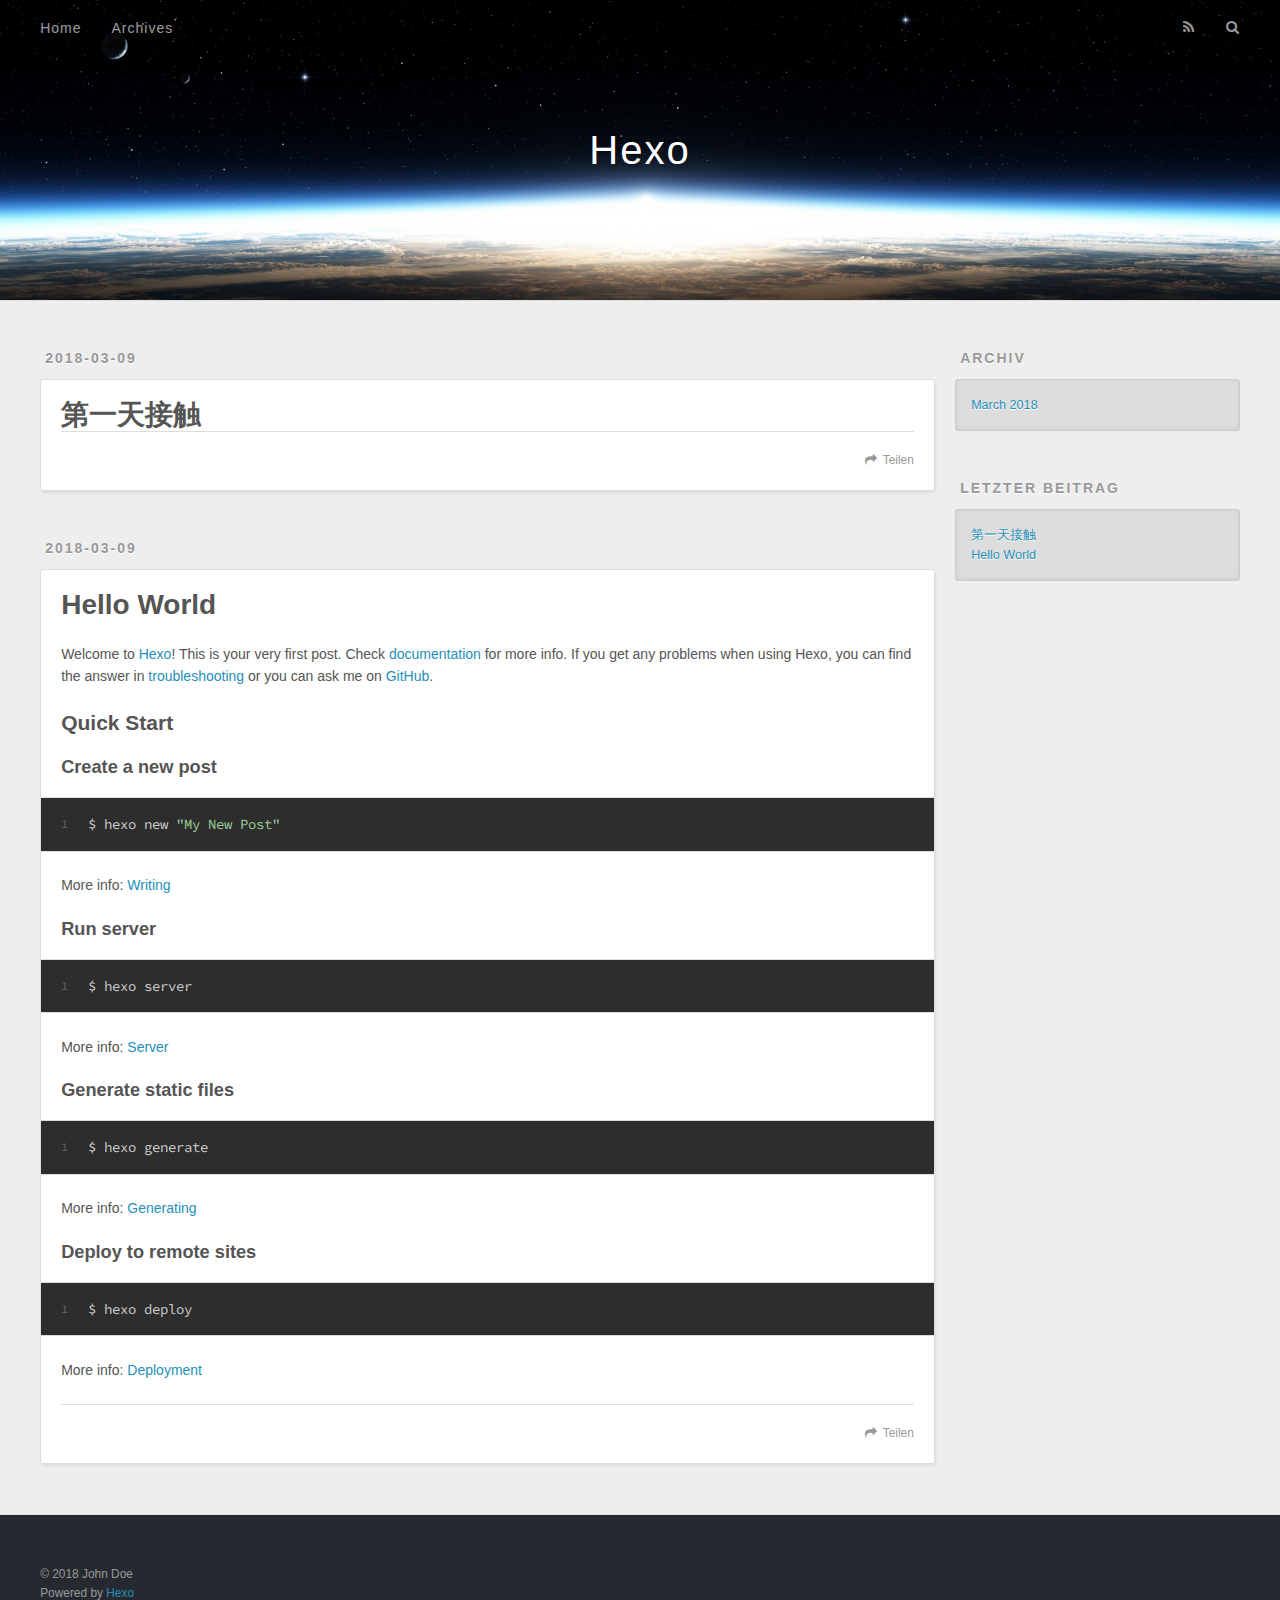
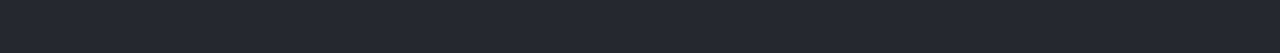
<file: index.html>
<!DOCTYPE html>
<html>
<head>
  <meta charset="utf-8">
  

  
  <title>Hexo</title>
  <meta name="viewport" content="width=device-width, initial-scale=1, maximum-scale=1">
  <meta property="og:type" content="website">
<meta property="og:title" content="Hexo">
<meta property="og:url" content="http://yoursite.com/index.html">
<meta property="og:site_name" content="Hexo">
<meta name="twitter:card" content="summary">
<meta name="twitter:title" content="Hexo">
  
    <link rel="alternate" href="/atom.xml" title="Hexo" type="application/atom+xml">
  
  
    <link rel="icon" href="/favicon.png">
  
  
    <link href="//fonts.googleapis.com/css?family=Source+Code+Pro" rel="stylesheet" type="text/css">
  
  <link rel="stylesheet" href="/css/style.css">
</head>

<body>
  <div id="container">
    <div id="wrap">
      <header id="header">
  <div id="banner"></div>
  <div id="header-outer" class="outer">
    <div id="header-title" class="inner">
      <h1 id="logo-wrap">
        <a href="/" id="logo">Hexo</a>
      </h1>
      
    </div>
    <div id="header-inner" class="inner">
      <nav id="main-nav">
        <a id="main-nav-toggle" class="nav-icon"></a>
        
          <a class="main-nav-link" href="/">Home</a>
        
          <a class="main-nav-link" href="/archives">Archives</a>
        
      </nav>
      <nav id="sub-nav">
        
          <a id="nav-rss-link" class="nav-icon" href="/atom.xml" title="RSS Feed"></a>
        
        <a id="nav-search-btn" class="nav-icon" title="Suche"></a>
      </nav>
      <div id="search-form-wrap">
        <form action="//google.com/search" method="get" accept-charset="UTF-8" class="search-form"><input type="search" name="q" class="search-form-input" placeholder="Search"><button type="submit" class="search-form-submit">&#xF002;</button><input type="hidden" name="sitesearch" value="http://yoursite.com"></form>
      </div>
    </div>
  </div>
</header>
      <div class="outer">
        <section id="main">
  
    <article id="post-第一天接触" class="article article-type-post" itemscope itemprop="blogPost">
  <div class="article-meta">
    <a href="/2018/03/09/第一天接触/" class="article-date">
  <time datetime="2018-03-09T03:18:13.000Z" itemprop="datePublished">2018-03-09</time>
</a>
    
  </div>
  <div class="article-inner">
    
    
      <header class="article-header">
        
  
    <h1 itemprop="name">
      <a class="article-title" href="/2018/03/09/第一天接触/">第一天接触</a>
    </h1>
  

      </header>
    
    <div class="article-entry" itemprop="articleBody">
      
        
      
    </div>
    <footer class="article-footer">
      <a data-url="http://yoursite.com/2018/03/09/第一天接触/" data-id="cjeje3opp00002w7b6asaevjz" class="article-share-link">Teilen</a>
      
      
    </footer>
  </div>
  
</article>


  
    <article id="post-hello-world" class="article article-type-post" itemscope itemprop="blogPost">
  <div class="article-meta">
    <a href="/2018/03/09/hello-world/" class="article-date">
  <time datetime="2018-03-09T02:36:16.933Z" itemprop="datePublished">2018-03-09</time>
</a>
    
  </div>
  <div class="article-inner">
    
    
      <header class="article-header">
        
  
    <h1 itemprop="name">
      <a class="article-title" href="/2018/03/09/hello-world/">Hello World</a>
    </h1>
  

      </header>
    
    <div class="article-entry" itemprop="articleBody">
      
        <p>Welcome to <a href="https://hexo.io/" target="_blank" rel="noopener">Hexo</a>! This is your very first post. Check <a href="https://hexo.io/docs/" target="_blank" rel="noopener">documentation</a> for more info. If you get any problems when using Hexo, you can find the answer in <a href="https://hexo.io/docs/troubleshooting.html" target="_blank" rel="noopener">troubleshooting</a> or you can ask me on <a href="https://github.com/hexojs/hexo/issues" target="_blank" rel="noopener">GitHub</a>.</p>
<h2 id="Quick-Start"><a href="#Quick-Start" class="headerlink" title="Quick Start"></a>Quick Start</h2><h3 id="Create-a-new-post"><a href="#Create-a-new-post" class="headerlink" title="Create a new post"></a>Create a new post</h3><figure class="highlight bash"><table><tr><td class="gutter"><pre><span class="line">1</span><br></pre></td><td class="code"><pre><span class="line">$ hexo new <span class="string">"My New Post"</span></span><br></pre></td></tr></table></figure>
<p>More info: <a href="https://hexo.io/docs/writing.html" target="_blank" rel="noopener">Writing</a></p>
<h3 id="Run-server"><a href="#Run-server" class="headerlink" title="Run server"></a>Run server</h3><figure class="highlight bash"><table><tr><td class="gutter"><pre><span class="line">1</span><br></pre></td><td class="code"><pre><span class="line">$ hexo server</span><br></pre></td></tr></table></figure>
<p>More info: <a href="https://hexo.io/docs/server.html" target="_blank" rel="noopener">Server</a></p>
<h3 id="Generate-static-files"><a href="#Generate-static-files" class="headerlink" title="Generate static files"></a>Generate static files</h3><figure class="highlight bash"><table><tr><td class="gutter"><pre><span class="line">1</span><br></pre></td><td class="code"><pre><span class="line">$ hexo generate</span><br></pre></td></tr></table></figure>
<p>More info: <a href="https://hexo.io/docs/generating.html" target="_blank" rel="noopener">Generating</a></p>
<h3 id="Deploy-to-remote-sites"><a href="#Deploy-to-remote-sites" class="headerlink" title="Deploy to remote sites"></a>Deploy to remote sites</h3><figure class="highlight bash"><table><tr><td class="gutter"><pre><span class="line">1</span><br></pre></td><td class="code"><pre><span class="line">$ hexo deploy</span><br></pre></td></tr></table></figure>
<p>More info: <a href="https://hexo.io/docs/deployment.html" target="_blank" rel="noopener">Deployment</a></p>

      
    </div>
    <footer class="article-footer">
      <a data-url="http://yoursite.com/2018/03/09/hello-world/" data-id="cjeje3opu00012w7b82fpdi07" class="article-share-link">Teilen</a>
      
      
    </footer>
  </div>
  
</article>


  


</section>
        
          <aside id="sidebar">
  
    

  
    

  
    
  
    
  <div class="widget-wrap">
    <h3 class="widget-title">Archiv</h3>
    <div class="widget">
      <ul class="archive-list"><li class="archive-list-item"><a class="archive-list-link" href="/archives/2018/03/">March 2018</a></li></ul>
    </div>
  </div>


  
    
  <div class="widget-wrap">
    <h3 class="widget-title">letzter Beitrag</h3>
    <div class="widget">
      <ul>
        
          <li>
            <a href="/2018/03/09/第一天接触/">第一天接触</a>
          </li>
        
          <li>
            <a href="/2018/03/09/hello-world/">Hello World</a>
          </li>
        
      </ul>
    </div>
  </div>

  
</aside>
        
      </div>
      <footer id="footer">
  
  <div class="outer">
    <div id="footer-info" class="inner">
      &copy; 2018 John Doe<br>
      Powered by <a href="http://hexo.io/" target="_blank">Hexo</a>
    </div>
  </div>
</footer>
    </div>
    <nav id="mobile-nav">
  
    <a href="/" class="mobile-nav-link">Home</a>
  
    <a href="/archives" class="mobile-nav-link">Archives</a>
  
</nav>
    

<script src="//ajax.googleapis.com/ajax/libs/jquery/2.0.3/jquery.min.js"></script>


  <link rel="stylesheet" href="/fancybox/jquery.fancybox.css">
  <script src="/fancybox/jquery.fancybox.pack.js"></script>


<script src="/js/script.js"></script>



  </div>
</body>
</html>
</file>
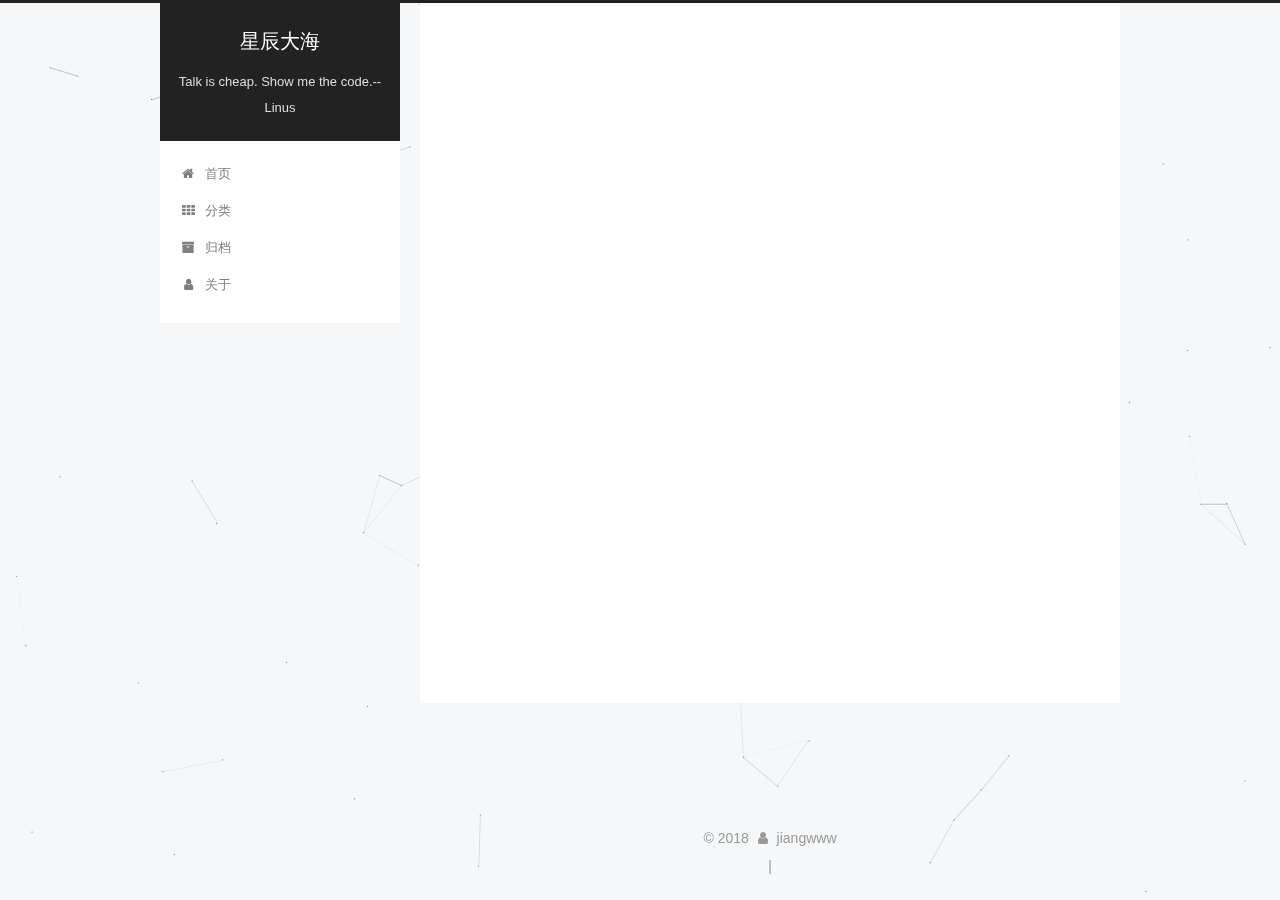
<file: about/index.html>
<!DOCTYPE html>



  


<html class="theme-next pisces use-motion" lang="zh-Hans">
<head>
  <meta charset="UTF-8"/>
<meta http-equiv="X-UA-Compatible" content="IE=edge" />
<meta name="viewport" content="width=device-width, initial-scale=1, maximum-scale=1"/>
<meta name="theme-color" content="#222">









<meta http-equiv="Cache-Control" content="no-transform" />
<meta http-equiv="Cache-Control" content="no-siteapp" />
















  
  
  <link href="/lib/fancybox/source/jquery.fancybox.css?v=2.1.5" rel="stylesheet" type="text/css" />







<link href="/lib/font-awesome/css/font-awesome.min.css?v=4.6.2" rel="stylesheet" type="text/css" />

<link href="/css/main.css?v=5.1.4" rel="stylesheet" type="text/css" />


  <link rel="apple-touch-icon" sizes="180x180" href="/images/apple-touch-icon-next.png?v=5.1.4">


  <link rel="icon" type="image/png" sizes="32x32" href="/images/favicon-32x32-next.png?v=5.1.4">


  <link rel="icon" type="image/png" sizes="16x16" href="/images/favicon-16x16-next.png?v=5.1.4">


  <link rel="mask-icon" href="/images/logo.svg?v=5.1.4" color="#222">





  <meta name="keywords" content="Hexo, NexT" />










<meta property="og:type" content="website">
<meta property="og:title" content="about">
<meta property="og:url" content="http://jiangwblog.top/about/index.html">
<meta property="og:site_name" content="星辰大海">
<meta property="og:locale" content="zh-Hans">
<meta property="og:updated_time" content="2018-03-09T09:09:18.745Z">
<meta name="twitter:card" content="summary">
<meta name="twitter:title" content="about">



<script type="text/javascript" id="hexo.configurations">
  var NexT = window.NexT || {};
  var CONFIG = {
    root: '/',
    scheme: 'Pisces',
    version: '5.1.4',
    sidebar: {"position":"left","display":"post","offset":12,"b2t":false,"scrollpercent":false,"onmobile":false},
    fancybox: true,
    tabs: true,
    motion: {"enable":true,"async":false,"transition":{"post_block":"fadeIn","post_header":"slideDownIn","post_body":"slideDownIn","coll_header":"slideLeftIn","sidebar":"slideUpIn"}},
    duoshuo: {
      userId: '0',
      author: '博主'
    },
    algolia: {
      applicationID: '',
      apiKey: '',
      indexName: '',
      hits: {"per_page":10},
      labels: {"input_placeholder":"Search for Posts","hits_empty":"We didn't find any results for the search: ${query}","hits_stats":"${hits} results found in ${time} ms"}
    }
  };
</script>



  <link rel="canonical" href="http://jiangwblog.top/about/"/>





  <title>about | 星辰大海</title>
  








</head>

<body itemscope itemtype="http://schema.org/WebPage" lang="zh-Hans">

  
  
    
  

  <div class="container sidebar-position-left page-post-detail">
    <div class="headband"></div>

    <header id="header" class="header" itemscope itemtype="http://schema.org/WPHeader">
      <div class="header-inner"><div class="site-brand-wrapper">
  <div class="site-meta ">
    

    <div class="custom-logo-site-title">
      <a href="/"  class="brand" rel="start">
        <span class="logo-line-before"><i></i></span>
        <span class="site-title">星辰大海</span>
        <span class="logo-line-after"><i></i></span>
      </a>
    </div>
      
        <p class="site-subtitle">Talk is cheap. Show me the code.--Linus</p>
      
  </div>

  <div class="site-nav-toggle">
    <button>
      <span class="btn-bar"></span>
      <span class="btn-bar"></span>
      <span class="btn-bar"></span>
    </button>
  </div>
</div>

<nav class="site-nav">
  

  
    <ul id="menu" class="menu">
      
        
        <li class="menu-item menu-item-home">
          <a href="/" rel="section">
            
              <i class="menu-item-icon fa fa-fw fa-home"></i> <br />
            
            首页
          </a>
        </li>
      
        
        <li class="menu-item menu-item-categories">
          <a href="/categories/" rel="section">
            
              <i class="menu-item-icon fa fa-fw fa-th"></i> <br />
            
            分类
          </a>
        </li>
      
        
        <li class="menu-item menu-item-archives">
          <a href="/archives/" rel="section">
            
              <i class="menu-item-icon fa fa-fw fa-archive"></i> <br />
            
            归档
          </a>
        </li>
      
        
        <li class="menu-item menu-item-about">
          <a href="/about/" rel="section">
            
              <i class="menu-item-icon fa fa-fw fa-user"></i> <br />
            
            关于
          </a>
        </li>
      

      
    </ul>
  

  
</nav>



 </div>
    </header>

    <main id="main" class="main">
      <div class="main-inner">
        <div class="content-wrap">
          <div id="content" class="content">
            

  <div id="posts" class="posts-expand">
    
    
    
    <div class="post-block page">
      <header class="post-header">

	<h1 class="post-title" itemprop="name headline">about</h1>



</header>

      
      
      
      <div class="post-body">
        
        
          
        
      </div>
      
      
      
    </div>
    
    
    
  </div>


          </div>
          


          

  



        </div>
        
          
  
  <div class="sidebar-toggle">
    <div class="sidebar-toggle-line-wrap">
      <span class="sidebar-toggle-line sidebar-toggle-line-first"></span>
      <span class="sidebar-toggle-line sidebar-toggle-line-middle"></span>
      <span class="sidebar-toggle-line sidebar-toggle-line-last"></span>
    </div>
  </div>

  <aside id="sidebar" class="sidebar">
    
    <div class="sidebar-inner">

      

      

      <section class="site-overview-wrap sidebar-panel sidebar-panel-active">
        <div class="site-overview">
          <div class="site-author motion-element" itemprop="author" itemscope itemtype="http://schema.org/Person">
            
              <p class="site-author-name" itemprop="name">jiangwww</p>
              <p class="site-description motion-element" itemprop="description"></p>
          </div>

          <nav class="site-state motion-element">

            
              <div class="site-state-item site-state-posts">
              
                <a href="/archives/">
              
                  <span class="site-state-item-count">2</span>
                  <span class="site-state-item-name">日志</span>
                </a>
              </div>
            

            
              
              
              <div class="site-state-item site-state-categories">
                <a href="/categories/index.html">
                  <span class="site-state-item-count">2</span>
                  <span class="site-state-item-name">分类</span>
                </a>
              </div>
            

            
              
              
              <div class="site-state-item site-state-tags">
                
                  <span class="site-state-item-count">1</span>
                  <span class="site-state-item-name">标签</span>
                
              </div>
            

          </nav>

          

          

          
          

          
          

          

        </div>
      </section>

      

      

    </div>
  </aside>


        
      </div>
    </main>

    <footer id="footer" class="footer">
      <div class="footer-inner">
        <div class="copyright">&copy; <span itemprop="copyrightYear">2018</span>
  <span class="with-love">
    <i class="fa fa-user"></i>
  </span>
  <span class="author" itemprop="copyrightHolder">jiangwww</span>

  
</div>




  <span class="post-meta-divider">|</span>




        







        
      </div>
    </footer>

    
      <div class="back-to-top">
        <i class="fa fa-arrow-up"></i>
        
      </div>
    

    

  </div>

  

<script type="text/javascript">
  if (Object.prototype.toString.call(window.Promise) !== '[object Function]') {
    window.Promise = null;
  }
</script>









  


  











  
  
    <script type="text/javascript" src="/lib/jquery/index.js?v=2.1.3"></script>
  

  
  
    <script type="text/javascript" src="/lib/fastclick/lib/fastclick.min.js?v=1.0.6"></script>
  

  
  
    <script type="text/javascript" src="/lib/jquery_lazyload/jquery.lazyload.js?v=1.9.7"></script>
  

  
  
    <script type="text/javascript" src="/lib/velocity/velocity.min.js?v=1.2.1"></script>
  

  
  
    <script type="text/javascript" src="/lib/velocity/velocity.ui.min.js?v=1.2.1"></script>
  

  
  
    <script type="text/javascript" src="/lib/fancybox/source/jquery.fancybox.pack.js?v=2.1.5"></script>
  

  
  
    <script type="text/javascript" src="/lib/canvas-nest/canvas-nest.min.js"></script>
  


  


  <script type="text/javascript" src="/js/src/utils.js?v=5.1.4"></script>

  <script type="text/javascript" src="/js/src/motion.js?v=5.1.4"></script>



  
  


  <script type="text/javascript" src="/js/src/affix.js?v=5.1.4"></script>

  <script type="text/javascript" src="/js/src/schemes/pisces.js?v=5.1.4"></script>



  
  <script type="text/javascript" src="/js/src/scrollspy.js?v=5.1.4"></script>
<script type="text/javascript" src="/js/src/post-details.js?v=5.1.4"></script>



  


  <script type="text/javascript" src="/js/src/bootstrap.js?v=5.1.4"></script>



  


  




	





  





  












  





  

  

  

  
  

  

  

  

</body>
</html>
</file>
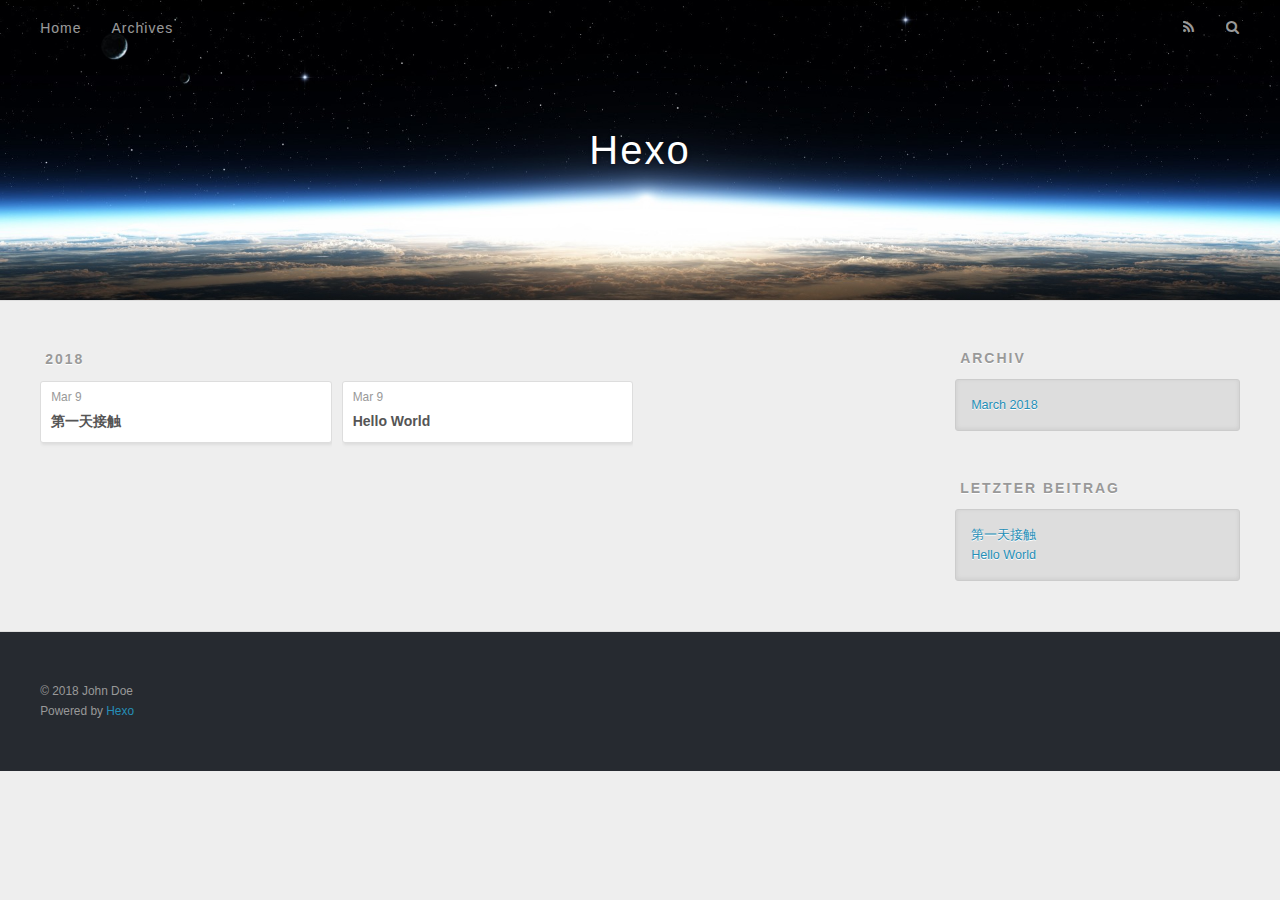
<file: archives/index.html>
<!DOCTYPE html>
<html>
<head>
  <meta charset="utf-8">
  

  
  <title>Archiv | Hexo</title>
  <meta name="viewport" content="width=device-width, initial-scale=1, maximum-scale=1">
  <meta property="og:type" content="website">
<meta property="og:title" content="Hexo">
<meta property="og:url" content="http://yoursite.com/archives/index.html">
<meta property="og:site_name" content="Hexo">
<meta name="twitter:card" content="summary">
<meta name="twitter:title" content="Hexo">
  
    <link rel="alternate" href="/atom.xml" title="Hexo" type="application/atom+xml">
  
  
    <link rel="icon" href="/favicon.png">
  
  
    <link href="//fonts.googleapis.com/css?family=Source+Code+Pro" rel="stylesheet" type="text/css">
  
  <link rel="stylesheet" href="/css/style.css">
</head>

<body>
  <div id="container">
    <div id="wrap">
      <header id="header">
  <div id="banner"></div>
  <div id="header-outer" class="outer">
    <div id="header-title" class="inner">
      <h1 id="logo-wrap">
        <a href="/" id="logo">Hexo</a>
      </h1>
      
    </div>
    <div id="header-inner" class="inner">
      <nav id="main-nav">
        <a id="main-nav-toggle" class="nav-icon"></a>
        
          <a class="main-nav-link" href="/">Home</a>
        
          <a class="main-nav-link" href="/archives">Archives</a>
        
      </nav>
      <nav id="sub-nav">
        
          <a id="nav-rss-link" class="nav-icon" href="/atom.xml" title="RSS Feed"></a>
        
        <a id="nav-search-btn" class="nav-icon" title="Suche"></a>
      </nav>
      <div id="search-form-wrap">
        <form action="//google.com/search" method="get" accept-charset="UTF-8" class="search-form"><input type="search" name="q" class="search-form-input" placeholder="Search"><button type="submit" class="search-form-submit">&#xF002;</button><input type="hidden" name="sitesearch" value="http://yoursite.com"></form>
      </div>
    </div>
  </div>
</header>
      <div class="outer">
        <section id="main">
  
  
    
    
      
      
      <section class="archives-wrap">
        <div class="archive-year-wrap">
          <a href="/archives/2018" class="archive-year">2018</a>
        </div>
        <div class="archives">
    
    <article class="archive-article archive-type-post">
  <div class="archive-article-inner">
    <header class="archive-article-header">
      <a href="/2018/03/09/第一天接触/" class="archive-article-date">
  <time datetime="2018-03-09T03:18:13.000Z" itemprop="datePublished">Mar 9</time>
</a>
      
  
    <h1 itemprop="name">
      <a class="archive-article-title" href="/2018/03/09/第一天接触/">第一天接触</a>
    </h1>
  

    </header>
  </div>
</article>
  
    
    
    <article class="archive-article archive-type-post">
  <div class="archive-article-inner">
    <header class="archive-article-header">
      <a href="/2018/03/09/hello-world/" class="archive-article-date">
  <time datetime="2018-03-09T02:36:16.933Z" itemprop="datePublished">Mar 9</time>
</a>
      
  
    <h1 itemprop="name">
      <a class="archive-article-title" href="/2018/03/09/hello-world/">Hello World</a>
    </h1>
  

    </header>
  </div>
</article>
  
  
    </div></section>
  


</section>
        
          <aside id="sidebar">
  
    

  
    

  
    
  
    
  <div class="widget-wrap">
    <h3 class="widget-title">Archiv</h3>
    <div class="widget">
      <ul class="archive-list"><li class="archive-list-item"><a class="archive-list-link" href="/archives/2018/03/">March 2018</a></li></ul>
    </div>
  </div>


  
    
  <div class="widget-wrap">
    <h3 class="widget-title">letzter Beitrag</h3>
    <div class="widget">
      <ul>
        
          <li>
            <a href="/2018/03/09/第一天接触/">第一天接触</a>
          </li>
        
          <li>
            <a href="/2018/03/09/hello-world/">Hello World</a>
          </li>
        
      </ul>
    </div>
  </div>

  
</aside>
        
      </div>
      <footer id="footer">
  
  <div class="outer">
    <div id="footer-info" class="inner">
      &copy; 2018 John Doe<br>
      Powered by <a href="http://hexo.io/" target="_blank">Hexo</a>
    </div>
  </div>
</footer>
    </div>
    <nav id="mobile-nav">
  
    <a href="/" class="mobile-nav-link">Home</a>
  
    <a href="/archives" class="mobile-nav-link">Archives</a>
  
</nav>
    

<script src="//ajax.googleapis.com/ajax/libs/jquery/2.0.3/jquery.min.js"></script>


  <link rel="stylesheet" href="/fancybox/jquery.fancybox.css">
  <script src="/fancybox/jquery.fancybox.pack.js"></script>


<script src="/js/script.js"></script>



  </div>
</body>
</html>
</file>
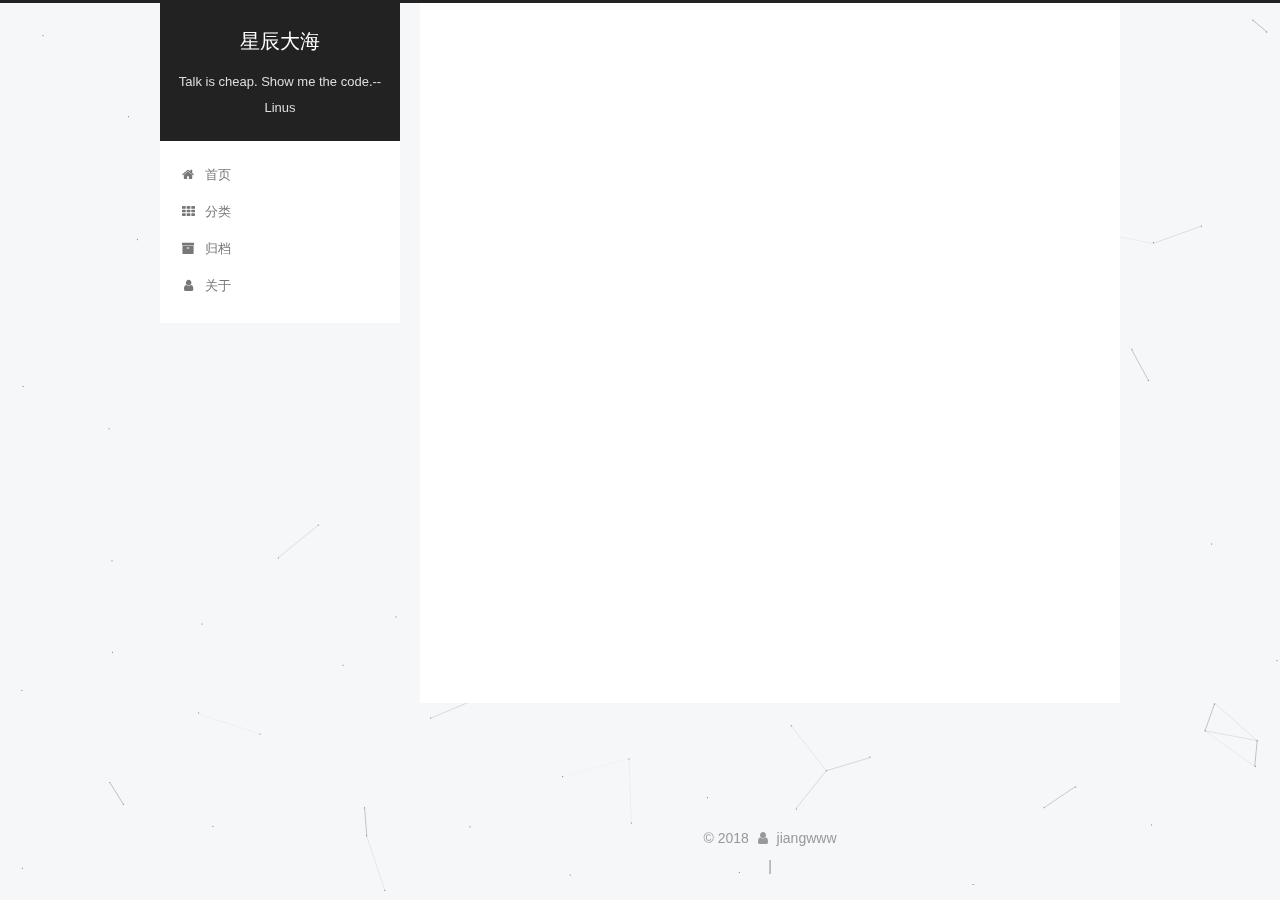
<file: categories/index.html>
<!DOCTYPE html>



  


<html class="theme-next pisces use-motion" lang="zh-Hans">
<head>
  <meta charset="UTF-8"/>
<meta http-equiv="X-UA-Compatible" content="IE=edge" />
<meta name="viewport" content="width=device-width, initial-scale=1, maximum-scale=1"/>
<meta name="theme-color" content="#222">









<meta http-equiv="Cache-Control" content="no-transform" />
<meta http-equiv="Cache-Control" content="no-siteapp" />
















  
  
  <link href="/lib/fancybox/source/jquery.fancybox.css?v=2.1.5" rel="stylesheet" type="text/css" />







<link href="/lib/font-awesome/css/font-awesome.min.css?v=4.6.2" rel="stylesheet" type="text/css" />

<link href="/css/main.css?v=5.1.4" rel="stylesheet" type="text/css" />


  <link rel="apple-touch-icon" sizes="180x180" href="/images/apple-touch-icon-next.png?v=5.1.4">


  <link rel="icon" type="image/png" sizes="32x32" href="/images/favicon-32x32-next.png?v=5.1.4">


  <link rel="icon" type="image/png" sizes="16x16" href="/images/favicon-16x16-next.png?v=5.1.4">


  <link rel="mask-icon" href="/images/logo.svg?v=5.1.4" color="#222">





  <meta name="keywords" content="Hexo, NexT" />










<meta property="og:type" content="website">
<meta property="og:title" content="categories">
<meta property="og:url" content="http://jiangwblog.top/categories/index.html">
<meta property="og:site_name" content="星辰大海">
<meta property="og:locale" content="zh-Hans">
<meta property="og:updated_time" content="2018-03-09T09:19:23.086Z">
<meta name="twitter:card" content="summary">
<meta name="twitter:title" content="categories">



<script type="text/javascript" id="hexo.configurations">
  var NexT = window.NexT || {};
  var CONFIG = {
    root: '/',
    scheme: 'Pisces',
    version: '5.1.4',
    sidebar: {"position":"left","display":"post","offset":12,"b2t":false,"scrollpercent":false,"onmobile":false},
    fancybox: true,
    tabs: true,
    motion: {"enable":true,"async":false,"transition":{"post_block":"fadeIn","post_header":"slideDownIn","post_body":"slideDownIn","coll_header":"slideLeftIn","sidebar":"slideUpIn"}},
    duoshuo: {
      userId: '0',
      author: '博主'
    },
    algolia: {
      applicationID: '',
      apiKey: '',
      indexName: '',
      hits: {"per_page":10},
      labels: {"input_placeholder":"Search for Posts","hits_empty":"We didn't find any results for the search: ${query}","hits_stats":"${hits} results found in ${time} ms"}
    }
  };
</script>



  <link rel="canonical" href="http://jiangwblog.top/categories/"/>





  <title>categories | 星辰大海</title>
  








</head>

<body itemscope itemtype="http://schema.org/WebPage" lang="zh-Hans">

  
  
    
  

  <div class="container sidebar-position-left page-post-detail">
    <div class="headband"></div>

    <header id="header" class="header" itemscope itemtype="http://schema.org/WPHeader">
      <div class="header-inner"><div class="site-brand-wrapper">
  <div class="site-meta ">
    

    <div class="custom-logo-site-title">
      <a href="/"  class="brand" rel="start">
        <span class="logo-line-before"><i></i></span>
        <span class="site-title">星辰大海</span>
        <span class="logo-line-after"><i></i></span>
      </a>
    </div>
      
        <p class="site-subtitle">Talk is cheap. Show me the code.--Linus</p>
      
  </div>

  <div class="site-nav-toggle">
    <button>
      <span class="btn-bar"></span>
      <span class="btn-bar"></span>
      <span class="btn-bar"></span>
    </button>
  </div>
</div>

<nav class="site-nav">
  

  
    <ul id="menu" class="menu">
      
        
        <li class="menu-item menu-item-home">
          <a href="/" rel="section">
            
              <i class="menu-item-icon fa fa-fw fa-home"></i> <br />
            
            首页
          </a>
        </li>
      
        
        <li class="menu-item menu-item-categories">
          <a href="/categories/" rel="section">
            
              <i class="menu-item-icon fa fa-fw fa-th"></i> <br />
            
            分类
          </a>
        </li>
      
        
        <li class="menu-item menu-item-archives">
          <a href="/archives/" rel="section">
            
              <i class="menu-item-icon fa fa-fw fa-archive"></i> <br />
            
            归档
          </a>
        </li>
      
        
        <li class="menu-item menu-item-about">
          <a href="/about/" rel="section">
            
              <i class="menu-item-icon fa fa-fw fa-user"></i> <br />
            
            关于
          </a>
        </li>
      

      
    </ul>
  

  
</nav>



 </div>
    </header>

    <main id="main" class="main">
      <div class="main-inner">
        <div class="content-wrap">
          <div id="content" class="content">
            

  <div id="posts" class="posts-expand">
    
    
    
    <div class="post-block page">
      <header class="post-header">

	<h1 class="post-title" itemprop="name headline">categories</h1>



</header>

      
      
      
      <div class="post-body">
        
        
          <div class="category-all-page">
            <div class="category-all-title">
                目前共计 2 个分类
            </div>
            <div class="category-all">
              <ul class="category-list"><li class="category-list-item"><a class="category-list-link" href="/categories/Think-In-Java/">Think In Java</a><span class="category-list-count">1</span></li><li class="category-list-item"><a class="category-list-link" href="/categories/随手杂记/">随手杂记</a><span class="category-list-count">1</span></li></ul>
            </div>
          </div>
        
      </div>
      
      
      
    </div>
    
    
    
  </div>


          </div>
          


          

        </div>
        
          
  
  <div class="sidebar-toggle">
    <div class="sidebar-toggle-line-wrap">
      <span class="sidebar-toggle-line sidebar-toggle-line-first"></span>
      <span class="sidebar-toggle-line sidebar-toggle-line-middle"></span>
      <span class="sidebar-toggle-line sidebar-toggle-line-last"></span>
    </div>
  </div>

  <aside id="sidebar" class="sidebar">
    
    <div class="sidebar-inner">

      

      

      <section class="site-overview-wrap sidebar-panel sidebar-panel-active">
        <div class="site-overview">
          <div class="site-author motion-element" itemprop="author" itemscope itemtype="http://schema.org/Person">
            
              <p class="site-author-name" itemprop="name">jiangwww</p>
              <p class="site-description motion-element" itemprop="description"></p>
          </div>

          <nav class="site-state motion-element">

            
              <div class="site-state-item site-state-posts">
              
                <a href="/archives/">
              
                  <span class="site-state-item-count">2</span>
                  <span class="site-state-item-name">日志</span>
                </a>
              </div>
            

            
              
              
              <div class="site-state-item site-state-categories">
                <a href="/categories/index.html">
                  <span class="site-state-item-count">2</span>
                  <span class="site-state-item-name">分类</span>
                </a>
              </div>
            

            
              
              
              <div class="site-state-item site-state-tags">
                
                  <span class="site-state-item-count">1</span>
                  <span class="site-state-item-name">标签</span>
                
              </div>
            

          </nav>

          

          

          
          

          
          

          

        </div>
      </section>

      

      

    </div>
  </aside>


        
      </div>
    </main>

    <footer id="footer" class="footer">
      <div class="footer-inner">
        <div class="copyright">&copy; <span itemprop="copyrightYear">2018</span>
  <span class="with-love">
    <i class="fa fa-user"></i>
  </span>
  <span class="author" itemprop="copyrightHolder">jiangwww</span>

  
</div>




  <span class="post-meta-divider">|</span>




        







        
      </div>
    </footer>

    
      <div class="back-to-top">
        <i class="fa fa-arrow-up"></i>
        
      </div>
    

    

  </div>

  

<script type="text/javascript">
  if (Object.prototype.toString.call(window.Promise) !== '[object Function]') {
    window.Promise = null;
  }
</script>









  


  











  
  
    <script type="text/javascript" src="/lib/jquery/index.js?v=2.1.3"></script>
  

  
  
    <script type="text/javascript" src="/lib/fastclick/lib/fastclick.min.js?v=1.0.6"></script>
  

  
  
    <script type="text/javascript" src="/lib/jquery_lazyload/jquery.lazyload.js?v=1.9.7"></script>
  

  
  
    <script type="text/javascript" src="/lib/velocity/velocity.min.js?v=1.2.1"></script>
  

  
  
    <script type="text/javascript" src="/lib/velocity/velocity.ui.min.js?v=1.2.1"></script>
  

  
  
    <script type="text/javascript" src="/lib/fancybox/source/jquery.fancybox.pack.js?v=2.1.5"></script>
  

  
  
    <script type="text/javascript" src="/lib/canvas-nest/canvas-nest.min.js"></script>
  


  


  <script type="text/javascript" src="/js/src/utils.js?v=5.1.4"></script>

  <script type="text/javascript" src="/js/src/motion.js?v=5.1.4"></script>



  
  


  <script type="text/javascript" src="/js/src/affix.js?v=5.1.4"></script>

  <script type="text/javascript" src="/js/src/schemes/pisces.js?v=5.1.4"></script>



  
  <script type="text/javascript" src="/js/src/scrollspy.js?v=5.1.4"></script>
<script type="text/javascript" src="/js/src/post-details.js?v=5.1.4"></script>



  


  <script type="text/javascript" src="/js/src/bootstrap.js?v=5.1.4"></script>



  


  




	





  





  












  





  

  

  

  
  

  

  

  

</body>
</html>
</file>
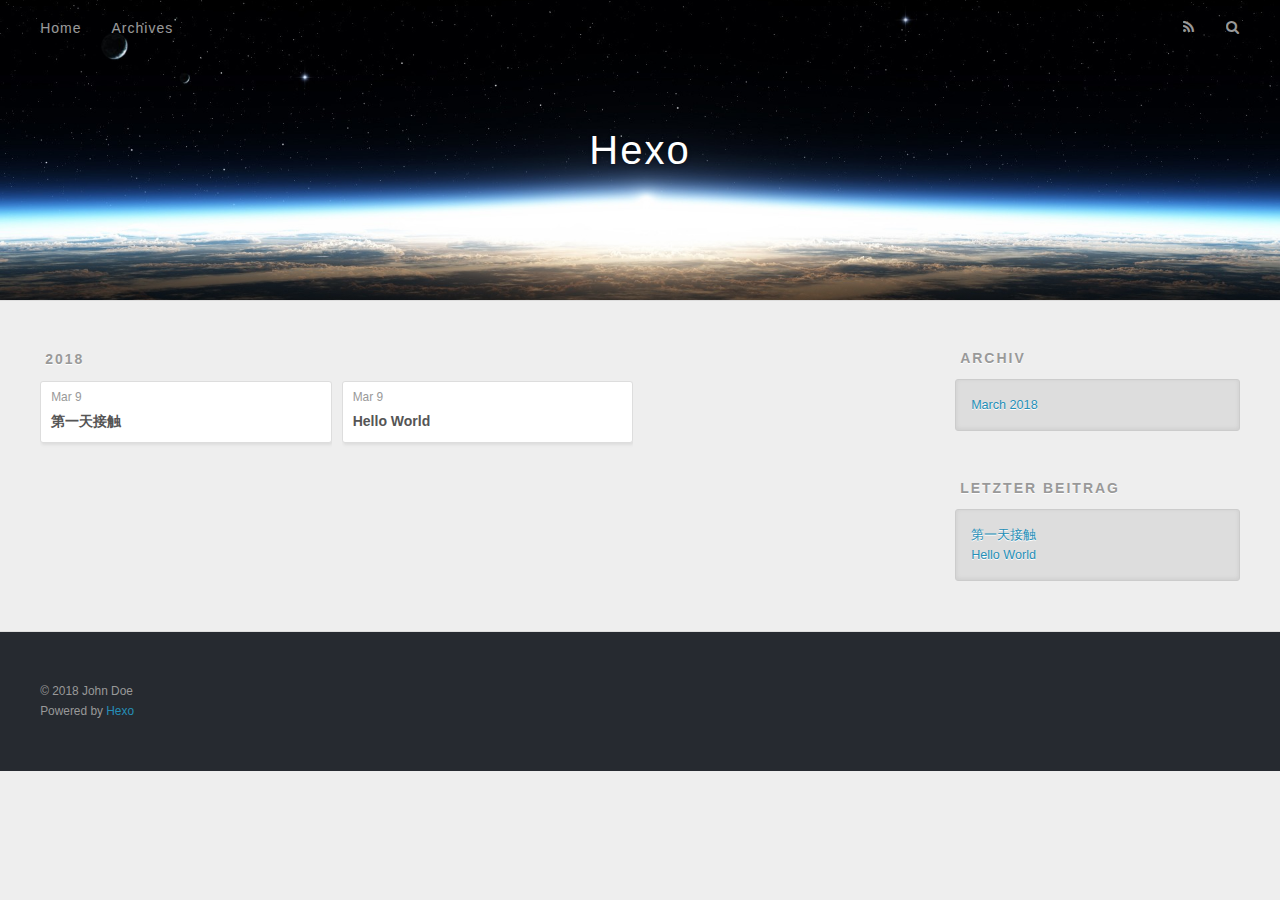
<file: archives/2018/index.html>
<!DOCTYPE html>
<html>
<head>
  <meta charset="utf-8">
  

  
  <title>Archiv: 2018 | Hexo</title>
  <meta name="viewport" content="width=device-width, initial-scale=1, maximum-scale=1">
  <meta property="og:type" content="website">
<meta property="og:title" content="Hexo">
<meta property="og:url" content="http://yoursite.com/archives/2018/index.html">
<meta property="og:site_name" content="Hexo">
<meta name="twitter:card" content="summary">
<meta name="twitter:title" content="Hexo">
  
    <link rel="alternate" href="/atom.xml" title="Hexo" type="application/atom+xml">
  
  
    <link rel="icon" href="/favicon.png">
  
  
    <link href="//fonts.googleapis.com/css?family=Source+Code+Pro" rel="stylesheet" type="text/css">
  
  <link rel="stylesheet" href="/css/style.css">
</head>

<body>
  <div id="container">
    <div id="wrap">
      <header id="header">
  <div id="banner"></div>
  <div id="header-outer" class="outer">
    <div id="header-title" class="inner">
      <h1 id="logo-wrap">
        <a href="/" id="logo">Hexo</a>
      </h1>
      
    </div>
    <div id="header-inner" class="inner">
      <nav id="main-nav">
        <a id="main-nav-toggle" class="nav-icon"></a>
        
          <a class="main-nav-link" href="/">Home</a>
        
          <a class="main-nav-link" href="/archives">Archives</a>
        
      </nav>
      <nav id="sub-nav">
        
          <a id="nav-rss-link" class="nav-icon" href="/atom.xml" title="RSS Feed"></a>
        
        <a id="nav-search-btn" class="nav-icon" title="Suche"></a>
      </nav>
      <div id="search-form-wrap">
        <form action="//google.com/search" method="get" accept-charset="UTF-8" class="search-form"><input type="search" name="q" class="search-form-input" placeholder="Search"><button type="submit" class="search-form-submit">&#xF002;</button><input type="hidden" name="sitesearch" value="http://yoursite.com"></form>
      </div>
    </div>
  </div>
</header>
      <div class="outer">
        <section id="main">
  
  
    
    
      
      
      <section class="archives-wrap">
        <div class="archive-year-wrap">
          <a href="/archives/2018" class="archive-year">2018</a>
        </div>
        <div class="archives">
    
    <article class="archive-article archive-type-post">
  <div class="archive-article-inner">
    <header class="archive-article-header">
      <a href="/2018/03/09/第一天接触/" class="archive-article-date">
  <time datetime="2018-03-09T03:18:13.000Z" itemprop="datePublished">Mar 9</time>
</a>
      
  
    <h1 itemprop="name">
      <a class="archive-article-title" href="/2018/03/09/第一天接触/">第一天接触</a>
    </h1>
  

    </header>
  </div>
</article>
  
    
    
    <article class="archive-article archive-type-post">
  <div class="archive-article-inner">
    <header class="archive-article-header">
      <a href="/2018/03/09/hello-world/" class="archive-article-date">
  <time datetime="2018-03-09T02:36:16.933Z" itemprop="datePublished">Mar 9</time>
</a>
      
  
    <h1 itemprop="name">
      <a class="archive-article-title" href="/2018/03/09/hello-world/">Hello World</a>
    </h1>
  

    </header>
  </div>
</article>
  
  
    </div></section>
  


</section>
        
          <aside id="sidebar">
  
    

  
    

  
    
  
    
  <div class="widget-wrap">
    <h3 class="widget-title">Archiv</h3>
    <div class="widget">
      <ul class="archive-list"><li class="archive-list-item"><a class="archive-list-link" href="/archives/2018/03/">March 2018</a></li></ul>
    </div>
  </div>


  
    
  <div class="widget-wrap">
    <h3 class="widget-title">letzter Beitrag</h3>
    <div class="widget">
      <ul>
        
          <li>
            <a href="/2018/03/09/第一天接触/">第一天接触</a>
          </li>
        
          <li>
            <a href="/2018/03/09/hello-world/">Hello World</a>
          </li>
        
      </ul>
    </div>
  </div>

  
</aside>
        
      </div>
      <footer id="footer">
  
  <div class="outer">
    <div id="footer-info" class="inner">
      &copy; 2018 John Doe<br>
      Powered by <a href="http://hexo.io/" target="_blank">Hexo</a>
    </div>
  </div>
</footer>
    </div>
    <nav id="mobile-nav">
  
    <a href="/" class="mobile-nav-link">Home</a>
  
    <a href="/archives" class="mobile-nav-link">Archives</a>
  
</nav>
    

<script src="//ajax.googleapis.com/ajax/libs/jquery/2.0.3/jquery.min.js"></script>


  <link rel="stylesheet" href="/fancybox/jquery.fancybox.css">
  <script src="/fancybox/jquery.fancybox.pack.js"></script>


<script src="/js/script.js"></script>



  </div>
</body>
</html>
</file>
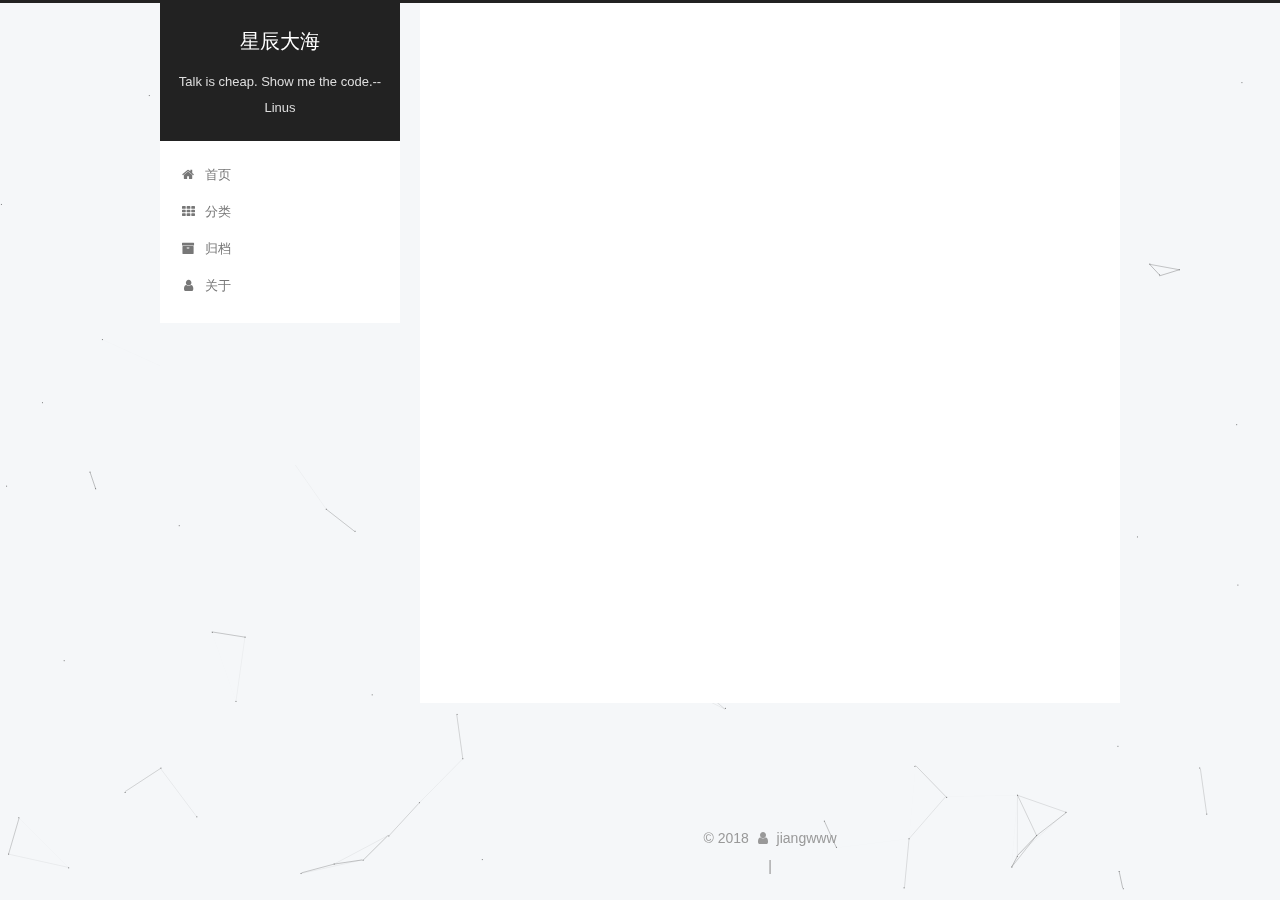
<file: categories/Think-In-Java/index.html>
<!DOCTYPE html>



  


<html class="theme-next pisces use-motion" lang="zh-Hans">
<head>
  <meta charset="UTF-8"/>
<meta http-equiv="X-UA-Compatible" content="IE=edge" />
<meta name="viewport" content="width=device-width, initial-scale=1, maximum-scale=1"/>
<meta name="theme-color" content="#222">









<meta http-equiv="Cache-Control" content="no-transform" />
<meta http-equiv="Cache-Control" content="no-siteapp" />
















  
  
  <link href="/lib/fancybox/source/jquery.fancybox.css?v=2.1.5" rel="stylesheet" type="text/css" />







<link href="/lib/font-awesome/css/font-awesome.min.css?v=4.6.2" rel="stylesheet" type="text/css" />

<link href="/css/main.css?v=5.1.4" rel="stylesheet" type="text/css" />


  <link rel="apple-touch-icon" sizes="180x180" href="/images/apple-touch-icon-next.png?v=5.1.4">


  <link rel="icon" type="image/png" sizes="32x32" href="/images/favicon-32x32-next.png?v=5.1.4">


  <link rel="icon" type="image/png" sizes="16x16" href="/images/favicon-16x16-next.png?v=5.1.4">


  <link rel="mask-icon" href="/images/logo.svg?v=5.1.4" color="#222">





  <meta name="keywords" content="Hexo, NexT" />










<meta property="og:type" content="website">
<meta property="og:title" content="星辰大海">
<meta property="og:url" content="http://jiangwblog.top/categories/Think-In-Java/index.html">
<meta property="og:site_name" content="星辰大海">
<meta property="og:locale" content="zh-Hans">
<meta name="twitter:card" content="summary">
<meta name="twitter:title" content="星辰大海">



<script type="text/javascript" id="hexo.configurations">
  var NexT = window.NexT || {};
  var CONFIG = {
    root: '/',
    scheme: 'Pisces',
    version: '5.1.4',
    sidebar: {"position":"left","display":"post","offset":12,"b2t":false,"scrollpercent":false,"onmobile":false},
    fancybox: true,
    tabs: true,
    motion: {"enable":true,"async":false,"transition":{"post_block":"fadeIn","post_header":"slideDownIn","post_body":"slideDownIn","coll_header":"slideLeftIn","sidebar":"slideUpIn"}},
    duoshuo: {
      userId: '0',
      author: '博主'
    },
    algolia: {
      applicationID: '',
      apiKey: '',
      indexName: '',
      hits: {"per_page":10},
      labels: {"input_placeholder":"Search for Posts","hits_empty":"We didn't find any results for the search: ${query}","hits_stats":"${hits} results found in ${time} ms"}
    }
  };
</script>



  <link rel="canonical" href="http://jiangwblog.top/categories/Think-In-Java/"/>





  <title>分类: Think In Java | 星辰大海</title>
  








</head>

<body itemscope itemtype="http://schema.org/WebPage" lang="zh-Hans">

  
  
    
  

  <div class="container sidebar-position-left ">
    <div class="headband"></div>

    <header id="header" class="header" itemscope itemtype="http://schema.org/WPHeader">
      <div class="header-inner"><div class="site-brand-wrapper">
  <div class="site-meta ">
    

    <div class="custom-logo-site-title">
      <a href="/"  class="brand" rel="start">
        <span class="logo-line-before"><i></i></span>
        <span class="site-title">星辰大海</span>
        <span class="logo-line-after"><i></i></span>
      </a>
    </div>
      
        <p class="site-subtitle">Talk is cheap. Show me the code.--Linus</p>
      
  </div>

  <div class="site-nav-toggle">
    <button>
      <span class="btn-bar"></span>
      <span class="btn-bar"></span>
      <span class="btn-bar"></span>
    </button>
  </div>
</div>

<nav class="site-nav">
  

  
    <ul id="menu" class="menu">
      
        
        <li class="menu-item menu-item-home">
          <a href="/" rel="section">
            
              <i class="menu-item-icon fa fa-fw fa-home"></i> <br />
            
            首页
          </a>
        </li>
      
        
        <li class="menu-item menu-item-categories">
          <a href="/categories/" rel="section">
            
              <i class="menu-item-icon fa fa-fw fa-th"></i> <br />
            
            分类
          </a>
        </li>
      
        
        <li class="menu-item menu-item-archives">
          <a href="/archives/" rel="section">
            
              <i class="menu-item-icon fa fa-fw fa-archive"></i> <br />
            
            归档
          </a>
        </li>
      
        
        <li class="menu-item menu-item-about">
          <a href="/about/" rel="section">
            
              <i class="menu-item-icon fa fa-fw fa-user"></i> <br />
            
            关于
          </a>
        </li>
      

      
    </ul>
  

  
</nav>



 </div>
    </header>

    <main id="main" class="main">
      <div class="main-inner">
        <div class="content-wrap">
          <div id="content" class="content">
            

  
  
  
  <div class="post-block category">

    <div id="posts" class="posts-collapse">
      <div class="collection-title">
        <h1>Think In Java<small>分类</small>
        </h1>
      </div>

      
        

  <article class="post post-type-normal" itemscope itemtype="http://schema.org/Article">
    <header class="post-header">

      <h2 class="post-title">
        
            <a class="post-title-link" href="/2018/03/09/开始阅读/" itemprop="url">
              
                <span itemprop="name">开始阅读</span>
              
            </a>
        
      </h2>

      <div class="post-meta">
        <time class="post-time" itemprop="dateCreated"
              datetime="2018-03-09T17:11:21+08:00"
              content="2018-03-09" >
          03-09
        </time>
      </div>

    </header>
  </article>


      
    </div>

  </div>
  
  
  

  



          </div>
          


          

        </div>
        
          
  
  <div class="sidebar-toggle">
    <div class="sidebar-toggle-line-wrap">
      <span class="sidebar-toggle-line sidebar-toggle-line-first"></span>
      <span class="sidebar-toggle-line sidebar-toggle-line-middle"></span>
      <span class="sidebar-toggle-line sidebar-toggle-line-last"></span>
    </div>
  </div>

  <aside id="sidebar" class="sidebar">
    
    <div class="sidebar-inner">

      

      

      <section class="site-overview-wrap sidebar-panel sidebar-panel-active">
        <div class="site-overview">
          <div class="site-author motion-element" itemprop="author" itemscope itemtype="http://schema.org/Person">
            
              <p class="site-author-name" itemprop="name">jiangwww</p>
              <p class="site-description motion-element" itemprop="description"></p>
          </div>

          <nav class="site-state motion-element">

            
              <div class="site-state-item site-state-posts">
              
                <a href="/archives/">
              
                  <span class="site-state-item-count">2</span>
                  <span class="site-state-item-name">日志</span>
                </a>
              </div>
            

            
              
              
              <div class="site-state-item site-state-categories">
                <a href="/categories/index.html">
                  <span class="site-state-item-count">2</span>
                  <span class="site-state-item-name">分类</span>
                </a>
              </div>
            

            
              
              
              <div class="site-state-item site-state-tags">
                
                  <span class="site-state-item-count">1</span>
                  <span class="site-state-item-name">标签</span>
                
              </div>
            

          </nav>

          

          

          
          

          
          

          

        </div>
      </section>

      

      

    </div>
  </aside>


        
      </div>
    </main>

    <footer id="footer" class="footer">
      <div class="footer-inner">
        <div class="copyright">&copy; <span itemprop="copyrightYear">2018</span>
  <span class="with-love">
    <i class="fa fa-user"></i>
  </span>
  <span class="author" itemprop="copyrightHolder">jiangwww</span>

  
</div>




  <span class="post-meta-divider">|</span>




        







        
      </div>
    </footer>

    
      <div class="back-to-top">
        <i class="fa fa-arrow-up"></i>
        
      </div>
    

    

  </div>

  

<script type="text/javascript">
  if (Object.prototype.toString.call(window.Promise) !== '[object Function]') {
    window.Promise = null;
  }
</script>









  


  











  
  
    <script type="text/javascript" src="/lib/jquery/index.js?v=2.1.3"></script>
  

  
  
    <script type="text/javascript" src="/lib/fastclick/lib/fastclick.min.js?v=1.0.6"></script>
  

  
  
    <script type="text/javascript" src="/lib/jquery_lazyload/jquery.lazyload.js?v=1.9.7"></script>
  

  
  
    <script type="text/javascript" src="/lib/velocity/velocity.min.js?v=1.2.1"></script>
  

  
  
    <script type="text/javascript" src="/lib/velocity/velocity.ui.min.js?v=1.2.1"></script>
  

  
  
    <script type="text/javascript" src="/lib/fancybox/source/jquery.fancybox.pack.js?v=2.1.5"></script>
  

  
  
    <script type="text/javascript" src="/lib/canvas-nest/canvas-nest.min.js"></script>
  


  


  <script type="text/javascript" src="/js/src/utils.js?v=5.1.4"></script>

  <script type="text/javascript" src="/js/src/motion.js?v=5.1.4"></script>



  
  


  <script type="text/javascript" src="/js/src/affix.js?v=5.1.4"></script>

  <script type="text/javascript" src="/js/src/schemes/pisces.js?v=5.1.4"></script>



  

  


  <script type="text/javascript" src="/js/src/bootstrap.js?v=5.1.4"></script>



  


  




	





  





  












  





  

  

  

  
  

  

  

  

</body>
</html>
</file>
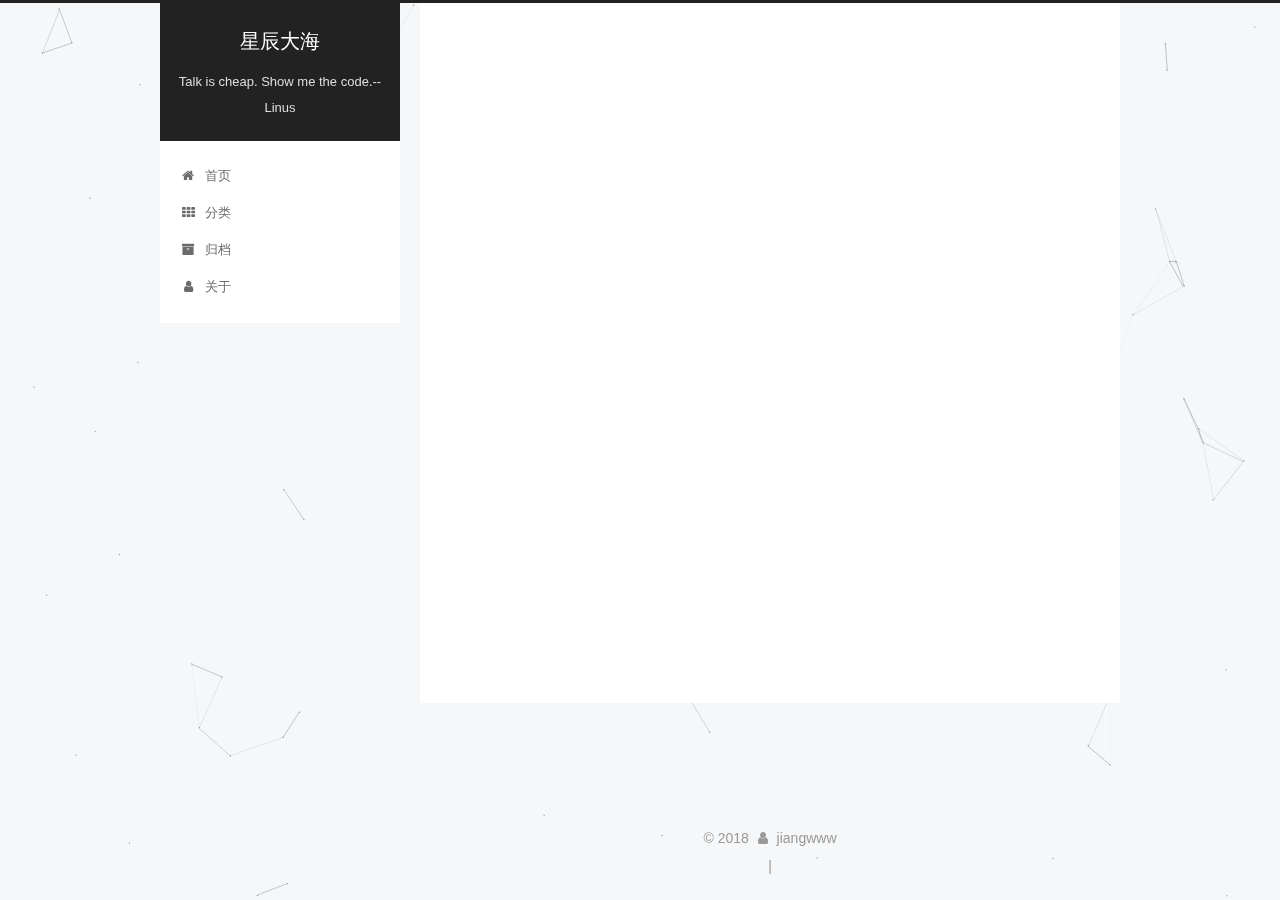
<file: categories/随手杂记/index.html>
<!DOCTYPE html>



  


<html class="theme-next pisces use-motion" lang="zh-Hans">
<head>
  <meta charset="UTF-8"/>
<meta http-equiv="X-UA-Compatible" content="IE=edge" />
<meta name="viewport" content="width=device-width, initial-scale=1, maximum-scale=1"/>
<meta name="theme-color" content="#222">









<meta http-equiv="Cache-Control" content="no-transform" />
<meta http-equiv="Cache-Control" content="no-siteapp" />
















  
  
  <link href="/lib/fancybox/source/jquery.fancybox.css?v=2.1.5" rel="stylesheet" type="text/css" />







<link href="/lib/font-awesome/css/font-awesome.min.css?v=4.6.2" rel="stylesheet" type="text/css" />

<link href="/css/main.css?v=5.1.4" rel="stylesheet" type="text/css" />


  <link rel="apple-touch-icon" sizes="180x180" href="/images/apple-touch-icon-next.png?v=5.1.4">


  <link rel="icon" type="image/png" sizes="32x32" href="/images/favicon-32x32-next.png?v=5.1.4">


  <link rel="icon" type="image/png" sizes="16x16" href="/images/favicon-16x16-next.png?v=5.1.4">


  <link rel="mask-icon" href="/images/logo.svg?v=5.1.4" color="#222">





  <meta name="keywords" content="Hexo, NexT" />










<meta property="og:type" content="website">
<meta property="og:title" content="星辰大海">
<meta property="og:url" content="http://jiangwblog.top/categories/随手杂记/index.html">
<meta property="og:site_name" content="星辰大海">
<meta property="og:locale" content="zh-Hans">
<meta name="twitter:card" content="summary">
<meta name="twitter:title" content="星辰大海">



<script type="text/javascript" id="hexo.configurations">
  var NexT = window.NexT || {};
  var CONFIG = {
    root: '/',
    scheme: 'Pisces',
    version: '5.1.4',
    sidebar: {"position":"left","display":"post","offset":12,"b2t":false,"scrollpercent":false,"onmobile":false},
    fancybox: true,
    tabs: true,
    motion: {"enable":true,"async":false,"transition":{"post_block":"fadeIn","post_header":"slideDownIn","post_body":"slideDownIn","coll_header":"slideLeftIn","sidebar":"slideUpIn"}},
    duoshuo: {
      userId: '0',
      author: '博主'
    },
    algolia: {
      applicationID: '',
      apiKey: '',
      indexName: '',
      hits: {"per_page":10},
      labels: {"input_placeholder":"Search for Posts","hits_empty":"We didn't find any results for the search: ${query}","hits_stats":"${hits} results found in ${time} ms"}
    }
  };
</script>



  <link rel="canonical" href="http://jiangwblog.top/categories/随手杂记/"/>





  <title>分类: 随手杂记 | 星辰大海</title>
  








</head>

<body itemscope itemtype="http://schema.org/WebPage" lang="zh-Hans">

  
  
    
  

  <div class="container sidebar-position-left ">
    <div class="headband"></div>

    <header id="header" class="header" itemscope itemtype="http://schema.org/WPHeader">
      <div class="header-inner"><div class="site-brand-wrapper">
  <div class="site-meta ">
    

    <div class="custom-logo-site-title">
      <a href="/"  class="brand" rel="start">
        <span class="logo-line-before"><i></i></span>
        <span class="site-title">星辰大海</span>
        <span class="logo-line-after"><i></i></span>
      </a>
    </div>
      
        <p class="site-subtitle">Talk is cheap. Show me the code.--Linus</p>
      
  </div>

  <div class="site-nav-toggle">
    <button>
      <span class="btn-bar"></span>
      <span class="btn-bar"></span>
      <span class="btn-bar"></span>
    </button>
  </div>
</div>

<nav class="site-nav">
  

  
    <ul id="menu" class="menu">
      
        
        <li class="menu-item menu-item-home">
          <a href="/" rel="section">
            
              <i class="menu-item-icon fa fa-fw fa-home"></i> <br />
            
            首页
          </a>
        </li>
      
        
        <li class="menu-item menu-item-categories">
          <a href="/categories/" rel="section">
            
              <i class="menu-item-icon fa fa-fw fa-th"></i> <br />
            
            分类
          </a>
        </li>
      
        
        <li class="menu-item menu-item-archives">
          <a href="/archives/" rel="section">
            
              <i class="menu-item-icon fa fa-fw fa-archive"></i> <br />
            
            归档
          </a>
        </li>
      
        
        <li class="menu-item menu-item-about">
          <a href="/about/" rel="section">
            
              <i class="menu-item-icon fa fa-fw fa-user"></i> <br />
            
            关于
          </a>
        </li>
      

      
    </ul>
  

  
</nav>



 </div>
    </header>

    <main id="main" class="main">
      <div class="main-inner">
        <div class="content-wrap">
          <div id="content" class="content">
            

  
  
  
  <div class="post-block category">

    <div id="posts" class="posts-collapse">
      <div class="collection-title">
        <h1>随手杂记<small>分类</small>
        </h1>
      </div>

      
        

  <article class="post post-type-normal" itemscope itemtype="http://schema.org/Article">
    <header class="post-header">

      <h2 class="post-title">
        
            <a class="post-title-link" href="/2018/03/09/第一天接触/" itemprop="url">
              
                <span itemprop="name">第一天接触</span>
              
            </a>
        
      </h2>

      <div class="post-meta">
        <time class="post-time" itemprop="dateCreated"
              datetime="2018-03-09T11:18:13+08:00"
              content="2018-03-09" >
          03-09
        </time>
      </div>

    </header>
  </article>


      
    </div>

  </div>
  
  
  

  



          </div>
          


          

        </div>
        
          
  
  <div class="sidebar-toggle">
    <div class="sidebar-toggle-line-wrap">
      <span class="sidebar-toggle-line sidebar-toggle-line-first"></span>
      <span class="sidebar-toggle-line sidebar-toggle-line-middle"></span>
      <span class="sidebar-toggle-line sidebar-toggle-line-last"></span>
    </div>
  </div>

  <aside id="sidebar" class="sidebar">
    
    <div class="sidebar-inner">

      

      

      <section class="site-overview-wrap sidebar-panel sidebar-panel-active">
        <div class="site-overview">
          <div class="site-author motion-element" itemprop="author" itemscope itemtype="http://schema.org/Person">
            
              <p class="site-author-name" itemprop="name">jiangwww</p>
              <p class="site-description motion-element" itemprop="description"></p>
          </div>

          <nav class="site-state motion-element">

            
              <div class="site-state-item site-state-posts">
              
                <a href="/archives/">
              
                  <span class="site-state-item-count">2</span>
                  <span class="site-state-item-name">日志</span>
                </a>
              </div>
            

            
              
              
              <div class="site-state-item site-state-categories">
                <a href="/categories/index.html">
                  <span class="site-state-item-count">2</span>
                  <span class="site-state-item-name">分类</span>
                </a>
              </div>
            

            
              
              
              <div class="site-state-item site-state-tags">
                
                  <span class="site-state-item-count">1</span>
                  <span class="site-state-item-name">标签</span>
                
              </div>
            

          </nav>

          

          

          
          

          
          

          

        </div>
      </section>

      

      

    </div>
  </aside>


        
      </div>
    </main>

    <footer id="footer" class="footer">
      <div class="footer-inner">
        <div class="copyright">&copy; <span itemprop="copyrightYear">2018</span>
  <span class="with-love">
    <i class="fa fa-user"></i>
  </span>
  <span class="author" itemprop="copyrightHolder">jiangwww</span>

  
</div>




  <span class="post-meta-divider">|</span>




        







        
      </div>
    </footer>

    
      <div class="back-to-top">
        <i class="fa fa-arrow-up"></i>
        
      </div>
    

    

  </div>

  

<script type="text/javascript">
  if (Object.prototype.toString.call(window.Promise) !== '[object Function]') {
    window.Promise = null;
  }
</script>









  


  











  
  
    <script type="text/javascript" src="/lib/jquery/index.js?v=2.1.3"></script>
  

  
  
    <script type="text/javascript" src="/lib/fastclick/lib/fastclick.min.js?v=1.0.6"></script>
  

  
  
    <script type="text/javascript" src="/lib/jquery_lazyload/jquery.lazyload.js?v=1.9.7"></script>
  

  
  
    <script type="text/javascript" src="/lib/velocity/velocity.min.js?v=1.2.1"></script>
  

  
  
    <script type="text/javascript" src="/lib/velocity/velocity.ui.min.js?v=1.2.1"></script>
  

  
  
    <script type="text/javascript" src="/lib/fancybox/source/jquery.fancybox.pack.js?v=2.1.5"></script>
  

  
  
    <script type="text/javascript" src="/lib/canvas-nest/canvas-nest.min.js"></script>
  


  


  <script type="text/javascript" src="/js/src/utils.js?v=5.1.4"></script>

  <script type="text/javascript" src="/js/src/motion.js?v=5.1.4"></script>



  
  


  <script type="text/javascript" src="/js/src/affix.js?v=5.1.4"></script>

  <script type="text/javascript" src="/js/src/schemes/pisces.js?v=5.1.4"></script>



  

  


  <script type="text/javascript" src="/js/src/bootstrap.js?v=5.1.4"></script>



  


  




	





  





  












  





  

  

  

  
  

  

  

  

</body>
</html>
</file>
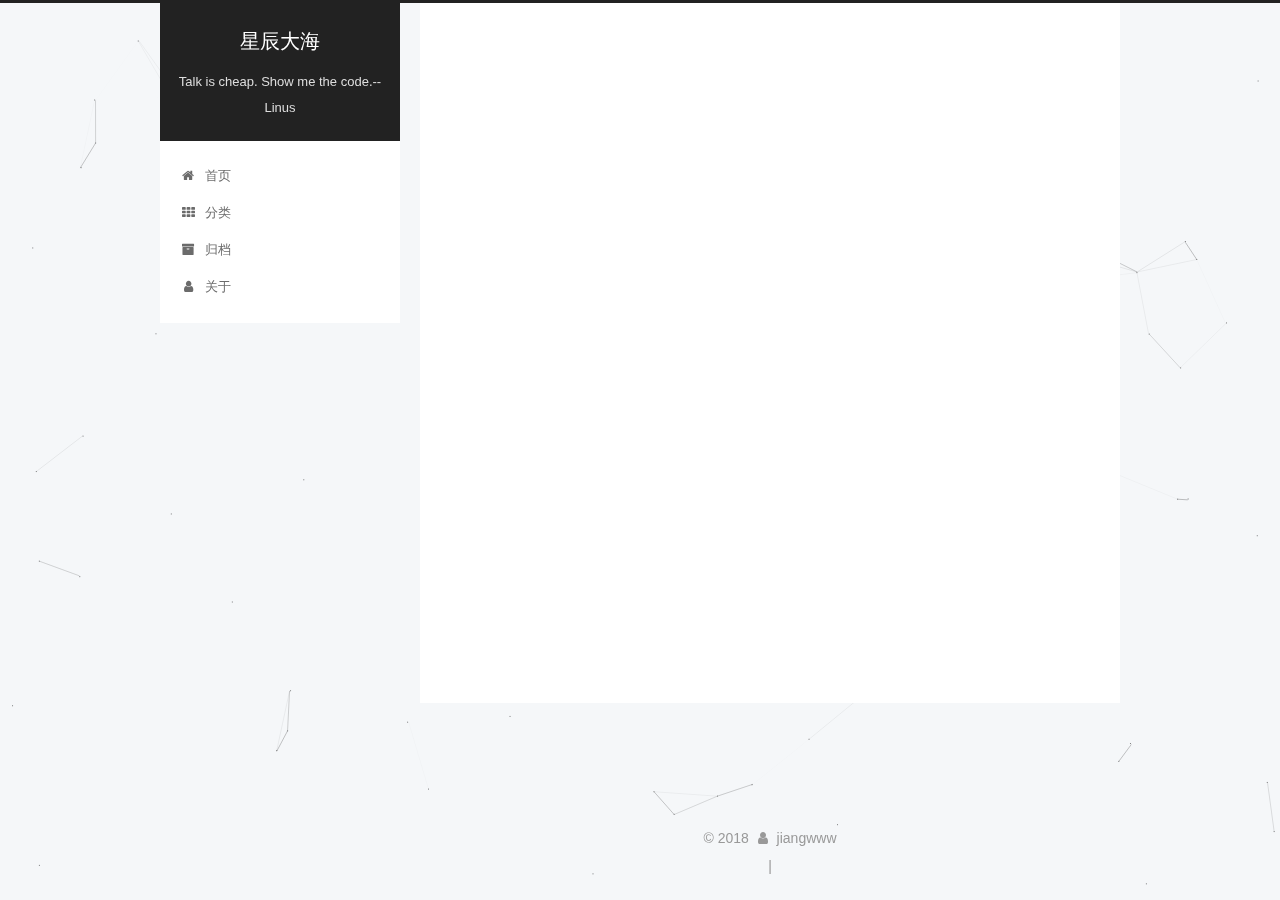
<file: tags/java/index.html>
<!DOCTYPE html>



  


<html class="theme-next pisces use-motion" lang="zh-Hans">
<head>
  <meta charset="UTF-8"/>
<meta http-equiv="X-UA-Compatible" content="IE=edge" />
<meta name="viewport" content="width=device-width, initial-scale=1, maximum-scale=1"/>
<meta name="theme-color" content="#222">









<meta http-equiv="Cache-Control" content="no-transform" />
<meta http-equiv="Cache-Control" content="no-siteapp" />
















  
  
  <link href="/lib/fancybox/source/jquery.fancybox.css?v=2.1.5" rel="stylesheet" type="text/css" />







<link href="/lib/font-awesome/css/font-awesome.min.css?v=4.6.2" rel="stylesheet" type="text/css" />

<link href="/css/main.css?v=5.1.4" rel="stylesheet" type="text/css" />


  <link rel="apple-touch-icon" sizes="180x180" href="/images/apple-touch-icon-next.png?v=5.1.4">


  <link rel="icon" type="image/png" sizes="32x32" href="/images/favicon-32x32-next.png?v=5.1.4">


  <link rel="icon" type="image/png" sizes="16x16" href="/images/favicon-16x16-next.png?v=5.1.4">


  <link rel="mask-icon" href="/images/logo.svg?v=5.1.4" color="#222">





  <meta name="keywords" content="Hexo, NexT" />










<meta property="og:type" content="website">
<meta property="og:title" content="星辰大海">
<meta property="og:url" content="http://jiangwblog.top/tags/java/index.html">
<meta property="og:site_name" content="星辰大海">
<meta property="og:locale" content="zh-Hans">
<meta name="twitter:card" content="summary">
<meta name="twitter:title" content="星辰大海">



<script type="text/javascript" id="hexo.configurations">
  var NexT = window.NexT || {};
  var CONFIG = {
    root: '/',
    scheme: 'Pisces',
    version: '5.1.4',
    sidebar: {"position":"left","display":"post","offset":12,"b2t":false,"scrollpercent":false,"onmobile":false},
    fancybox: true,
    tabs: true,
    motion: {"enable":true,"async":false,"transition":{"post_block":"fadeIn","post_header":"slideDownIn","post_body":"slideDownIn","coll_header":"slideLeftIn","sidebar":"slideUpIn"}},
    duoshuo: {
      userId: '0',
      author: '博主'
    },
    algolia: {
      applicationID: '',
      apiKey: '',
      indexName: '',
      hits: {"per_page":10},
      labels: {"input_placeholder":"Search for Posts","hits_empty":"We didn't find any results for the search: ${query}","hits_stats":"${hits} results found in ${time} ms"}
    }
  };
</script>



  <link rel="canonical" href="http://jiangwblog.top/tags/java/"/>





  <title>标签: java | 星辰大海</title>
  








</head>

<body itemscope itemtype="http://schema.org/WebPage" lang="zh-Hans">

  
  
    
  

  <div class="container sidebar-position-left ">
    <div class="headband"></div>

    <header id="header" class="header" itemscope itemtype="http://schema.org/WPHeader">
      <div class="header-inner"><div class="site-brand-wrapper">
  <div class="site-meta ">
    

    <div class="custom-logo-site-title">
      <a href="/"  class="brand" rel="start">
        <span class="logo-line-before"><i></i></span>
        <span class="site-title">星辰大海</span>
        <span class="logo-line-after"><i></i></span>
      </a>
    </div>
      
        <p class="site-subtitle">Talk is cheap. Show me the code.--Linus</p>
      
  </div>

  <div class="site-nav-toggle">
    <button>
      <span class="btn-bar"></span>
      <span class="btn-bar"></span>
      <span class="btn-bar"></span>
    </button>
  </div>
</div>

<nav class="site-nav">
  

  
    <ul id="menu" class="menu">
      
        
        <li class="menu-item menu-item-home">
          <a href="/" rel="section">
            
              <i class="menu-item-icon fa fa-fw fa-home"></i> <br />
            
            首页
          </a>
        </li>
      
        
        <li class="menu-item menu-item-categories">
          <a href="/categories/" rel="section">
            
              <i class="menu-item-icon fa fa-fw fa-th"></i> <br />
            
            分类
          </a>
        </li>
      
        
        <li class="menu-item menu-item-archives">
          <a href="/archives/" rel="section">
            
              <i class="menu-item-icon fa fa-fw fa-archive"></i> <br />
            
            归档
          </a>
        </li>
      
        
        <li class="menu-item menu-item-about">
          <a href="/about/" rel="section">
            
              <i class="menu-item-icon fa fa-fw fa-user"></i> <br />
            
            关于
          </a>
        </li>
      

      
    </ul>
  

  
</nav>



 </div>
    </header>

    <main id="main" class="main">
      <div class="main-inner">
        <div class="content-wrap">
          <div id="content" class="content">
            

  
  
  
  <div class="post-block tag">

    <div id="posts" class="posts-collapse">
      <div class="collection-title">
        <h1>java<small>标签</small>
        </h1>
      </div>

      
        

  <article class="post post-type-normal" itemscope itemtype="http://schema.org/Article">
    <header class="post-header">

      <h2 class="post-title">
        
            <a class="post-title-link" href="/2018/03/09/开始阅读/" itemprop="url">
              
                <span itemprop="name">开始阅读</span>
              
            </a>
        
      </h2>

      <div class="post-meta">
        <time class="post-time" itemprop="dateCreated"
              datetime="2018-03-09T17:11:21+08:00"
              content="2018-03-09" >
          03-09
        </time>
      </div>

    </header>
  </article>


      
    </div>

  </div>
  
  
  

  


          </div>
          


          

        </div>
        
          
  
  <div class="sidebar-toggle">
    <div class="sidebar-toggle-line-wrap">
      <span class="sidebar-toggle-line sidebar-toggle-line-first"></span>
      <span class="sidebar-toggle-line sidebar-toggle-line-middle"></span>
      <span class="sidebar-toggle-line sidebar-toggle-line-last"></span>
    </div>
  </div>

  <aside id="sidebar" class="sidebar">
    
    <div class="sidebar-inner">

      

      

      <section class="site-overview-wrap sidebar-panel sidebar-panel-active">
        <div class="site-overview">
          <div class="site-author motion-element" itemprop="author" itemscope itemtype="http://schema.org/Person">
            
              <p class="site-author-name" itemprop="name">jiangwww</p>
              <p class="site-description motion-element" itemprop="description"></p>
          </div>

          <nav class="site-state motion-element">

            
              <div class="site-state-item site-state-posts">
              
                <a href="/archives/">
              
                  <span class="site-state-item-count">2</span>
                  <span class="site-state-item-name">日志</span>
                </a>
              </div>
            

            
              
              
              <div class="site-state-item site-state-categories">
                <a href="/categories/index.html">
                  <span class="site-state-item-count">2</span>
                  <span class="site-state-item-name">分类</span>
                </a>
              </div>
            

            
              
              
              <div class="site-state-item site-state-tags">
                
                  <span class="site-state-item-count">1</span>
                  <span class="site-state-item-name">标签</span>
                
              </div>
            

          </nav>

          

          

          
          

          
          

          

        </div>
      </section>

      

      

    </div>
  </aside>


        
      </div>
    </main>

    <footer id="footer" class="footer">
      <div class="footer-inner">
        <div class="copyright">&copy; <span itemprop="copyrightYear">2018</span>
  <span class="with-love">
    <i class="fa fa-user"></i>
  </span>
  <span class="author" itemprop="copyrightHolder">jiangwww</span>

  
</div>




  <span class="post-meta-divider">|</span>




        







        
      </div>
    </footer>

    
      <div class="back-to-top">
        <i class="fa fa-arrow-up"></i>
        
      </div>
    

    

  </div>

  

<script type="text/javascript">
  if (Object.prototype.toString.call(window.Promise) !== '[object Function]') {
    window.Promise = null;
  }
</script>









  


  











  
  
    <script type="text/javascript" src="/lib/jquery/index.js?v=2.1.3"></script>
  

  
  
    <script type="text/javascript" src="/lib/fastclick/lib/fastclick.min.js?v=1.0.6"></script>
  

  
  
    <script type="text/javascript" src="/lib/jquery_lazyload/jquery.lazyload.js?v=1.9.7"></script>
  

  
  
    <script type="text/javascript" src="/lib/velocity/velocity.min.js?v=1.2.1"></script>
  

  
  
    <script type="text/javascript" src="/lib/velocity/velocity.ui.min.js?v=1.2.1"></script>
  

  
  
    <script type="text/javascript" src="/lib/fancybox/source/jquery.fancybox.pack.js?v=2.1.5"></script>
  

  
  
    <script type="text/javascript" src="/lib/canvas-nest/canvas-nest.min.js"></script>
  


  


  <script type="text/javascript" src="/js/src/utils.js?v=5.1.4"></script>

  <script type="text/javascript" src="/js/src/motion.js?v=5.1.4"></script>



  
  


  <script type="text/javascript" src="/js/src/affix.js?v=5.1.4"></script>

  <script type="text/javascript" src="/js/src/schemes/pisces.js?v=5.1.4"></script>



  

  


  <script type="text/javascript" src="/js/src/bootstrap.js?v=5.1.4"></script>



  


  




	





  





  












  





  

  

  

  
  

  

  

  

</body>
</html>
</file>
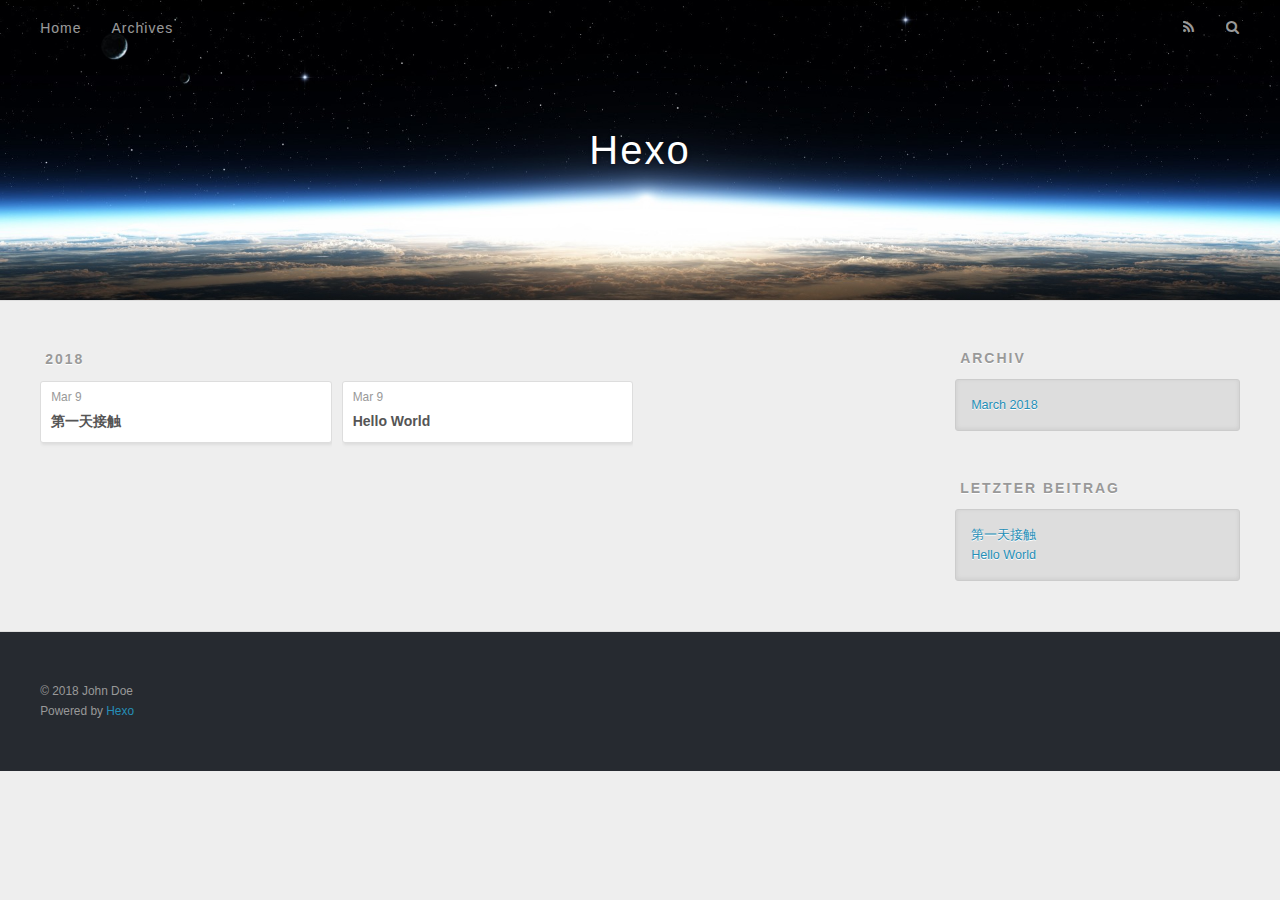
<file: archives/2018/03/index.html>
<!DOCTYPE html>
<html>
<head>
  <meta charset="utf-8">
  

  
  <title>Archiv: 2018/3 | Hexo</title>
  <meta name="viewport" content="width=device-width, initial-scale=1, maximum-scale=1">
  <meta property="og:type" content="website">
<meta property="og:title" content="Hexo">
<meta property="og:url" content="http://yoursite.com/archives/2018/03/index.html">
<meta property="og:site_name" content="Hexo">
<meta name="twitter:card" content="summary">
<meta name="twitter:title" content="Hexo">
  
    <link rel="alternate" href="/atom.xml" title="Hexo" type="application/atom+xml">
  
  
    <link rel="icon" href="/favicon.png">
  
  
    <link href="//fonts.googleapis.com/css?family=Source+Code+Pro" rel="stylesheet" type="text/css">
  
  <link rel="stylesheet" href="/css/style.css">
</head>

<body>
  <div id="container">
    <div id="wrap">
      <header id="header">
  <div id="banner"></div>
  <div id="header-outer" class="outer">
    <div id="header-title" class="inner">
      <h1 id="logo-wrap">
        <a href="/" id="logo">Hexo</a>
      </h1>
      
    </div>
    <div id="header-inner" class="inner">
      <nav id="main-nav">
        <a id="main-nav-toggle" class="nav-icon"></a>
        
          <a class="main-nav-link" href="/">Home</a>
        
          <a class="main-nav-link" href="/archives">Archives</a>
        
      </nav>
      <nav id="sub-nav">
        
          <a id="nav-rss-link" class="nav-icon" href="/atom.xml" title="RSS Feed"></a>
        
        <a id="nav-search-btn" class="nav-icon" title="Suche"></a>
      </nav>
      <div id="search-form-wrap">
        <form action="//google.com/search" method="get" accept-charset="UTF-8" class="search-form"><input type="search" name="q" class="search-form-input" placeholder="Search"><button type="submit" class="search-form-submit">&#xF002;</button><input type="hidden" name="sitesearch" value="http://yoursite.com"></form>
      </div>
    </div>
  </div>
</header>
      <div class="outer">
        <section id="main">
  
  
    
    
      
      
      <section class="archives-wrap">
        <div class="archive-year-wrap">
          <a href="/archives/2018" class="archive-year">2018</a>
        </div>
        <div class="archives">
    
    <article class="archive-article archive-type-post">
  <div class="archive-article-inner">
    <header class="archive-article-header">
      <a href="/2018/03/09/第一天接触/" class="archive-article-date">
  <time datetime="2018-03-09T03:18:13.000Z" itemprop="datePublished">Mar 9</time>
</a>
      
  
    <h1 itemprop="name">
      <a class="archive-article-title" href="/2018/03/09/第一天接触/">第一天接触</a>
    </h1>
  

    </header>
  </div>
</article>
  
    
    
    <article class="archive-article archive-type-post">
  <div class="archive-article-inner">
    <header class="archive-article-header">
      <a href="/2018/03/09/hello-world/" class="archive-article-date">
  <time datetime="2018-03-09T02:36:16.933Z" itemprop="datePublished">Mar 9</time>
</a>
      
  
    <h1 itemprop="name">
      <a class="archive-article-title" href="/2018/03/09/hello-world/">Hello World</a>
    </h1>
  

    </header>
  </div>
</article>
  
  
    </div></section>
  


</section>
        
          <aside id="sidebar">
  
    

  
    

  
    
  
    
  <div class="widget-wrap">
    <h3 class="widget-title">Archiv</h3>
    <div class="widget">
      <ul class="archive-list"><li class="archive-list-item"><a class="archive-list-link" href="/archives/2018/03/">March 2018</a></li></ul>
    </div>
  </div>


  
    
  <div class="widget-wrap">
    <h3 class="widget-title">letzter Beitrag</h3>
    <div class="widget">
      <ul>
        
          <li>
            <a href="/2018/03/09/第一天接触/">第一天接触</a>
          </li>
        
          <li>
            <a href="/2018/03/09/hello-world/">Hello World</a>
          </li>
        
      </ul>
    </div>
  </div>

  
</aside>
        
      </div>
      <footer id="footer">
  
  <div class="outer">
    <div id="footer-info" class="inner">
      &copy; 2018 John Doe<br>
      Powered by <a href="http://hexo.io/" target="_blank">Hexo</a>
    </div>
  </div>
</footer>
    </div>
    <nav id="mobile-nav">
  
    <a href="/" class="mobile-nav-link">Home</a>
  
    <a href="/archives" class="mobile-nav-link">Archives</a>
  
</nav>
    

<script src="//ajax.googleapis.com/ajax/libs/jquery/2.0.3/jquery.min.js"></script>


  <link rel="stylesheet" href="/fancybox/jquery.fancybox.css">
  <script src="/fancybox/jquery.fancybox.pack.js"></script>


<script src="/js/script.js"></script>



  </div>
</body>
</html>
</file>
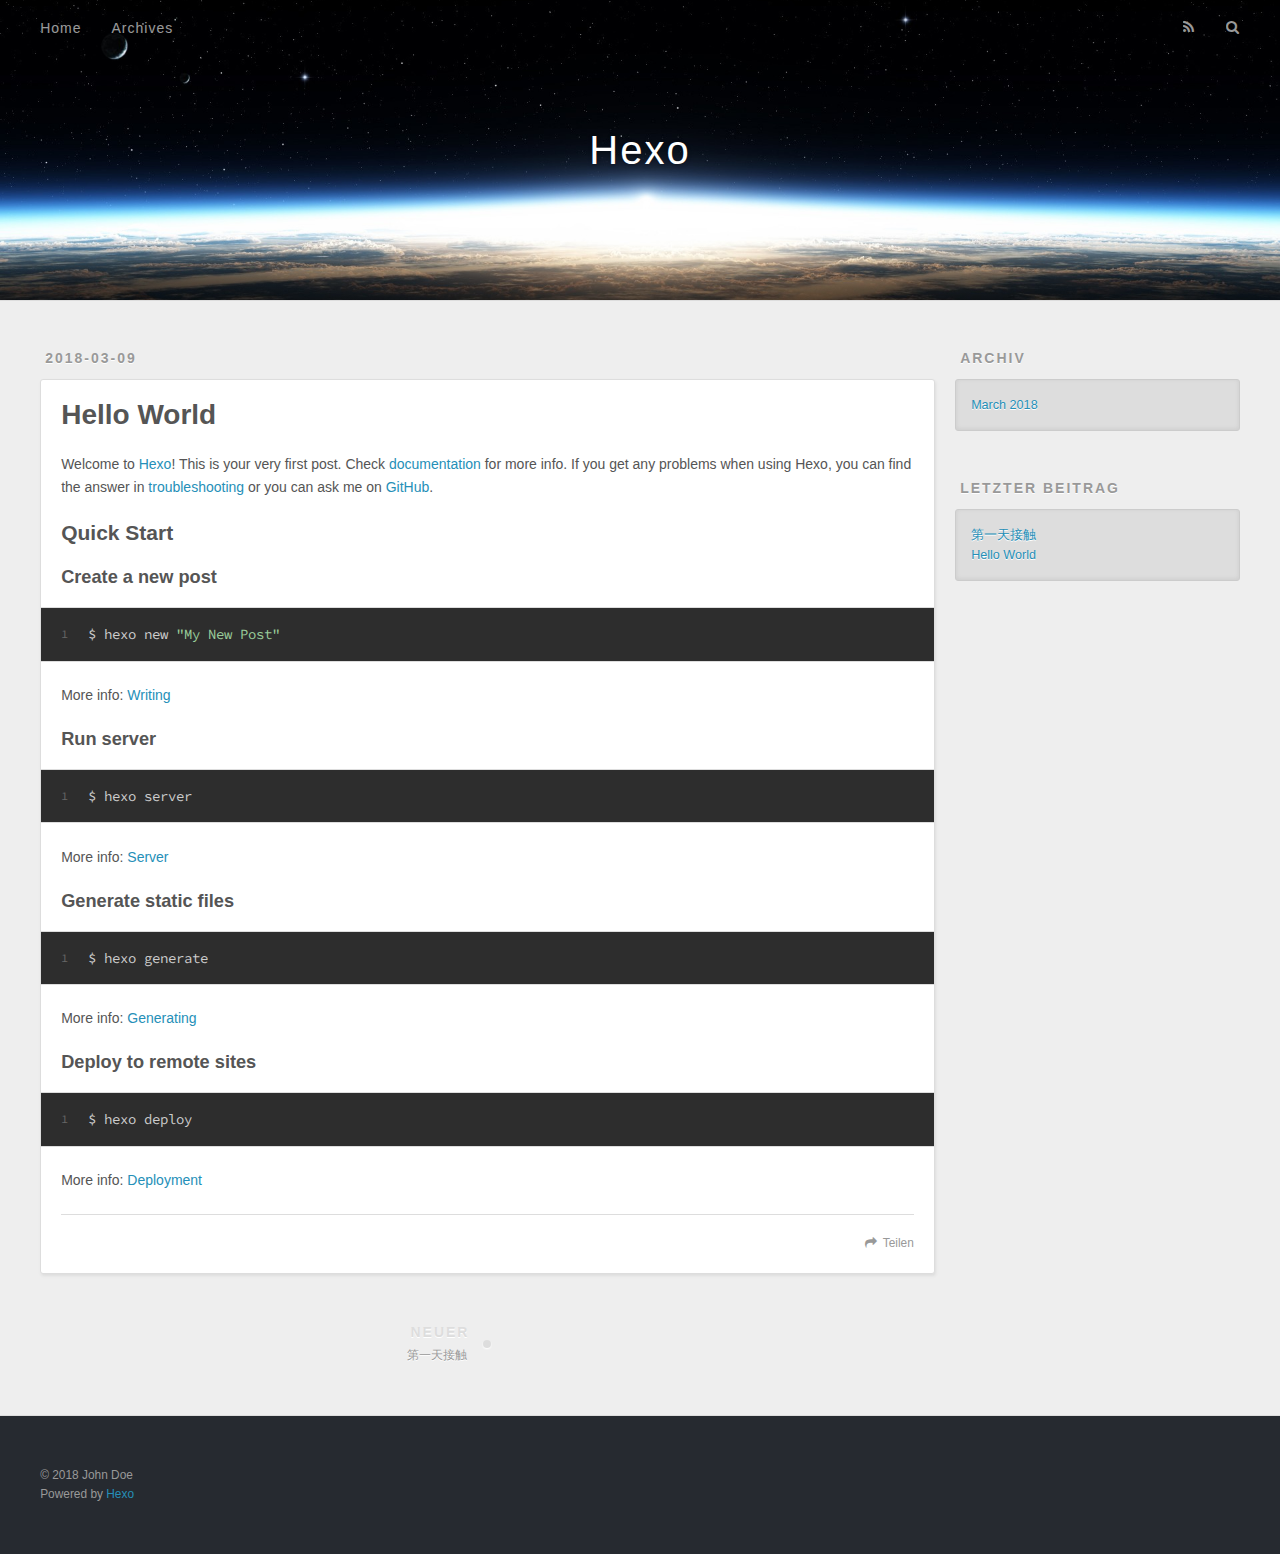
<file: 2018/03/09/hello-world/index.html>
<!DOCTYPE html>
<html>
<head>
  <meta charset="utf-8">
  

  
  <title>Hello World | Hexo</title>
  <meta name="viewport" content="width=device-width, initial-scale=1, maximum-scale=1">
  <meta name="description" content="Welcome to Hexo! This is your very first post. Check documentation for more info. If you get any problems when using Hexo, you can find the answer in troubleshooting or you can ask me on GitHub. Quick">
<meta property="og:type" content="article">
<meta property="og:title" content="Hello World">
<meta property="og:url" content="http://yoursite.com/2018/03/09/hello-world/index.html">
<meta property="og:site_name" content="Hexo">
<meta property="og:description" content="Welcome to Hexo! This is your very first post. Check documentation for more info. If you get any problems when using Hexo, you can find the answer in troubleshooting or you can ask me on GitHub. Quick">
<meta property="og:updated_time" content="2018-03-09T02:36:16.934Z">
<meta name="twitter:card" content="summary">
<meta name="twitter:title" content="Hello World">
<meta name="twitter:description" content="Welcome to Hexo! This is your very first post. Check documentation for more info. If you get any problems when using Hexo, you can find the answer in troubleshooting or you can ask me on GitHub. Quick">
  
    <link rel="alternate" href="/atom.xml" title="Hexo" type="application/atom+xml">
  
  
    <link rel="icon" href="/favicon.png">
  
  
    <link href="//fonts.googleapis.com/css?family=Source+Code+Pro" rel="stylesheet" type="text/css">
  
  <link rel="stylesheet" href="/css/style.css">
</head>

<body>
  <div id="container">
    <div id="wrap">
      <header id="header">
  <div id="banner"></div>
  <div id="header-outer" class="outer">
    <div id="header-title" class="inner">
      <h1 id="logo-wrap">
        <a href="/" id="logo">Hexo</a>
      </h1>
      
    </div>
    <div id="header-inner" class="inner">
      <nav id="main-nav">
        <a id="main-nav-toggle" class="nav-icon"></a>
        
          <a class="main-nav-link" href="/">Home</a>
        
          <a class="main-nav-link" href="/archives">Archives</a>
        
      </nav>
      <nav id="sub-nav">
        
          <a id="nav-rss-link" class="nav-icon" href="/atom.xml" title="RSS Feed"></a>
        
        <a id="nav-search-btn" class="nav-icon" title="Suche"></a>
      </nav>
      <div id="search-form-wrap">
        <form action="//google.com/search" method="get" accept-charset="UTF-8" class="search-form"><input type="search" name="q" class="search-form-input" placeholder="Search"><button type="submit" class="search-form-submit">&#xF002;</button><input type="hidden" name="sitesearch" value="http://yoursite.com"></form>
      </div>
    </div>
  </div>
</header>
      <div class="outer">
        <section id="main"><article id="post-hello-world" class="article article-type-post" itemscope itemprop="blogPost">
  <div class="article-meta">
    <a href="/2018/03/09/hello-world/" class="article-date">
  <time datetime="2018-03-09T02:36:16.933Z" itemprop="datePublished">2018-03-09</time>
</a>
    
  </div>
  <div class="article-inner">
    
    
      <header class="article-header">
        
  
    <h1 class="article-title" itemprop="name">
      Hello World
    </h1>
  

      </header>
    
    <div class="article-entry" itemprop="articleBody">
      
        <p>Welcome to <a href="https://hexo.io/" target="_blank" rel="noopener">Hexo</a>! This is your very first post. Check <a href="https://hexo.io/docs/" target="_blank" rel="noopener">documentation</a> for more info. If you get any problems when using Hexo, you can find the answer in <a href="https://hexo.io/docs/troubleshooting.html" target="_blank" rel="noopener">troubleshooting</a> or you can ask me on <a href="https://github.com/hexojs/hexo/issues" target="_blank" rel="noopener">GitHub</a>.</p>
<h2 id="Quick-Start"><a href="#Quick-Start" class="headerlink" title="Quick Start"></a>Quick Start</h2><h3 id="Create-a-new-post"><a href="#Create-a-new-post" class="headerlink" title="Create a new post"></a>Create a new post</h3><figure class="highlight bash"><table><tr><td class="gutter"><pre><span class="line">1</span><br></pre></td><td class="code"><pre><span class="line">$ hexo new <span class="string">"My New Post"</span></span><br></pre></td></tr></table></figure>
<p>More info: <a href="https://hexo.io/docs/writing.html" target="_blank" rel="noopener">Writing</a></p>
<h3 id="Run-server"><a href="#Run-server" class="headerlink" title="Run server"></a>Run server</h3><figure class="highlight bash"><table><tr><td class="gutter"><pre><span class="line">1</span><br></pre></td><td class="code"><pre><span class="line">$ hexo server</span><br></pre></td></tr></table></figure>
<p>More info: <a href="https://hexo.io/docs/server.html" target="_blank" rel="noopener">Server</a></p>
<h3 id="Generate-static-files"><a href="#Generate-static-files" class="headerlink" title="Generate static files"></a>Generate static files</h3><figure class="highlight bash"><table><tr><td class="gutter"><pre><span class="line">1</span><br></pre></td><td class="code"><pre><span class="line">$ hexo generate</span><br></pre></td></tr></table></figure>
<p>More info: <a href="https://hexo.io/docs/generating.html" target="_blank" rel="noopener">Generating</a></p>
<h3 id="Deploy-to-remote-sites"><a href="#Deploy-to-remote-sites" class="headerlink" title="Deploy to remote sites"></a>Deploy to remote sites</h3><figure class="highlight bash"><table><tr><td class="gutter"><pre><span class="line">1</span><br></pre></td><td class="code"><pre><span class="line">$ hexo deploy</span><br></pre></td></tr></table></figure>
<p>More info: <a href="https://hexo.io/docs/deployment.html" target="_blank" rel="noopener">Deployment</a></p>

      
    </div>
    <footer class="article-footer">
      <a data-url="http://yoursite.com/2018/03/09/hello-world/" data-id="cjeje3opu00012w7b82fpdi07" class="article-share-link">Teilen</a>
      
      
    </footer>
  </div>
  
    
<nav id="article-nav">
  
    <a href="/2018/03/09/第一天接触/" id="article-nav-newer" class="article-nav-link-wrap">
      <strong class="article-nav-caption">Neuer</strong>
      <div class="article-nav-title">
        
          第一天接触
        
      </div>
    </a>
  
  
</nav>

  
</article>

</section>
        
          <aside id="sidebar">
  
    

  
    

  
    
  
    
  <div class="widget-wrap">
    <h3 class="widget-title">Archiv</h3>
    <div class="widget">
      <ul class="archive-list"><li class="archive-list-item"><a class="archive-list-link" href="/archives/2018/03/">March 2018</a></li></ul>
    </div>
  </div>


  
    
  <div class="widget-wrap">
    <h3 class="widget-title">letzter Beitrag</h3>
    <div class="widget">
      <ul>
        
          <li>
            <a href="/2018/03/09/第一天接触/">第一天接触</a>
          </li>
        
          <li>
            <a href="/2018/03/09/hello-world/">Hello World</a>
          </li>
        
      </ul>
    </div>
  </div>

  
</aside>
        
      </div>
      <footer id="footer">
  
  <div class="outer">
    <div id="footer-info" class="inner">
      &copy; 2018 John Doe<br>
      Powered by <a href="http://hexo.io/" target="_blank">Hexo</a>
    </div>
  </div>
</footer>
    </div>
    <nav id="mobile-nav">
  
    <a href="/" class="mobile-nav-link">Home</a>
  
    <a href="/archives" class="mobile-nav-link">Archives</a>
  
</nav>
    

<script src="//ajax.googleapis.com/ajax/libs/jquery/2.0.3/jquery.min.js"></script>


  <link rel="stylesheet" href="/fancybox/jquery.fancybox.css">
  <script src="/fancybox/jquery.fancybox.pack.js"></script>


<script src="/js/script.js"></script>



  </div>
</body>
</html>
</file>
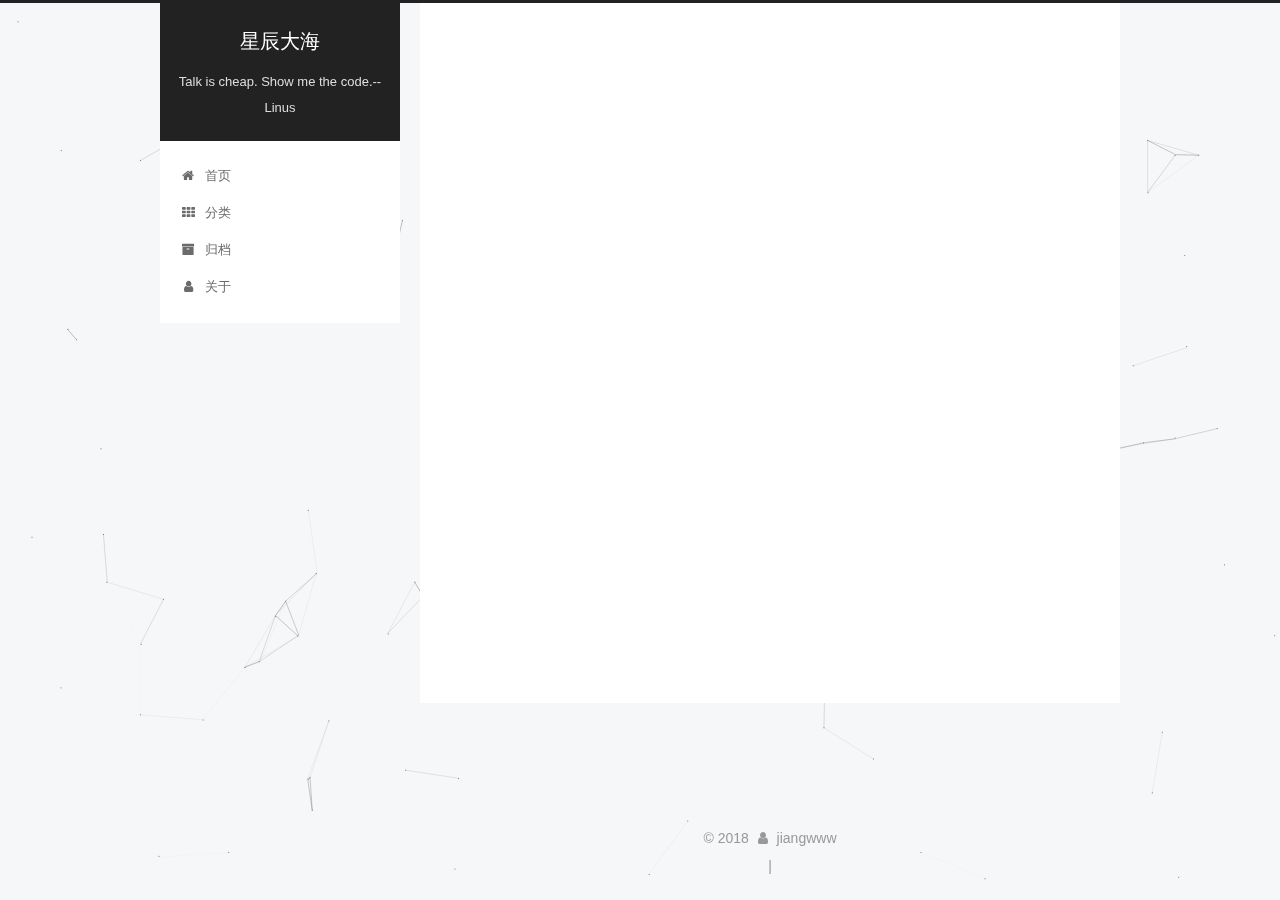
<file: 2018/03/09/开始阅读/index.html>
<!DOCTYPE html>



  


<html class="theme-next pisces use-motion" lang="zh-Hans">
<head>
  <meta charset="UTF-8"/>
<meta http-equiv="X-UA-Compatible" content="IE=edge" />
<meta name="viewport" content="width=device-width, initial-scale=1, maximum-scale=1"/>
<meta name="theme-color" content="#222">









<meta http-equiv="Cache-Control" content="no-transform" />
<meta http-equiv="Cache-Control" content="no-siteapp" />
















  
  
  <link href="/lib/fancybox/source/jquery.fancybox.css?v=2.1.5" rel="stylesheet" type="text/css" />







<link href="/lib/font-awesome/css/font-awesome.min.css?v=4.6.2" rel="stylesheet" type="text/css" />

<link href="/css/main.css?v=5.1.4" rel="stylesheet" type="text/css" />


  <link rel="apple-touch-icon" sizes="180x180" href="/images/apple-touch-icon-next.png?v=5.1.4">


  <link rel="icon" type="image/png" sizes="32x32" href="/images/favicon-32x32-next.png?v=5.1.4">


  <link rel="icon" type="image/png" sizes="16x16" href="/images/favicon-16x16-next.png?v=5.1.4">


  <link rel="mask-icon" href="/images/logo.svg?v=5.1.4" color="#222">





  <meta name="keywords" content="java," />










<meta name="keywords" content="java">
<meta property="og:type" content="article">
<meta property="og:title" content="开始阅读">
<meta property="og:url" content="http://jiangwblog.top/2018/03/09/开始阅读/index.html">
<meta property="og:site_name" content="星辰大海">
<meta property="og:locale" content="zh-Hans">
<meta property="og:updated_time" content="2018-03-09T09:37:15.759Z">
<meta name="twitter:card" content="summary">
<meta name="twitter:title" content="开始阅读">



<script type="text/javascript" id="hexo.configurations">
  var NexT = window.NexT || {};
  var CONFIG = {
    root: '/',
    scheme: 'Pisces',
    version: '5.1.4',
    sidebar: {"position":"left","display":"post","offset":12,"b2t":false,"scrollpercent":false,"onmobile":false},
    fancybox: true,
    tabs: true,
    motion: {"enable":true,"async":false,"transition":{"post_block":"fadeIn","post_header":"slideDownIn","post_body":"slideDownIn","coll_header":"slideLeftIn","sidebar":"slideUpIn"}},
    duoshuo: {
      userId: '0',
      author: '博主'
    },
    algolia: {
      applicationID: '',
      apiKey: '',
      indexName: '',
      hits: {"per_page":10},
      labels: {"input_placeholder":"Search for Posts","hits_empty":"We didn't find any results for the search: ${query}","hits_stats":"${hits} results found in ${time} ms"}
    }
  };
</script>



  <link rel="canonical" href="http://jiangwblog.top/2018/03/09/开始阅读/"/>





  <title>开始阅读 | 星辰大海</title>
  








</head>

<body itemscope itemtype="http://schema.org/WebPage" lang="zh-Hans">

  
  
    
  

  <div class="container sidebar-position-left page-post-detail">
    <div class="headband"></div>

    <header id="header" class="header" itemscope itemtype="http://schema.org/WPHeader">
      <div class="header-inner"><div class="site-brand-wrapper">
  <div class="site-meta ">
    

    <div class="custom-logo-site-title">
      <a href="/"  class="brand" rel="start">
        <span class="logo-line-before"><i></i></span>
        <span class="site-title">星辰大海</span>
        <span class="logo-line-after"><i></i></span>
      </a>
    </div>
      
        <p class="site-subtitle">Talk is cheap. Show me the code.--Linus</p>
      
  </div>

  <div class="site-nav-toggle">
    <button>
      <span class="btn-bar"></span>
      <span class="btn-bar"></span>
      <span class="btn-bar"></span>
    </button>
  </div>
</div>

<nav class="site-nav">
  

  
    <ul id="menu" class="menu">
      
        
        <li class="menu-item menu-item-home">
          <a href="/" rel="section">
            
              <i class="menu-item-icon fa fa-fw fa-home"></i> <br />
            
            首页
          </a>
        </li>
      
        
        <li class="menu-item menu-item-categories">
          <a href="/categories/" rel="section">
            
              <i class="menu-item-icon fa fa-fw fa-th"></i> <br />
            
            分类
          </a>
        </li>
      
        
        <li class="menu-item menu-item-archives">
          <a href="/archives/" rel="section">
            
              <i class="menu-item-icon fa fa-fw fa-archive"></i> <br />
            
            归档
          </a>
        </li>
      
        
        <li class="menu-item menu-item-about">
          <a href="/about/" rel="section">
            
              <i class="menu-item-icon fa fa-fw fa-user"></i> <br />
            
            关于
          </a>
        </li>
      

      
    </ul>
  

  
</nav>



 </div>
    </header>

    <main id="main" class="main">
      <div class="main-inner">
        <div class="content-wrap">
          <div id="content" class="content">
            

  <div id="posts" class="posts-expand">
    

  

  
  
  

  <article class="post post-type-normal" itemscope itemtype="http://schema.org/Article">
  
  
  
  <div class="post-block">
    <link itemprop="mainEntityOfPage" href="http://jiangwblog.top/2018/03/09/开始阅读/">

    <span hidden itemprop="author" itemscope itemtype="http://schema.org/Person">
      <meta itemprop="name" content="jiangwww">
      <meta itemprop="description" content="">
      <meta itemprop="image" content="/images/avatar.gif">
    </span>

    <span hidden itemprop="publisher" itemscope itemtype="http://schema.org/Organization">
      <meta itemprop="name" content="星辰大海">
    </span>

    
      <header class="post-header">

        
        
          <h1 class="post-title" itemprop="name headline">开始阅读</h1>
        

        <div class="post-meta">
          <span class="post-time">
            
              <span class="post-meta-item-icon">
                <i class="fa fa-calendar-o"></i>
              </span>
              
                <span class="post-meta-item-text">发表于</span>
              
              <time title="创建于" itemprop="dateCreated datePublished" datetime="2018-03-09T17:11:21+08:00">
                2018-03-09
              </time>
            

            

            
          </span>

          
            <span class="post-category" >
            
              <span class="post-meta-divider">|</span>
            
              <span class="post-meta-item-icon">
                <i class="fa fa-folder-o"></i>
              </span>
              
                <span class="post-meta-item-text">分类于</span>
              
              
                <span itemprop="about" itemscope itemtype="http://schema.org/Thing">
                  <a href="/categories/Think-In-Java/" itemprop="url" rel="index">
                    <span itemprop="name">Think In Java</span>
                  </a>
                </span>

                
                
              
            </span>
          

          
            
          

          
          

          

          

          

        </div>
      </header>
    

    
    
    
    <div class="post-body" itemprop="articleBody">

      
      

      
        
      
    </div>
    
    
    

    

    

    

    <footer class="post-footer">
      
        <div class="post-tags">
          
            <a href="/tags/java/" rel="tag"># java</a>
          
        </div>
      

      
      
      

      
        <div class="post-nav">
          <div class="post-nav-next post-nav-item">
            
              <a href="/2018/03/09/第一天接触/" rel="next" title="第一天接触">
                <i class="fa fa-chevron-left"></i> 第一天接触
              </a>
            
          </div>

          <span class="post-nav-divider"></span>

          <div class="post-nav-prev post-nav-item">
            
          </div>
        </div>
      

      
      
    </footer>
  </div>
  
  
  
  </article>



    <div class="post-spread">
      
    </div>
  </div>


          </div>
          


          

  



        </div>
        
          
  
  <div class="sidebar-toggle">
    <div class="sidebar-toggle-line-wrap">
      <span class="sidebar-toggle-line sidebar-toggle-line-first"></span>
      <span class="sidebar-toggle-line sidebar-toggle-line-middle"></span>
      <span class="sidebar-toggle-line sidebar-toggle-line-last"></span>
    </div>
  </div>

  <aside id="sidebar" class="sidebar">
    
    <div class="sidebar-inner">

      

      

      <section class="site-overview-wrap sidebar-panel sidebar-panel-active">
        <div class="site-overview">
          <div class="site-author motion-element" itemprop="author" itemscope itemtype="http://schema.org/Person">
            
              <p class="site-author-name" itemprop="name">jiangwww</p>
              <p class="site-description motion-element" itemprop="description"></p>
          </div>

          <nav class="site-state motion-element">

            
              <div class="site-state-item site-state-posts">
              
                <a href="/archives/">
              
                  <span class="site-state-item-count">2</span>
                  <span class="site-state-item-name">日志</span>
                </a>
              </div>
            

            
              
              
              <div class="site-state-item site-state-categories">
                <a href="/categories/index.html">
                  <span class="site-state-item-count">2</span>
                  <span class="site-state-item-name">分类</span>
                </a>
              </div>
            

            
              
              
              <div class="site-state-item site-state-tags">
                
                  <span class="site-state-item-count">1</span>
                  <span class="site-state-item-name">标签</span>
                
              </div>
            

          </nav>

          

          

          
          

          
          

          

        </div>
      </section>

      

      

    </div>
  </aside>


        
      </div>
    </main>

    <footer id="footer" class="footer">
      <div class="footer-inner">
        <div class="copyright">&copy; <span itemprop="copyrightYear">2018</span>
  <span class="with-love">
    <i class="fa fa-user"></i>
  </span>
  <span class="author" itemprop="copyrightHolder">jiangwww</span>

  
</div>




  <span class="post-meta-divider">|</span>




        







        
      </div>
    </footer>

    
      <div class="back-to-top">
        <i class="fa fa-arrow-up"></i>
        
      </div>
    

    

  </div>

  

<script type="text/javascript">
  if (Object.prototype.toString.call(window.Promise) !== '[object Function]') {
    window.Promise = null;
  }
</script>









  


  











  
  
    <script type="text/javascript" src="/lib/jquery/index.js?v=2.1.3"></script>
  

  
  
    <script type="text/javascript" src="/lib/fastclick/lib/fastclick.min.js?v=1.0.6"></script>
  

  
  
    <script type="text/javascript" src="/lib/jquery_lazyload/jquery.lazyload.js?v=1.9.7"></script>
  

  
  
    <script type="text/javascript" src="/lib/velocity/velocity.min.js?v=1.2.1"></script>
  

  
  
    <script type="text/javascript" src="/lib/velocity/velocity.ui.min.js?v=1.2.1"></script>
  

  
  
    <script type="text/javascript" src="/lib/fancybox/source/jquery.fancybox.pack.js?v=2.1.5"></script>
  

  
  
    <script type="text/javascript" src="/lib/canvas-nest/canvas-nest.min.js"></script>
  


  


  <script type="text/javascript" src="/js/src/utils.js?v=5.1.4"></script>

  <script type="text/javascript" src="/js/src/motion.js?v=5.1.4"></script>



  
  


  <script type="text/javascript" src="/js/src/affix.js?v=5.1.4"></script>

  <script type="text/javascript" src="/js/src/schemes/pisces.js?v=5.1.4"></script>



  
  <script type="text/javascript" src="/js/src/scrollspy.js?v=5.1.4"></script>
<script type="text/javascript" src="/js/src/post-details.js?v=5.1.4"></script>



  


  <script type="text/javascript" src="/js/src/bootstrap.js?v=5.1.4"></script>



  


  




	





  





  












  





  

  

  

  
  

  

  

  

</body>
</html>
</file>
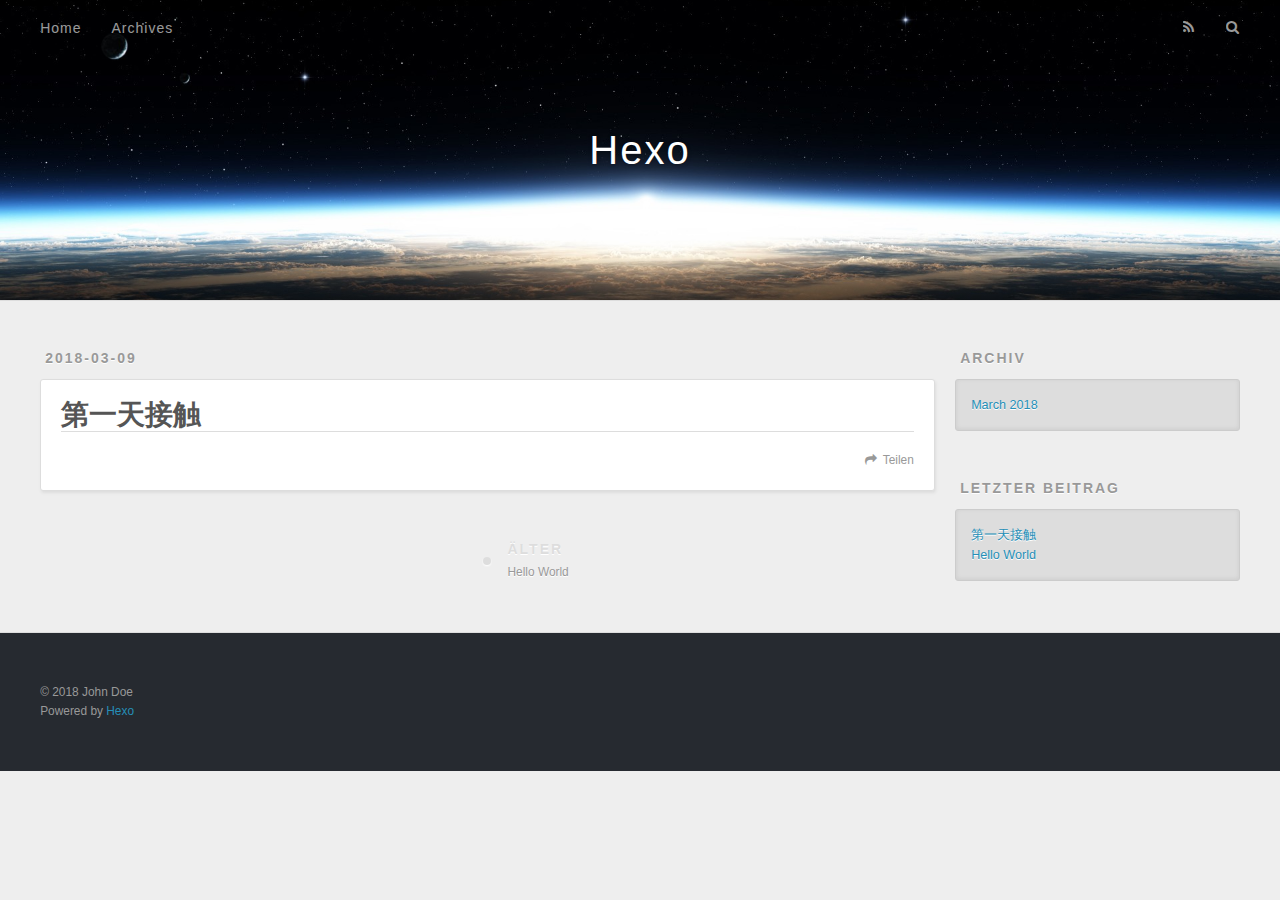
<file: 2018/03/09/第一天接触/index.html>
<!DOCTYPE html>
<html>
<head>
  <meta charset="utf-8">
  

  
  <title>第一天接触 | Hexo</title>
  <meta name="viewport" content="width=device-width, initial-scale=1, maximum-scale=1">
  <meta property="og:type" content="article">
<meta property="og:title" content="第一天接触">
<meta property="og:url" content="http://yoursite.com/2018/03/09/第一天接触/index.html">
<meta property="og:site_name" content="Hexo">
<meta property="og:updated_time" content="2018-03-09T03:18:13.139Z">
<meta name="twitter:card" content="summary">
<meta name="twitter:title" content="第一天接触">
  
    <link rel="alternate" href="/atom.xml" title="Hexo" type="application/atom+xml">
  
  
    <link rel="icon" href="/favicon.png">
  
  
    <link href="//fonts.googleapis.com/css?family=Source+Code+Pro" rel="stylesheet" type="text/css">
  
  <link rel="stylesheet" href="/css/style.css">
</head>

<body>
  <div id="container">
    <div id="wrap">
      <header id="header">
  <div id="banner"></div>
  <div id="header-outer" class="outer">
    <div id="header-title" class="inner">
      <h1 id="logo-wrap">
        <a href="/" id="logo">Hexo</a>
      </h1>
      
    </div>
    <div id="header-inner" class="inner">
      <nav id="main-nav">
        <a id="main-nav-toggle" class="nav-icon"></a>
        
          <a class="main-nav-link" href="/">Home</a>
        
          <a class="main-nav-link" href="/archives">Archives</a>
        
      </nav>
      <nav id="sub-nav">
        
          <a id="nav-rss-link" class="nav-icon" href="/atom.xml" title="RSS Feed"></a>
        
        <a id="nav-search-btn" class="nav-icon" title="Suche"></a>
      </nav>
      <div id="search-form-wrap">
        <form action="//google.com/search" method="get" accept-charset="UTF-8" class="search-form"><input type="search" name="q" class="search-form-input" placeholder="Search"><button type="submit" class="search-form-submit">&#xF002;</button><input type="hidden" name="sitesearch" value="http://yoursite.com"></form>
      </div>
    </div>
  </div>
</header>
      <div class="outer">
        <section id="main"><article id="post-第一天接触" class="article article-type-post" itemscope itemprop="blogPost">
  <div class="article-meta">
    <a href="/2018/03/09/第一天接触/" class="article-date">
  <time datetime="2018-03-09T03:18:13.000Z" itemprop="datePublished">2018-03-09</time>
</a>
    
  </div>
  <div class="article-inner">
    
    
      <header class="article-header">
        
  
    <h1 class="article-title" itemprop="name">
      第一天接触
    </h1>
  

      </header>
    
    <div class="article-entry" itemprop="articleBody">
      
        
      
    </div>
    <footer class="article-footer">
      <a data-url="http://yoursite.com/2018/03/09/第一天接触/" data-id="cjeje3opp00002w7b6asaevjz" class="article-share-link">Teilen</a>
      
      
    </footer>
  </div>
  
    
<nav id="article-nav">
  
  
    <a href="/2018/03/09/hello-world/" id="article-nav-older" class="article-nav-link-wrap">
      <strong class="article-nav-caption">Älter</strong>
      <div class="article-nav-title">Hello World</div>
    </a>
  
</nav>

  
</article>

</section>
        
          <aside id="sidebar">
  
    

  
    

  
    
  
    
  <div class="widget-wrap">
    <h3 class="widget-title">Archiv</h3>
    <div class="widget">
      <ul class="archive-list"><li class="archive-list-item"><a class="archive-list-link" href="/archives/2018/03/">March 2018</a></li></ul>
    </div>
  </div>


  
    
  <div class="widget-wrap">
    <h3 class="widget-title">letzter Beitrag</h3>
    <div class="widget">
      <ul>
        
          <li>
            <a href="/2018/03/09/第一天接触/">第一天接触</a>
          </li>
        
          <li>
            <a href="/2018/03/09/hello-world/">Hello World</a>
          </li>
        
      </ul>
    </div>
  </div>

  
</aside>
        
      </div>
      <footer id="footer">
  
  <div class="outer">
    <div id="footer-info" class="inner">
      &copy; 2018 John Doe<br>
      Powered by <a href="http://hexo.io/" target="_blank">Hexo</a>
    </div>
  </div>
</footer>
    </div>
    <nav id="mobile-nav">
  
    <a href="/" class="mobile-nav-link">Home</a>
  
    <a href="/archives" class="mobile-nav-link">Archives</a>
  
</nav>
    

<script src="//ajax.googleapis.com/ajax/libs/jquery/2.0.3/jquery.min.js"></script>


  <link rel="stylesheet" href="/fancybox/jquery.fancybox.css">
  <script src="/fancybox/jquery.fancybox.pack.js"></script>


<script src="/js/script.js"></script>



  </div>
</body>
</html>
</file>
<file: css/style.css>
body {
  width: 100%;
}
body:before,
body:after {
  content: "";
  display: table;
}
body:after {
  clear: both;
}
html,
body,
div,
span,
applet,
object,
iframe,
h1,
h2,
h3,
h4,
h5,
h6,
p,
blockquote,
pre,
a,
abbr,
acronym,
address,
big,
cite,
code,
del,
dfn,
em,
img,
ins,
kbd,
q,
s,
samp,
small,
strike,
strong,
sub,
sup,
tt,
var,
dl,
dt,
dd,
ol,
ul,
li,
fieldset,
form,
label,
legend,
table,
caption,
tbody,
tfoot,
thead,
tr,
th,
td {
  margin: 0;
  padding: 0;
  border: 0;
  outline: 0;
  font-weight: inherit;
  font-style: inherit;
  font-family: inherit;
  font-size: 100%;
  vertical-align: baseline;
}
body {
  line-height: 1;
  color: #000;
  background: #fff;
}
ol,
ul {
  list-style: none;
}
table {
  border-collapse: separate;
  border-spacing: 0;
  vertical-align: middle;
}
caption,
th,
td {
  text-align: left;
  font-weight: normal;
  vertical-align: middle;
}
a img {
  border: none;
}
input,
button {
  margin: 0;
  padding: 0;
}
input::-moz-focus-inner,
button::-moz-focus-inner {
  border: 0;
  padding: 0;
}
@font-face {
  font-family: FontAwesome;
  font-style: normal;
  font-weight: normal;
  src: url("fonts/fontawesome-webfont.eot?v=#4.0.3");
  src: url("fonts/fontawesome-webfont.eot?#iefix&v=#4.0.3") format("embedded-opentype"), url("fonts/fontawesome-webfont.woff?v=#4.0.3") format("woff"), url("fonts/fontawesome-webfont.ttf?v=#4.0.3") format("truetype"), url("fonts/fontawesome-webfont.svg#fontawesomeregular?v=#4.0.3") format("svg");
}
html,
body,
#container {
  height: 100%;
}
body {
  background: #eee;
  font: 14px -apple-system, BlinkMacSystemFont, "Segoe UI", "Roboto", "Oxygen", "Ubuntu", "Cantarell", "Fira Sans", "Droid Sans", "Helvetica Neue", sans-serif;
  -webkit-text-size-adjust: 100%;
}
.outer {
  max-width: 1220px;
  margin: 0 auto;
  padding: 0 20px;
}
.outer:before,
.outer:after {
  content: "";
  display: table;
}
.outer:after {
  clear: both;
}
.inner {
  display: inline;
  float: left;
  width: 98.33333333333333%;
  margin: 0 0.833333333333333%;
}
.left,
.alignleft {
  float: left;
}
.right,
.alignright {
  float: right;
}
.clear {
  clear: both;
}
#container {
  position: relative;
}
.mobile-nav-on {
  overflow: hidden;
}
#wrap {
  height: 100%;
  width: 100%;
  position: absolute;
  top: 0;
  left: 0;
  -webkit-transition: 0.2s ease-out;
  -moz-transition: 0.2s ease-out;
  -ms-transition: 0.2s ease-out;
  transition: 0.2s ease-out;
  z-index: 1;
  background: #eee;
}
.mobile-nav-on #wrap {
  left: 280px;
}
@media screen and (min-width: 768px) {
  #main {
    display: inline;
    float: left;
    width: 73.33333333333333%;
    margin: 0 0.833333333333333%;
  }
}
.article-date,
.article-category-link,
.archive-year,
.widget-title {
  text-decoration: none;
  text-transform: uppercase;
  letter-spacing: 2px;
  color: #999;
  margin-bottom: 1em;
  margin-left: 5px;
  line-height: 1em;
  text-shadow: 0 1px #fff;
  font-weight: bold;
}
.article-inner,
.archive-article-inner {
  background: #fff;
  -webkit-box-shadow: 1px 2px 3px #ddd;
  box-shadow: 1px 2px 3px #ddd;
  border: 1px solid #ddd;
  border-radius: 3px;
}
.article-entry h1,
.widget h1 {
  font-size: 2em;
}
.article-entry h2,
.widget h2 {
  font-size: 1.5em;
}
.article-entry h3,
.widget h3 {
  font-size: 1.3em;
}
.article-entry h4,
.widget h4 {
  font-size: 1.2em;
}
.article-entry h5,
.widget h5 {
  font-size: 1em;
}
.article-entry h6,
.widget h6 {
  font-size: 1em;
  color: #999;
}
.article-entry hr,
.widget hr {
  border: 1px dashed #ddd;
}
.article-entry strong,
.widget strong {
  font-weight: bold;
}
.article-entry em,
.widget em,
.article-entry cite,
.widget cite {
  font-style: italic;
}
.article-entry sup,
.widget sup,
.article-entry sub,
.widget sub {
  font-size: 0.75em;
  line-height: 0;
  position: relative;
  vertical-align: baseline;
}
.article-entry sup,
.widget sup {
  top: -0.5em;
}
.article-entry sub,
.widget sub {
  bottom: -0.2em;
}
.article-entry small,
.widget small {
  font-size: 0.85em;
}
.article-entry acronym,
.widget acronym,
.article-entry abbr,
.widget abbr {
  border-bottom: 1px dotted;
}
.article-entry ul,
.widget ul,
.article-entry ol,
.widget ol,
.article-entry dl,
.widget dl {
  margin: 0 20px;
  line-height: 1.6em;
}
.article-entry ul ul,
.widget ul ul,
.article-entry ol ul,
.widget ol ul,
.article-entry ul ol,
.widget ul ol,
.article-entry ol ol,
.widget ol ol {
  margin-top: 0;
  margin-bottom: 0;
}
.article-entry ul,
.widget ul {
  list-style: disc;
}
.article-entry ol,
.widget ol {
  list-style: decimal;
}
.article-entry dt,
.widget dt {
  font-weight: bold;
}
#header {
  height: 300px;
  position: relative;
  border-bottom: 1px solid #ddd;
}
#header:before,
#header:after {
  content: "";
  position: absolute;
  left: 0;
  right: 0;
  height: 40px;
}
#header:before {
  top: 0;
  background: -webkit-linear-gradient(rgba(0,0,0,0.2), transparent);
  background: -moz-linear-gradient(rgba(0,0,0,0.2), transparent);
  background: -ms-linear-gradient(rgba(0,0,0,0.2), transparent);
  background: linear-gradient(rgba(0,0,0,0.2), transparent);
}
#header:after {
  bottom: 0;
  background: -webkit-linear-gradient(transparent, rgba(0,0,0,0.2));
  background: -moz-linear-gradient(transparent, rgba(0,0,0,0.2));
  background: -ms-linear-gradient(transparent, rgba(0,0,0,0.2));
  background: linear-gradient(transparent, rgba(0,0,0,0.2));
}
#header-outer {
  height: 100%;
  position: relative;
}
#header-inner {
  position: relative;
  overflow: hidden;
}
#banner {
  position: absolute;
  top: 0;
  left: 0;
  width: 100%;
  height: 100%;
  background: url("images/banner.jpg") center #000;
  -webkit-background-size: cover;
  -moz-background-size: cover;
  background-size: cover;
  z-index: -1;
}
#header-title {
  text-align: center;
  height: 40px;
  position: absolute;
  top: 50%;
  left: 0;
  margin-top: -20px;
}
#logo,
#subtitle {
  text-decoration: none;
  color: #fff;
  font-weight: 300;
  text-shadow: 0 1px 4px rgba(0,0,0,0.3);
}
#logo {
  font-size: 40px;
  line-height: 40px;
  letter-spacing: 2px;
}
#subtitle {
  font-size: 16px;
  line-height: 16px;
  letter-spacing: 1px;
}
#subtitle-wrap {
  margin-top: 16px;
}
#main-nav {
  float: left;
  margin-left: -15px;
}
.nav-icon,
.main-nav-link {
  float: left;
  color: #fff;
  opacity: 0.6;
  text-decoration: none;
  text-shadow: 0 1px rgba(0,0,0,0.2);
  -webkit-transition: opacity 0.2s;
  -moz-transition: opacity 0.2s;
  -ms-transition: opacity 0.2s;
  transition: opacity 0.2s;
  display: block;
  padding: 20px 15px;
}
.nav-icon:hover,
.main-nav-link:hover {
  opacity: 1;
}
.nav-icon {
  font-family: FontAwesome;
  text-align: center;
  font-size: 14px;
  width: 14px;
  height: 14px;
  padding: 20px 15px;
  position: relative;
  cursor: pointer;
}
.main-nav-link {
  font-weight: 300;
  letter-spacing: 1px;
}
@media screen and (max-width: 479px) {
  .main-nav-link {
    display: none;
  }
}
#main-nav-toggle {
  display: none;
}
#main-nav-toggle:before {
  content: "\f0c9";
}
@media screen and (max-width: 479px) {
  #main-nav-toggle {
    display: block;
  }
}
#sub-nav {
  float: right;
  margin-right: -15px;
}
#nav-rss-link:before {
  content: "\f09e";
}
#nav-search-btn:before {
  content: "\f002";
}
#search-form-wrap {
  position: absolute;
  top: 15px;
  width: 150px;
  height: 30px;
  right: -150px;
  opacity: 0;
  -webkit-transition: 0.2s ease-out;
  -moz-transition: 0.2s ease-out;
  -ms-transition: 0.2s ease-out;
  transition: 0.2s ease-out;
}
#search-form-wrap.on {
  opacity: 1;
  right: 0;
}
@media screen and (max-width: 479px) {
  #search-form-wrap {
    width: 100%;
    right: -100%;
  }
}
.search-form {
  position: absolute;
  top: 0;
  left: 0;
  right: 0;
  background: #fff;
  padding: 5px 15px;
  border-radius: 15px;
  -webkit-box-shadow: 0 0 10px rgba(0,0,0,0.3);
  box-shadow: 0 0 10px rgba(0,0,0,0.3);
}
.search-form-input {
  border: none;
  background: none;
  color: #555;
  width: 100%;
  font: 13px -apple-system, BlinkMacSystemFont, "Segoe UI", "Roboto", "Oxygen", "Ubuntu", "Cantarell", "Fira Sans", "Droid Sans", "Helvetica Neue", sans-serif;
  outline: none;
}
.search-form-input::-webkit-search-results-decoration,
.search-form-input::-webkit-search-cancel-button {
  -webkit-appearance: none;
}
.search-form-submit {
  position: absolute;
  top: 50%;
  right: 10px;
  margin-top: -7px;
  font: 13px FontAwesome;
  border: none;
  background: none;
  color: #bbb;
  cursor: pointer;
}
.search-form-submit:hover,
.search-form-submit:focus {
  color: #777;
}
.article {
  margin: 50px 0;
}
.article-inner {
  overflow: hidden;
}
.article-meta:before,
.article-meta:after {
  content: "";
  display: table;
}
.article-meta:after {
  clear: both;
}
.article-date {
  float: left;
}
.article-category {
  float: left;
  line-height: 1em;
  color: #ccc;
  text-shadow: 0 1px #fff;
  margin-left: 8px;
}
.article-category:before {
  content: "\2022";
}
.article-category-link {
  margin: 0 12px 1em;
}
.article-header {
  padding: 20px 20px 0;
}
.article-title {
  text-decoration: none;
  font-size: 2em;
  font-weight: bold;
  color: #555;
  line-height: 1.1em;
  -webkit-transition: color 0.2s;
  -moz-transition: color 0.2s;
  -ms-transition: color 0.2s;
  transition: color 0.2s;
}
a.article-title:hover {
  color: #258fb8;
}
.article-entry {
  color: #555;
  padding: 0 20px;
}
.article-entry:before,
.article-entry:after {
  content: "";
  display: table;
}
.article-entry:after {
  clear: both;
}
.article-entry p,
.article-entry table {
  line-height: 1.6em;
  margin: 1.6em 0;
}
.article-entry h1,
.article-entry h2,
.article-entry h3,
.article-entry h4,
.article-entry h5,
.article-entry h6 {
  font-weight: bold;
}
.article-entry h1,
.article-entry h2,
.article-entry h3,
.article-entry h4,
.article-entry h5,
.article-entry h6 {
  line-height: 1.1em;
  margin: 1.1em 0;
}
.article-entry a {
  color: #258fb8;
  text-decoration: none;
}
.article-entry a:hover {
  text-decoration: underline;
}
.article-entry ul,
.article-entry ol,
.article-entry dl {
  margin-top: 1.6em;
  margin-bottom: 1.6em;
}
.article-entry img,
.article-entry video {
  max-width: 100%;
  height: auto;
  display: block;
  margin: auto;
}
.article-entry iframe {
  border: none;
}
.article-entry table {
  width: 100%;
  border-collapse: collapse;
  border-spacing: 0;
}
.article-entry th {
  font-weight: bold;
  border-bottom: 3px solid #ddd;
  padding-bottom: 0.5em;
}
.article-entry td {
  border-bottom: 1px solid #ddd;
  padding: 10px 0;
}
.article-entry blockquote {
  font-family: Georgia, "Times New Roman", serif;
  font-size: 1.4em;
  margin: 1.6em 20px;
  text-align: center;
}
.article-entry blockquote footer {
  font-size: 14px;
  margin: 1.6em 0;
  font-family: -apple-system, BlinkMacSystemFont, "Segoe UI", "Roboto", "Oxygen", "Ubuntu", "Cantarell", "Fira Sans", "Droid Sans", "Helvetica Neue", sans-serif;
}
.article-entry blockquote footer cite:before {
  content: "—";
  padding: 0 0.5em;
}
.article-entry .pullquote {
  text-align: left;
  width: 45%;
  margin: 0;
}
.article-entry .pullquote.left {
  margin-left: 0.5em;
  margin-right: 1em;
}
.article-entry .pullquote.right {
  margin-right: 0.5em;
  margin-left: 1em;
}
.article-entry .caption {
  color: #999;
  display: block;
  font-size: 0.9em;
  margin-top: 0.5em;
  position: relative;
  text-align: center;
}
.article-entry .video-container {
  position: relative;
  padding-top: 56.25%;
  height: 0;
  overflow: hidden;
}
.article-entry .video-container iframe,
.article-entry .video-container object,
.article-entry .video-container embed {
  position: absolute;
  top: 0;
  left: 0;
  width: 100%;
  height: 100%;
  margin-top: 0;
}
.article-more-link a {
  display: inline-block;
  line-height: 1em;
  padding: 6px 15px;
  border-radius: 15px;
  background: #eee;
  color: #999;
  text-shadow: 0 1px #fff;
  text-decoration: none;
}
.article-more-link a:hover {
  background: #258fb8;
  color: #fff;
  text-decoration: none;
  text-shadow: 0 1px #1e7293;
}
.article-footer {
  font-size: 0.85em;
  line-height: 1.6em;
  border-top: 1px solid #ddd;
  padding-top: 1.6em;
  margin: 0 20px 20px;
}
.article-footer:before,
.article-footer:after {
  content: "";
  display: table;
}
.article-footer:after {
  clear: both;
}
.article-footer a {
  color: #999;
  text-decoration: none;
}
.article-footer a:hover {
  color: #555;
}
.article-tag-list-item {
  float: left;
  margin-right: 10px;
}
.article-tag-list-link:before {
  content: "#";
}
.article-comment-link {
  float: right;
}
.article-comment-link:before {
  content: "\f075";
  font-family: FontAwesome;
  padding-right: 8px;
}
.article-share-link {
  cursor: pointer;
  float: right;
  margin-left: 20px;
}
.article-share-link:before {
  content: "\f064";
  font-family: FontAwesome;
  padding-right: 6px;
}
#article-nav {
  position: relative;
}
#article-nav:before,
#article-nav:after {
  content: "";
  display: table;
}
#article-nav:after {
  clear: both;
}
@media screen and (min-width: 768px) {
  #article-nav {
    margin: 50px 0;
  }
  #article-nav:before {
    width: 8px;
    height: 8px;
    position: absolute;
    top: 50%;
    left: 50%;
    margin-top: -4px;
    margin-left: -4px;
    content: "";
    border-radius: 50%;
    background: #ddd;
    -webkit-box-shadow: 0 1px 2px #fff;
    box-shadow: 0 1px 2px #fff;
  }
}
.article-nav-link-wrap {
  text-decoration: none;
  text-shadow: 0 1px #fff;
  color: #999;
  -webkit-box-sizing: border-box;
  -moz-box-sizing: border-box;
  box-sizing: border-box;
  margin-top: 50px;
  text-align: center;
  display: block;
}
.article-nav-link-wrap:hover {
  color: #555;
}
@media screen and (min-width: 768px) {
  .article-nav-link-wrap {
    width: 50%;
    margin-top: 0;
  }
}
@media screen and (min-width: 768px) {
  #article-nav-newer {
    float: left;
    text-align: right;
    padding-right: 20px;
  }
}
@media screen and (min-width: 768px) {
  #article-nav-older {
    float: right;
    text-align: left;
    padding-left: 20px;
  }
}
.article-nav-caption {
  text-transform: uppercase;
  letter-spacing: 2px;
  color: #ddd;
  line-height: 1em;
  font-weight: bold;
}
#article-nav-newer .article-nav-caption {
  margin-right: -2px;
}
.article-nav-title {
  font-size: 0.85em;
  line-height: 1.6em;
  margin-top: 0.5em;
}
.article-share-box {
  position: absolute;
  display: none;
  background: #fff;
  -webkit-box-shadow: 1px 2px 10px rgba(0,0,0,0.2);
  box-shadow: 1px 2px 10px rgba(0,0,0,0.2);
  border-radius: 3px;
  margin-left: -145px;
  overflow: hidden;
  z-index: 1;
}
.article-share-box.on {
  display: block;
}
.article-share-input {
  width: 100%;
  background: none;
  -webkit-box-sizing: border-box;
  -moz-box-sizing: border-box;
  box-sizing: border-box;
  font: 14px -apple-system, BlinkMacSystemFont, "Segoe UI", "Roboto", "Oxygen", "Ubuntu", "Cantarell", "Fira Sans", "Droid Sans", "Helvetica Neue", sans-serif;
  padding: 0 15px;
  color: #555;
  outline: none;
  border: 1px solid #ddd;
  border-radius: 3px 3px 0 0;
  height: 36px;
  line-height: 36px;
}
.article-share-links {
  background: #eee;
}
.article-share-links:before,
.article-share-links:after {
  content: "";
  display: table;
}
.article-share-links:after {
  clear: both;
}
.article-share-twitter,
.article-share-facebook,
.article-share-pinterest,
.article-share-google {
  width: 50px;
  height: 36px;
  display: block;
  float: left;
  position: relative;
  color: #999;
  text-shadow: 0 1px #fff;
}
.article-share-twitter:before,
.article-share-facebook:before,
.article-share-pinterest:before,
.article-share-google:before {
  font-size: 20px;
  font-family: FontAwesome;
  width: 20px;
  height: 20px;
  position: absolute;
  top: 50%;
  left: 50%;
  margin-top: -10px;
  margin-left: -10px;
  text-align: center;
}
.article-share-twitter:hover,
.article-share-facebook:hover,
.article-share-pinterest:hover,
.article-share-google:hover {
  color: #fff;
}
.article-share-twitter:before {
  content: "\f099";
}
.article-share-twitter:hover {
  background: #00aced;
  text-shadow: 0 1px #008abe;
}
.article-share-facebook:before {
  content: "\f09a";
}
.article-share-facebook:hover {
  background: #3b5998;
  text-shadow: 0 1px #2f477a;
}
.article-share-pinterest:before {
  content: "\f0d2";
}
.article-share-pinterest:hover {
  background: #cb2027;
  text-shadow: 0 1px #a21a1f;
}
.article-share-google:before {
  content: "\f0d5";
}
.article-share-google:hover {
  background: #dd4b39;
  text-shadow: 0 1px #be3221;
}
.article-gallery {
  background: #000;
  position: relative;
}
.article-gallery-photos {
  position: relative;
  overflow: hidden;
}
.article-gallery-img {
  display: none;
  max-width: 100%;
}
.article-gallery-img:first-child {
  display: block;
}
.article-gallery-img.loaded {
  position: absolute;
  display: block;
}
.article-gallery-img img {
  display: block;
  max-width: 100%;
  margin: 0 auto;
}
#comments {
  background: #fff;
  -webkit-box-shadow: 1px 2px 3px #ddd;
  box-shadow: 1px 2px 3px #ddd;
  padding: 20px;
  border: 1px solid #ddd;
  border-radius: 3px;
  margin: 50px 0;
}
#comments a {
  color: #258fb8;
}
.archives-wrap {
  margin: 50px 0;
}
.archives:before,
.archives:after {
  content: "";
  display: table;
}
.archives:after {
  clear: both;
}
.archive-year-wrap {
  margin-bottom: 1em;
}
.archives {
  -webkit-column-gap: 10px;
  -moz-column-gap: 10px;
  column-gap: 10px;
}
@media screen and (min-width: 480px) and (max-width: 767px) {
  .archives {
    -webkit-column-count: 2;
    -moz-column-count: 2;
    column-count: 2;
  }
}
@media screen and (min-width: 768px) {
  .archives {
    -webkit-column-count: 3;
    -moz-column-count: 3;
    column-count: 3;
  }
}
.archive-article {
  -webkit-column-break-inside: avoid;
  page-break-inside: avoid;
  overflow: hidden;
  break-inside: avoid-column;
}
.archive-article-inner {
  padding: 10px;
  margin-bottom: 15px;
}
.archive-article-title {
  text-decoration: none;
  font-weight: bold;
  color: #555;
  -webkit-transition: color 0.2s;
  -moz-transition: color 0.2s;
  -ms-transition: color 0.2s;
  transition: color 0.2s;
  line-height: 1.6em;
}
.archive-article-title:hover {
  color: #258fb8;
}
.archive-article-footer {
  margin-top: 1em;
}
.archive-article-date {
  color: #999;
  text-decoration: none;
  font-size: 0.85em;
  line-height: 1em;
  margin-bottom: 0.5em;
  display: block;
}
#page-nav {
  margin: 50px auto;
  background: #fff;
  -webkit-box-shadow: 1px 2px 3px #ddd;
  box-shadow: 1px 2px 3px #ddd;
  border: 1px solid #ddd;
  border-radius: 3px;
  text-align: center;
  color: #999;
  overflow: hidden;
}
#page-nav:before,
#page-nav:after {
  content: "";
  display: table;
}
#page-nav:after {
  clear: both;
}
#page-nav a,
#page-nav span {
  padding: 10px 20px;
  line-height: 1;
  height: 2ex;
}
#page-nav a {
  color: #999;
  text-decoration: none;
}
#page-nav a:hover {
  background: #999;
  color: #fff;
}
#page-nav .prev {
  float: left;
}
#page-nav .next {
  float: right;
}
#page-nav .page-number {
  display: inline-block;
}
@media screen and (max-width: 479px) {
  #page-nav .page-number {
    display: none;
  }
}
#page-nav .current {
  color: #555;
  font-weight: bold;
}
#page-nav .space {
  color: #ddd;
}
#footer {
  background: #262a30;
  padding: 50px 0;
  border-top: 1px solid #ddd;
  color: #999;
}
#footer a {
  color: #258fb8;
  text-decoration: none;
}
#footer a:hover {
  text-decoration: underline;
}
#footer-info {
  line-height: 1.6em;
  font-size: 0.85em;
}
.article-entry pre,
.article-entry .highlight {
  background: #2d2d2d;
  margin: 0 -20px;
  padding: 15px 20px;
  border-style: solid;
  border-color: #ddd;
  border-width: 1px 0;
  overflow: auto;
  color: #ccc;
  line-height: 22.400000000000002px;
}
.article-entry .highlight .gutter pre,
.article-entry .gist .gist-file .gist-data .line-numbers {
  color: #666;
  font-size: 0.85em;
}
.article-entry pre,
.article-entry code {
  font-family: "Source Code Pro", Consolas, Monaco, Menlo, Consolas, monospace;
}
.article-entry code {
  background: #eee;
  text-shadow: 0 1px #fff;
  padding: 0 0.3em;
}
.article-entry pre code {
  background: none;
  text-shadow: none;
  padding: 0;
}
.article-entry .highlight pre {
  border: none;
  margin: 0;
  padding: 0;
}
.article-entry .highlight table {
  margin: 0;
  width: auto;
}
.article-entry .highlight td {
  border: none;
  padding: 0;
}
.article-entry .highlight figcaption {
  font-size: 0.85em;
  color: #999;
  line-height: 1em;
  margin-bottom: 1em;
}
.article-entry .highlight figcaption:before,
.article-entry .highlight figcaption:after {
  content: "";
  display: table;
}
.article-entry .highlight figcaption:after {
  clear: both;
}
.article-entry .highlight figcaption a {
  float: right;
}
.article-entry .highlight .gutter pre {
  text-align: right;
  padding-right: 20px;
}
.article-entry .highlight .line {
  height: 22.400000000000002px;
}
.article-entry .highlight .line.marked {
  background: #515151;
}
.article-entry .gist {
  margin: 0 -20px;
  border-style: solid;
  border-color: #ddd;
  border-width: 1px 0;
  background: #2d2d2d;
  padding: 15px 20px 15px 0;
}
.article-entry .gist .gist-file {
  border: none;
  font-family: "Source Code Pro", Consolas, Monaco, Menlo, Consolas, monospace;
  margin: 0;
}
.article-entry .gist .gist-file .gist-data {
  background: none;
  border: none;
}
.article-entry .gist .gist-file .gist-data .line-numbers {
  background: none;
  border: none;
  padding: 0 20px 0 0;
}
.article-entry .gist .gist-file .gist-data .line-data {
  padding: 0 !important;
}
.article-entry .gist .gist-file .highlight {
  margin: 0;
  padding: 0;
  border: none;
}
.article-entry .gist .gist-file .gist-meta {
  background: #2d2d2d;
  color: #999;
  font: 0.85em -apple-system, BlinkMacSystemFont, "Segoe UI", "Roboto", "Oxygen", "Ubuntu", "Cantarell", "Fira Sans", "Droid Sans", "Helvetica Neue", sans-serif;
  text-shadow: 0 0;
  padding: 0;
  margin-top: 1em;
  margin-left: 20px;
}
.article-entry .gist .gist-file .gist-meta a {
  color: #258fb8;
  font-weight: normal;
}
.article-entry .gist .gist-file .gist-meta a:hover {
  text-decoration: underline;
}
pre .comment,
pre .title {
  color: #999;
}
pre .variable,
pre .attribute,
pre .tag,
pre .regexp,
pre .ruby .constant,
pre .xml .tag .title,
pre .xml .pi,
pre .xml .doctype,
pre .html .doctype,
pre .css .id,
pre .css .class,
pre .css .pseudo {
  color: #f2777a;
}
pre .number,
pre .preprocessor,
pre .built_in,
pre .literal,
pre .params,
pre .constant {
  color: #f99157;
}
pre .class,
pre .ruby .class .title,
pre .css .rules .attribute {
  color: #9c9;
}
pre .string,
pre .value,
pre .inheritance,
pre .header,
pre .ruby .symbol,
pre .xml .cdata {
  color: #9c9;
}
pre .css .hexcolor {
  color: #6cc;
}
pre .function,
pre .python .decorator,
pre .python .title,
pre .ruby .function .title,
pre .ruby .title .keyword,
pre .perl .sub,
pre .javascript .title,
pre .coffeescript .title {
  color: #69c;
}
pre .keyword,
pre .javascript .function {
  color: #c9c;
}
@media screen and (max-width: 479px) {
  #mobile-nav {
    position: absolute;
    top: 0;
    left: 0;
    width: 280px;
    height: 100%;
    background: #191919;
    border-right: 1px solid #fff;
  }
}
@media screen and (max-width: 479px) {
  .mobile-nav-link {
    display: block;
    color: #999;
    text-decoration: none;
    padding: 15px 20px;
    font-weight: bold;
  }
  .mobile-nav-link:hover {
    color: #fff;
  }
}
@media screen and (min-width: 768px) {
  #sidebar {
    display: inline;
    float: left;
    width: 23.333333333333332%;
    margin: 0 0.833333333333333%;
  }
}
.widget-wrap {
  margin: 50px 0;
}
.widget {
  color: #777;
  text-shadow: 0 1px #fff;
  background: #ddd;
  -webkit-box-shadow: 0 -1px 4px #ccc inset;
  box-shadow: 0 -1px 4px #ccc inset;
  border: 1px solid #ccc;
  padding: 15px;
  border-radius: 3px;
}
.widget a {
  color: #258fb8;
  text-decoration: none;
}
.widget a:hover {
  text-decoration: underline;
}
.widget ul ul,
.widget ol ul,
.widget dl ul,
.widget ul ol,
.widget ol ol,
.widget dl ol,
.widget ul dl,
.widget ol dl,
.widget dl dl {
  margin-left: 15px;
  list-style: disc;
}
.widget {
  line-height: 1.6em;
  word-wrap: break-word;
  font-size: 0.9em;
}
.widget ul,
.widget ol {
  list-style: none;
  margin: 0;
}
.widget ul ul,
.widget ol ul,
.widget ul ol,
.widget ol ol {
  margin: 0 20px;
}
.widget ul ul,
.widget ol ul {
  list-style: disc;
}
.widget ul ol,
.widget ol ol {
  list-style: decimal;
}
.category-list-count,
.tag-list-count,
.archive-list-count {
  padding-left: 5px;
  color: #999;
  font-size: 0.85em;
}
.category-list-count:before,
.tag-list-count:before,
.archive-list-count:before {
  content: "(";
}
.category-list-count:after,
.tag-list-count:after,
.archive-list-count:after {
  content: ")";
}
.tagcloud a {
  margin-right: 5px;
  display: inline-block;
}
</file>
<file: css/main.css>
/* normalize.css v3.0.2 | MIT License | git.io/normalize */
html {
  font-family: sans-serif; /* 1 */
  -ms-text-size-adjust: 100%; /* 2 */
  -webkit-text-size-adjust: 100%; /* 2 */
}
body {
  margin: 0;
}
article,
aside,
details,
figcaption,
figure,
footer,
header,
hgroup,
main,
menu,
nav,
section,
summary {
  display: block;
}
audio,
canvas,
progress,
video {
  display: inline-block; /* 1 */
  vertical-align: baseline; /* 2 */
}
audio:not([controls]) {
  display: none;
  height: 0;
}
[hidden],
template {
  display: none;
}
a {
  background-color: transparent;
}
a:active,
a:hover {
  outline: 0;
}
abbr[title] {
  border-bottom: 1px dotted;
}
b,
strong {
  font-weight: bold;
}
dfn {
  font-style: italic;
}
h1 {
  font-size: 2em;
  margin: 0.67em 0;
}
mark {
  background: #ff0;
  color: #000;
}
small {
  font-size: 80%;
}
sub,
sup {
  font-size: 75%;
  line-height: 0;
  position: relative;
  vertical-align: baseline;
}
sup {
  top: -0.5em;
}
sub {
  bottom: -0.25em;
}
img {
  border: 0;
}
svg:not(:root) {
  overflow: hidden;
}
figure {
  margin: 1em 40px;
}
hr {
  -moz-box-sizing: content-box;
  box-sizing: content-box;
  height: 0;
}
pre {
  overflow: auto;
}
code,
kbd,
pre,
samp {
  font-family: monospace, monospace;
  font-size: 1em;
}
button,
input,
optgroup,
select,
textarea {
  color: inherit; /* 1 */
  font: inherit; /* 2 */
  margin: 0; /* 3 */
}
button {
  overflow: visible;
}
button,
select {
  text-transform: none;
}
button,
html input[type="button"],
input[type="reset"],
input[type="submit"] {
  -webkit-appearance: button; /* 2 */
  cursor: pointer; /* 3 */
}
button[disabled],
html input[disabled] {
  cursor: default;
}
button::-moz-focus-inner,
input::-moz-focus-inner {
  border: 0;
  padding: 0;
}
input {
  line-height: normal;
}
input[type="checkbox"],
input[type="radio"] {
  box-sizing: border-box; /* 1 */
  padding: 0; /* 2 */
}
input[type="number"]::-webkit-inner-spin-button,
input[type="number"]::-webkit-outer-spin-button {
  height: auto;
}
input[type="search"] {
  -webkit-appearance: textfield; /* 1 */
  -moz-box-sizing: content-box;
  -webkit-box-sizing: content-box; /* 2 */
  box-sizing: content-box;
}
input[type="search"]::-webkit-search-cancel-button,
input[type="search"]::-webkit-search-decoration {
  -webkit-appearance: none;
}
fieldset {
  border: 1px solid #c0c0c0;
  margin: 0 2px;
  padding: 0.35em 0.625em 0.75em;
}
legend {
  border: 0; /* 1 */
  padding: 0; /* 2 */
}
textarea {
  overflow: auto;
}
optgroup {
  font-weight: bold;
}
table {
  border-collapse: collapse;
  border-spacing: 0;
}
td,
th {
  padding: 0;
}
::selection {
  background: #262a30;
  color: #fff;
}
body {
  position: relative;
  font-family: 'Lato', "PingFang SC", "Microsoft YaHei", sans-serif;
  font-size: 14px;
  line-height: 2;
  color: #555;
  background: #f5f7f9;
}
@media (max-width: 767px) {
  body {
    padding-right: 0 !important;
  }
}
@media (min-width: 768px) and (max-width: 991px) {
  body {
    padding-right: 0 !important;
  }
}
@media (min-width: 1600px) {
  body {
    font-size: 16px;
  }
}
h1,
h2,
h3,
h4,
h5,
h6 {
  margin: 0;
  padding: 0;
  font-weight: bold;
  line-height: 1.5;
  font-family: 'Lato', "PingFang SC", "Microsoft YaHei", sans-serif;
}
h2,
h3,
h4,
h5,
h6 {
  margin: 20px 0 15px;
}
h1 {
  font-size: 22px;
}
@media (max-width: 767px) {
  h1 {
    font-size: 18px;
  }
}
h2 {
  font-size: 20px;
}
@media (max-width: 767px) {
  h2 {
    font-size: 16px;
  }
}
h3 {
  font-size: 18px;
}
@media (max-width: 767px) {
  h3 {
    font-size: 14px;
  }
}
h4 {
  font-size: 16px;
}
@media (max-width: 767px) {
  h4 {
    font-size: 12px;
  }
}
h5 {
  font-size: 14px;
}
@media (max-width: 767px) {
  h5 {
    font-size: 10px;
  }
}
h6 {
  font-size: 12px;
}
@media (max-width: 767px) {
  h6 {
    font-size: 8px;
  }
}
p {
  margin: 0 0 20px 0;
}
a {
  color: #555;
  text-decoration: none;
  outline: none;
  border-bottom: 1px solid #999;
  word-wrap: break-word;
}
a:hover {
  color: #222;
  border-bottom-color: #222;
}
blockquote {
  margin: 0;
  padding: 0;
}
img {
  display: block;
  margin: auto;
  max-width: 100%;
  height: auto;
}
hr {
  margin: 40px 0;
  height: 3px;
  border: none;
  background-color: #ddd;
  background-image: repeating-linear-gradient(-45deg, #fff, #fff 4px, transparent 4px, transparent 8px);
}
blockquote {
  padding: 0 15px;
  color: #666;
  border-left: 4px solid #ddd;
}
blockquote cite::before {
  content: "-";
  padding: 0 5px;
}
dt {
  font-weight: 700;
}
dd {
  margin: 0;
  padding: 0;
}
kbd {
  border: 1px solid #ccc;
  border-radius: 0.2em;
  box-shadow: 0.1em 0.1em 0.2em rgba(0,0,0,0.1);
  background-color: #f9f9f9;
  font-family: inherit;
  background-image: -webkit-linear-gradient(top, #eee, #fff, #eee);
  padding: 0.1em 0.3em;
  white-space: nowrap;
}
.text-left {
  text-align: left;
}
.text-center {
  text-align: center;
}
.text-right {
  text-align: right;
}
.text-justify {
  text-align: justify;
}
.text-nowrap {
  white-space: nowrap;
}
.text-lowercase {
  text-transform: lowercase;
}
.text-uppercase {
  text-transform: uppercase;
}
.text-capitalize {
  text-transform: capitalize;
}
.center-block {
  display: block;
  margin-left: auto;
  margin-right: auto;
}
.clearfix:before,
.clearfix:after {
  content: " ";
  display: table;
}
.clearfix:after {
  clear: both;
}
.pullquote {
  width: 45%;
}
.pullquote.left {
  float: left;
  margin-left: 5px;
  margin-right: 10px;
}
.pullquote.right {
  float: right;
  margin-left: 10px;
  margin-right: 5px;
}
.affix.affix.affix {
  position: fixed;
}
.translation {
  margin-top: -20px;
  font-size: 14px;
  color: #999;
}
.scrollbar-measure {
  width: 100px;
  height: 100px;
  overflow: scroll;
  position: absolute;
  top: -9999px;
}
.use-motion .motion-element {
  opacity: 0;
}
table {
  margin: 20px 0;
  width: 100%;
  border-collapse: collapse;
  border-spacing: 0;
  border: 1px solid #ddd;
  font-size: 14px;
  table-layout: fixed;
  word-wrap: break-all;
}
table>tbody>tr:nth-of-type(odd) {
  background-color: #f9f9f9;
}
table>tbody>tr:hover {
  background-color: #f5f5f5;
}
caption,
th,
td {
  padding: 8px;
  text-align: left;
  vertical-align: middle;
  font-weight: normal;
}
th,
td {
  border-bottom: 3px solid #ddd;
  border-right: 1px solid #eee;
}
th {
  padding-bottom: 10px;
  font-weight: 700;
}
td {
  border-bottom-width: 1px;
}
html,
body {
  height: 100%;
}
.container {
  position: relative;
  min-height: 100%;
}
.header-inner {
  margin: 0 auto;
  padding: 100px 0 70px;
  width: 700px;
}
@media (min-width: 1600px) {
  .container .header-inner {
    width: 900px;
  }
}
.main {
  padding-bottom: 150px;
}
.main-inner {
  margin: 0 auto;
  width: 700px;
}
@media (min-width: 1600px) {
  .container .main-inner {
    width: 900px;
  }
}
.footer {
  position: absolute;
  left: 0;
  bottom: 0;
  width: 100%;
  min-height: 50px;
}
.footer-inner {
  box-sizing: border-box;
  margin: 20px auto;
  width: 700px;
}
@media (min-width: 1600px) {
  .container .footer-inner {
    width: 900px;
  }
}
pre,
.highlight {
  overflow: auto;
  margin: 20px 0;
  padding: 0;
  font-size: 13px;
  color: #4d4d4c;
  background: #f7f7f7;
  line-height: 1.6;
}
pre,
code {
  font-family: consolas, Menlo, "PingFang SC", "Microsoft YaHei", monospace;
}
code {
  padding: 2px 4px;
  word-wrap: break-word;
  color: #555;
  background: #eee;
  border-radius: 3px;
  font-size: 13px;
}
pre {
  padding: 10px;
}
pre code {
  padding: 0;
  color: #4d4d4c;
  background: none;
  text-shadow: none;
}
.highlight {
  border-radius: 1px;
}
.highlight pre {
  border: none;
  margin: 0;
  padding: 10px 0;
}
.highlight table {
  margin: 0;
  width: auto;
  border: none;
}
.highlight td {
  border: none;
  padding: 0;
}
.highlight figcaption {
  font-size: 1em;
  color: #4d4d4c;
  line-height: 1em;
  margin-bottom: 1em;
}
.highlight figcaption:before,
.highlight figcaption:after {
  content: " ";
  display: table;
}
.highlight figcaption:after {
  clear: both;
}
.highlight figcaption a {
  float: right;
  color: #4d4d4c;
}
.highlight figcaption a:hover {
  border-bottom-color: #4d4d4c;
}
.highlight .gutter pre {
  padding-left: 10px;
  padding-right: 10px;
  color: #869194;
  text-align: right;
  background-color: #eff2f3;
}
.highlight .code pre {
  width: 100%;
  padding-left: 10px;
  padding-right: 10px;
  background-color: #f7f7f7;
}
.highlight .line {
  height: 20px;
}
.gutter {
  -webkit-user-select: none;
  -moz-user-select: none;
  -ms-user-select: none;
  user-select: none;
}
.gist table {
  width: auto;
}
.gist table td {
  border: none;
}
pre .deletion {
  background: #fdd;
}
pre .addition {
  background: #dfd;
}
pre .meta {
  color: #8959a8;
}
pre .comment {
  color: #8e908c;
}
pre .variable,
pre .attribute,
pre .tag,
pre .regexp,
pre .ruby .constant,
pre .xml .tag .title,
pre .xml .pi,
pre .xml .doctype,
pre .html .doctype,
pre .css .id,
pre .css .class,
pre .css .pseudo {
  color: #c82829;
}
pre .number,
pre .preprocessor,
pre .built_in,
pre .literal,
pre .params,
pre .constant,
pre .command {
  color: #f5871f;
}
pre .ruby .class .title,
pre .css .rules .attribute,
pre .string,
pre .value,
pre .inheritance,
pre .header,
pre .ruby .symbol,
pre .xml .cdata,
pre .special,
pre .number,
pre .formula {
  color: #718c00;
}
pre .title,
pre .css .hexcolor {
  color: #3e999f;
}
pre .function,
pre .python .decorator,
pre .python .title,
pre .ruby .function .title,
pre .ruby .title .keyword,
pre .perl .sub,
pre .javascript .title,
pre .coffeescript .title {
  color: #4271ae;
}
pre .keyword,
pre .javascript .function {
  color: #8959a8;
}
.full-image.full-image.full-image.full-image {
  border: none;
  max-width: 100%;
  width: auto;
  margin: 20px auto 25px;
}
@media (min-width: 992px) {
  .full-image.full-image.full-image.full-image {
    max-width: none;
    width: 118%;
    margin: 0 -9%;
  }
}
.blockquote-center,
.page-home .post-type-quote blockquote,
.page-post-detail .post-type-quote blockquote {
  position: relative;
  margin: 40px 0;
  padding: 0;
  border-left: none;
  text-align: center;
}
.blockquote-center::before,
.page-home .post-type-quote blockquote::before,
.page-post-detail .post-type-quote blockquote::before,
.blockquote-center::after,
.page-home .post-type-quote blockquote::after,
.page-post-detail .post-type-quote blockquote::after {
  position: absolute;
  content: ' ';
  display: block;
  width: 100%;
  height: 24px;
  opacity: 0.2;
  background-repeat: no-repeat;
  background-position: 0 -6px;
  background-size: 22px 22px;
}
.blockquote-center::before,
.page-home .post-type-quote blockquote::before,
.page-post-detail .post-type-quote blockquote::before {
  top: -20px;
  background-image: url("../images/quote-l.svg");
  border-top: 1px solid #ccc;
}
.blockquote-center::after,
.page-home .post-type-quote blockquote::after,
.page-post-detail .post-type-quote blockquote::after {
  bottom: -20px;
  background-image: url("../images/quote-r.svg");
  border-bottom: 1px solid #ccc;
  background-position: 100% 8px;
}
.blockquote-center p,
.page-home .post-type-quote blockquote p,
.page-post-detail .post-type-quote blockquote p,
.blockquote-center div,
.page-home .post-type-quote blockquote div,
.page-post-detail .post-type-quote blockquote div {
  text-align: center;
}
.post .post-body .group-picture img {
  box-sizing: border-box;
  padding: 0 3px;
  border: none;
}
.post .group-picture-row {
  overflow: hidden;
  margin-top: 6px;
}
.post .group-picture-row:first-child {
  margin-top: 0;
}
.post .group-picture-column {
  float: left;
}
.page-post-detail .post-body .group-picture-column {
  float: none;
  margin-top: 10px;
  width: auto !important;
}
.page-post-detail .post-body .group-picture-column img {
  margin: 0 auto;
}
.page-archive .group-picture-container {
  overflow: hidden;
}
.page-archive .group-picture-row {
  float: left;
}
.page-archive .group-picture-row:first-child {
  margin-top: 6px;
}
.page-archive .group-picture-column {
  max-width: 150px;
  max-height: 150px;
}
.post-body .note {
  position: relative;
  padding: 15px;
  margin-bottom: 20px;
  border: 1px solid #eee;
  border-left-width: 5px;
  border-radius: 3px;
}
.post-body .note h2,
.post-body .note h3,
.post-body .note h4,
.post-body .note h5,
.post-body .note h6 {
  margin-top: 0;
  margin-bottom: 0;
  border-bottom: initial;
  padding-top: 0 !important;
}
.post-body .note p:first-child,
.post-body .note ul:first-child,
.post-body .note ol:first-child,
.post-body .note table:first-child,
.post-body .note pre:first-child,
.post-body .note blockquote:first-child {
  margin-top: 0;
}
.post-body .note p:last-child,
.post-body .note ul:last-child,
.post-body .note ol:last-child,
.post-body .note table:last-child,
.post-body .note pre:last-child,
.post-body .note blockquote:last-child {
  margin-bottom: 0;
}
.post-body .note.default {
  border-left-color: #777;
}
.post-body .note.default h2,
.post-body .note.default h3,
.post-body .note.default h4,
.post-body .note.default h5,
.post-body .note.default h6 {
  color: #777;
}
.post-body .note.primary {
  border-left-color: #6f42c1;
}
.post-body .note.primary h2,
.post-body .note.primary h3,
.post-body .note.primary h4,
.post-body .note.primary h5,
.post-body .note.primary h6 {
  color: #6f42c1;
}
.post-body .note.info {
  border-left-color: #428bca;
}
.post-body .note.info h2,
.post-body .note.info h3,
.post-body .note.info h4,
.post-body .note.info h5,
.post-body .note.info h6 {
  color: #428bca;
}
.post-body .note.success {
  border-left-color: #5cb85c;
}
.post-body .note.success h2,
.post-body .note.success h3,
.post-body .note.success h4,
.post-body .note.success h5,
.post-body .note.success h6 {
  color: #5cb85c;
}
.post-body .note.warning {
  border-left-color: #f0ad4e;
}
.post-body .note.warning h2,
.post-body .note.warning h3,
.post-body .note.warning h4,
.post-body .note.warning h5,
.post-body .note.warning h6 {
  color: #f0ad4e;
}
.post-body .note.danger {
  border-left-color: #d9534f;
}
.post-body .note.danger h2,
.post-body .note.danger h3,
.post-body .note.danger h4,
.post-body .note.danger h5,
.post-body .note.danger h6 {
  color: #d9534f;
}
.post-body .label {
  display: inline;
  padding: 0 2px;
  white-space: nowrap;
}
.post-body .label.default {
  background-color: #f0f0f0;
}
.post-body .label.primary {
  background-color: #efe6f7;
}
.post-body .label.info {
  background-color: #e5f2f8;
}
.post-body .label.success {
  background-color: #e7f4e9;
}
.post-body .label.warning {
  background-color: #fcf6e1;
}
.post-body .label.danger {
  background-color: #fae8eb;
}
.post-body .tabs {
  position: relative;
  display: block;
  margin-bottom: 20px;
  padding-top: 10px;
}
.post-body .tabs ul.nav-tabs {
  margin: 0;
  padding: 0;
  display: flex;
  margin-bottom: -1px;
}
@media (max-width: 413px) {
  .post-body .tabs ul.nav-tabs {
    display: block;
    margin-bottom: 5px;
  }
}
.post-body .tabs ul.nav-tabs li.tab {
  list-style-type: none !important;
  margin: 0 0.25em 0 0;
  border-top: 3px solid transparent;
  border-left: 1px solid transparent;
  border-right: 1px solid transparent;
}
@media (max-width: 413px) {
  .post-body .tabs ul.nav-tabs li.tab {
    margin: initial;
    border-top: 1px solid transparent;
    border-left: 3px solid transparent;
    border-right: 1px solid transparent;
    border-bottom: 1px solid transparent;
  }
}
.post-body .tabs ul.nav-tabs li.tab a {
  outline: 0;
  border-bottom: initial;
  display: block;
  line-height: 1.8em;
  padding: 0.25em 0.75em;
  transition-duration: 0.2s;
  transition-timing-function: ease-out;
  transition-delay: 0s;
}
.post-body .tabs ul.nav-tabs li.tab a i {
  width: 1.285714285714286em;
}
.post-body .tabs ul.nav-tabs li.tab.active {
  border-top: 3px solid #fc6423;
  border-left: 1px solid #ddd;
  border-right: 1px solid #ddd;
  background-color: #fff;
}
@media (max-width: 413px) {
  .post-body .tabs ul.nav-tabs li.tab.active {
    border-top: 1px solid #ddd;
    border-left: 3px solid #fc6423;
    border-right: 1px solid #ddd;
    border-bottom: 1px solid #ddd;
  }
}
.post-body .tabs ul.nav-tabs li.tab.active a {
  cursor: default;
  color: #555;
}
.post-body .tabs .tab-content {
  background-color: #fff;
}
.post-body .tabs .tab-content .tab-pane {
  border: 1px solid #ddd;
  padding: 20px 20px 0 20px;
}
.post-body .tabs .tab-content .tab-pane:not(.active) {
  display: none !important;
}
.post-body .tabs .tab-content .tab-pane.active {
  display: block !important;
}
.btn {
  display: inline-block;
  padding: 0 20px;
  font-size: 14px;
  color: #555;
  background: #fff;
  border: 2px solid #555;
  text-decoration: none;
  border-radius: 2px;
  transition-property: background-color;
  transition-duration: 0.2s;
  transition-timing-function: ease-in-out;
  transition-delay: 0s;
  line-height: 2;
}
.btn:hover {
  border-color: #222;
  color: #fff;
  background: #222;
}
.btn +.btn {
  margin: 0 0 8px 8px;
}
.btn .fa-fw {
  width: 1.285714285714286em;
  text-align: left;
}
.btn-bar {
  display: block;
  width: 22px;
  height: 2px;
  background: #555;
  border-radius: 1px;
}
.btn-bar+.btn-bar {
  margin-top: 4px;
}
.pagination {
  margin: 120px 0 40px;
  text-align: center;
  border-top: 1px solid #eee;
}
.page-number-basic,
.pagination .prev,
.pagination .next,
.pagination .page-number,
.pagination .space {
  display: inline-block;
  position: relative;
  top: -1px;
  margin: 0 10px;
  padding: 0 11px;
}
@media (max-width: 767px) {
  .page-number-basic,
  .pagination .prev,
  .pagination .next,
  .pagination .page-number,
  .pagination .space {
    margin: 0 5px;
  }
}
.pagination .prev,
.pagination .next,
.pagination .page-number {
  border-bottom: 0;
  border-top: 1px solid #eee;
  transition-property: border-color;
  transition-duration: 0.2s;
  transition-timing-function: ease-in-out;
  transition-delay: 0s;
}
.pagination .prev:hover,
.pagination .next:hover,
.pagination .page-number:hover {
  border-top-color: #222;
}
.pagination .space {
  padding: 0;
  margin: 0;
}
.pagination .prev {
  margin-left: 0;
}
.pagination .next {
  margin-right: 0;
}
.pagination .page-number.current {
  color: #fff;
  background: #ccc;
  border-top-color: #ccc;
}
@media (max-width: 767px) {
  .pagination {
    border-top: none;
  }
  .pagination .prev,
  .pagination .next,
  .pagination .page-number {
    margin-bottom: 10px;
    border-top: 0;
    border-bottom: 1px solid #eee;
    padding: 0 10px;
  }
  .pagination .prev:hover,
  .pagination .next:hover,
  .pagination .page-number:hover {
    border-bottom-color: #222;
  }
}
.comments {
  margin: 60px 20px 0;
}
.tag-cloud {
  text-align: center;
}
.tag-cloud a {
  display: inline-block;
  margin: 10px;
}
.back-to-top {
  box-sizing: border-box;
  position: fixed;
  bottom: -100px;
  right: 30px;
  z-index: 1050;
  padding: 0 6px;
  width: 24px;
  background: #222;
  font-size: 12px;
  opacity: 0.6;
  color: #fff;
  cursor: pointer;
  text-align: center;
  -webkit-transform: translateZ(0);
  transition-property: bottom;
  transition-duration: 0.2s;
  transition-timing-function: ease-in-out;
  transition-delay: 0s;
}
@media (min-width: 768px) and (max-width: 991px) {
  .back-to-top {
    display: none !important;
  }
}
@media (max-width: 767px) {
  .back-to-top {
    display: none !important;
  }
}
.back-to-top.back-to-top-on {
  bottom: 30px;
}
.header {
  background: transparent;
}
.header-inner {
  position: relative;
}
.headband {
  height: 3px;
  background: #222;
}
.site-meta {
  margin: 0;
  text-align: center;
}
@media (max-width: 767px) {
  .site-meta {
    text-align: center;
  }
}
.brand {
  position: relative;
  display: inline-block;
  padding: 0 40px;
  color: #fff;
  background: #222;
  border-bottom: none;
}
.brand:hover {
  color: #fff;
}
.logo {
  display: inline-block;
  margin-right: 5px;
  line-height: 36px;
  vertical-align: top;
}
.site-title {
  display: inline-block;
  vertical-align: top;
  line-height: 36px;
  font-size: 20px;
  font-weight: normal;
  font-family: 'Lato', "PingFang SC", "Microsoft YaHei", sans-serif;
}
.site-subtitle {
  margin-top: 10px;
  font-size: 13px;
  color: #ddd;
}
.use-motion .brand {
  opacity: 0;
}
.use-motion .logo,
.use-motion .site-title,
.use-motion .site-subtitle {
  opacity: 0;
  position: relative;
  top: -10px;
}
.site-nav-toggle {
  display: none;
  position: absolute;
  top: 10px;
  left: 10px;
}
@media (max-width: 767px) {
  .site-nav-toggle {
    display: block;
  }
}
.site-nav-toggle button {
  margin-top: 2px;
  padding: 9px 10px;
  background: transparent;
  border: none;
}
@media (max-width: 767px) {
  .site-nav {
    display: none;
    margin: 0 -10px;
    padding: 0 10px;
    clear: both;
    border-top: 1px solid #ddd;
  }
}
@media (min-width: 768px) and (max-width: 991px) {
  .site-nav {
    display: block !important;
  }
}
@media (min-width: 992px) {
  .site-nav {
    display: block !important;
  }
}
.menu {
  margin-top: 20px;
  padding-left: 0;
  text-align: center;
}
.menu .menu-item {
  display: inline-block;
  margin: 0 10px;
  list-style: none;
}
@media screen and (max-width: 767px) {
  .menu .menu-item {
    margin-top: 10px;
  }
}
.menu .menu-item a {
  display: block;
  font-size: 13px;
  line-height: inherit;
  border-bottom: 1px solid transparent;
  transition-property: border-color;
  transition-duration: 0.2s;
  transition-timing-function: ease-in-out;
  transition-delay: 0s;
}
.menu .menu-item a:hover,
.menu-item-active a {
  border-bottom-color: #222;
}
.menu .menu-item .fa {
  margin-right: 5px;
}
.use-motion .menu-item {
  opacity: 0;
}
.post-body {
  font-family: 'Lato', "PingFang SC", "Microsoft YaHei", sans-serif;
}
@media (max-width: 767px) {
  .post-body {
    word-break: break-word;
  }
}
.post-body .fancybox img {
  display: block !important;
  margin: 0 auto;
  cursor: pointer;
  cursor: zoom-in;
  cursor: -webkit-zoom-in;
}
.post-body .image-caption,
.post-body .figure .caption {
  margin: -20px auto 15px;
  text-align: center;
  font-size: 14px;
  color: #999;
  font-weight: bold;
  line-height: 1;
}
.post-sticky-flag {
  display: inline-block;
  font-size: 16px;
  -ms-transform: rotate(30deg);
  -webkit-transform: rotate(30deg);
  -moz-transform: rotate(30deg);
  -ms-transform: rotate(30deg);
  -o-transform: rotate(30deg);
  transform: rotate(30deg);
}
.use-motion .post-block,
.use-motion .pagination,
.use-motion .comments {
  opacity: 0;
}
.use-motion .post-header {
  opacity: 0;
}
.use-motion .post-body {
  opacity: 0;
}
.use-motion .collection-title {
  opacity: 0;
}
.posts-expand {
  padding-top: 40px;
}
@media (max-width: 767px) {
  .posts-expand {
    margin: 0 20px;
  }
  .post-body pre .gutter pre {
    padding-right: 10px;
  }
  .post-body .highlight {
    margin-left: 0px;
    margin-right: 0px;
    padding: 0;
  }
  .post-body .highlight .gutter pre {
    padding-right: 10px;
  }
}
@media (min-width: 992px) {
  .posts-expand .post-body {
    text-align: justify;
  }
}
.posts-expand .post-body h2,
.posts-expand .post-body h3,
.posts-expand .post-body h4,
.posts-expand .post-body h5,
.posts-expand .post-body h6 {
  padding-top: 10px;
}
.posts-expand .post-body h2 .header-anchor,
.posts-expand .post-body h3 .header-anchor,
.posts-expand .post-body h4 .header-anchor,
.posts-expand .post-body h5 .header-anchor,
.posts-expand .post-body h6 .header-anchor {
  float: right;
  margin-left: 10px;
  color: #ccc;
  border-bottom-style: none;
  visibility: hidden;
}
.posts-expand .post-body h2 .header-anchor:hover,
.posts-expand .post-body h3 .header-anchor:hover,
.posts-expand .post-body h4 .header-anchor:hover,
.posts-expand .post-body h5 .header-anchor:hover,
.posts-expand .post-body h6 .header-anchor:hover {
  color: inherit;
}
.posts-expand .post-body h2:hover .header-anchor,
.posts-expand .post-body h3:hover .header-anchor,
.posts-expand .post-body h4:hover .header-anchor,
.posts-expand .post-body h5:hover .header-anchor,
.posts-expand .post-body h6:hover .header-anchor {
  visibility: visible;
}
.posts-expand .post-body ul li {
  list-style: circle;
}
.posts-expand .post-body img {
  box-sizing: border-box;
  margin: auto;
  padding: 3px;
  border: 1px solid #ddd;
}
.posts-expand .post-body .fancybox img {
  margin: 0 auto 25px;
}
@media (max-width: 767px) {
  .posts-collapse {
    margin: 0 20px;
  }
  .posts-collapse .post-title,
  .posts-collapse .post-meta {
    display: block;
    width: auto;
    text-align: left;
  }
}
.posts-collapse {
  position: relative;
  z-index: 1010;
  margin-left: 55px;
}
.posts-collapse::after {
  content: " ";
  position: absolute;
  top: 20px;
  left: 0;
  margin-left: -2px;
  width: 4px;
  height: 100%;
  background: #f5f5f5;
  z-index: -1;
}
@media (max-width: 767px) {
  .posts-collapse {
    margin: 0 20px;
  }
}
.posts-collapse .collection-title {
  position: relative;
  margin: 60px 0;
}
.posts-collapse .collection-title h1,
.posts-collapse .collection-title h2 {
  margin-left: 20px;
}
.posts-collapse .collection-title small {
  color: #bbb;
  margin-left: 5px;
}
.posts-collapse .collection-title::before {
  content: " ";
  position: absolute;
  left: 0;
  top: 50%;
  margin-left: -4px;
  margin-top: -4px;
  width: 8px;
  height: 8px;
  background: #bbb;
  border-radius: 50%;
}
.posts-collapse .post {
  margin: 30px 0;
}
.posts-collapse .post-header {
  position: relative;
  transition-duration: 0.2s;
  transition-timing-function: ease-in-out;
  transition-delay: 0s;
  transition-property: border;
  border-bottom: 1px dashed #ccc;
}
.posts-collapse .post-header::before {
  content: " ";
  position: absolute;
  left: 0;
  top: 12px;
  width: 6px;
  height: 6px;
  margin-left: -4px;
  background: #bbb;
  border-radius: 50%;
  border: 1px solid #fff;
  transition-duration: 0.2s;
  transition-timing-function: ease-in-out;
  transition-delay: 0s;
  transition-property: background;
}
.posts-collapse .post-header:hover {
  border-bottom-color: #666;
}
.posts-collapse .post-header:hover::before {
  background: #222;
}
.posts-collapse .post-meta {
  position: absolute;
  font-size: 12px;
  left: 20px;
  top: 5px;
}
.posts-collapse .post-comments-count {
  display: none;
}
.posts-collapse .post-title {
  margin-left: 60px;
  font-size: 16px;
  font-weight: normal;
  line-height: inherit;
}
.posts-collapse .post-title::after {
  margin-left: 3px;
  opacity: 0.6;
}
.posts-collapse .post-title a {
  color: #666;
  border-bottom: none;
}
.page-home .post-type-quote .post-header,
.page-post-detail .post-type-quote .post-header,
.page-home .post-type-quote .post-tags,
.page-post-detail .post-type-quote .post-tags {
  display: none;
}
.posts-expand .post-title {
  text-align: center;
  word-break: break-word;
  font-weight: 400;
}
.posts-expand .post-title-link {
  display: inline-block;
  position: relative;
  color: #555;
  border-bottom: none;
  line-height: 1.2;
  vertical-align: top;
}
.posts-expand .post-title-link::before {
  content: "";
  position: absolute;
  width: 100%;
  height: 2px;
  bottom: 0;
  left: 0;
  background-color: #000;
  visibility: hidden;
  -webkit-transform: scaleX(0);
  -moz-transform: scaleX(0);
  -ms-transform: scaleX(0);
  -o-transform: scaleX(0);
  transform: scaleX(0);
  transition-duration: 0.2s;
  transition-timing-function: ease-in-out;
  transition-delay: 0s;
}
.posts-expand .post-title-link:hover::before {
  visibility: visible;
  -webkit-transform: scaleX(1);
  -moz-transform: scaleX(1);
  -ms-transform: scaleX(1);
  -o-transform: scaleX(1);
  transform: scaleX(1);
}
.posts-expand .post-title-link .fa {
  font-size: 16px;
}
.posts-expand .post-meta {
  margin: 3px 0 60px 0;
  color: #999;
  font-family: 'Lato', "PingFang SC", "Microsoft YaHei", sans-serif;
  font-size: 12px;
  text-align: center;
}
.posts-expand .post-meta .post-category-list {
  display: inline-block;
  margin: 0;
  padding: 3px;
}
.posts-expand .post-meta .post-category-list-link {
  color: #999;
}
.posts-expand .post-meta .post-description {
  font-size: 14px;
  margin-top: 2px;
}
.post-meta-divider {
  margin: 0 0.5em;
}
.post-meta-item-icon {
  margin-right: 3px;
}
@media (min-width: 768px) and (max-width: 991px) {
  .post-meta-item-icon {
    display: inline-block;
  }
}
@media (max-width: 767px) {
  .post-meta-item-icon {
    display: inline-block;
  }
}
@media (min-width: 768px) and (max-width: 991px) {
  .post-meta-item-text {
    display: none;
  }
}
@media (max-width: 767px) {
  .post-meta-item-text {
    display: none;
  }
}
@media (max-width: 767px) {
  .posts-expand .post-comments-count {
    display: none;
  }
}
.post-button {
  margin-top: 40px;
}
.posts-expand .post-tags {
  margin-top: 40px;
  text-align: center;
}
.posts-expand .post-tags a {
  display: inline-block;
  margin-right: 10px;
  font-size: 13px;
}
.post-nav {
  display: table;
  margin-top: 15px;
  width: 100%;
  border-top: 1px solid #eee;
}
.post-nav-divider {
  display: table-cell;
  width: 10%;
}
.post-nav-item {
  display: table-cell;
  padding: 10px 0 0 0;
  width: 45%;
  vertical-align: top;
}
.post-nav-item a {
  position: relative;
  display: block;
  line-height: 25px;
  font-size: 14px;
  color: #555;
  border-bottom: none;
}
.post-nav-item a:hover {
  color: #222;
  border-bottom: none;
}
.post-nav-item a:active {
  top: 2px;
}
.post-nav-item .fa {
  position: absolute;
  top: 8px;
  left: 0;
  font-size: 12px;
}
.post-nav-next a {
  padding-left: 15px;
}
.post-nav-prev {
  text-align: right;
}
.post-nav-prev a {
  padding-right: 15px;
}
.post-nav-prev .fa {
  right: 0;
  left: auto;
}
.posts-expand .post-eof {
  display: block;
  margin: 80px auto 60px;
  width: 8%;
  height: 1px;
  background: #ccc;
  text-align: center;
}
.post:last-child .post-eof.post-eof.post-eof {
  display: none;
}
.post-gallery {
  display: table;
  table-layout: fixed;
  width: 100%;
  border-collapse: separate;
}
.post-gallery-row {
  display: table-row;
}
.post-gallery .post-gallery-img {
  display: table-cell;
  text-align: center;
  vertical-align: middle;
  border: none;
}
.post-gallery .post-gallery-img img {
  max-width: 100%;
  max-height: 100%;
  border: none;
}
.fancybox-close,
.fancybox-close:hover {
  border: none;
}
.rtl.post-body p,
.rtl.post-body a,
.rtl.post-body h1,
.rtl.post-body h2,
.rtl.post-body h3,
.rtl.post-body h4,
.rtl.post-body h5,
.rtl.post-body h6,
.rtl.post-body li,
.rtl.post-body ul,
.rtl.post-body ol {
  direction: rtl;
  font-family: UKIJ Ekran;
}
.rtl.post-title {
  font-family: UKIJ Ekran;
}
.sidebar {
  position: fixed;
  right: 0;
  top: 0;
  bottom: 0;
  width: 0;
  z-index: 1040;
  box-shadow: inset 0 2px 6px #000;
  background: #222;
  -webkit-transform: translateZ(0);
}
.sidebar a {
  color: #999;
  border-bottom-color: #555;
}
.sidebar a:hover {
  color: #eee;
}
@media (min-width: 768px) and (max-width: 991px) {
  .sidebar {
    display: none !important;
  }
}
@media (max-width: 767px) {
  .sidebar {
    display: none !important;
  }
}
.sidebar-inner {
  position: relative;
  padding: 20px 10px;
  color: #999;
  text-align: center;
}
.site-overview-wrap {
  overflow: hidden;
}
.site-overview {
  overflow-y: auto;
  overflow-x: hidden;
}
.sidebar-toggle {
  position: fixed;
  right: 30px;
  bottom: 45px;
  width: 14px;
  height: 14px;
  padding: 5px;
  background: #222;
  line-height: 0;
  z-index: 1050;
  cursor: pointer;
  -webkit-transform: translateZ(0);
}
@media (min-width: 768px) and (max-width: 991px) {
  .sidebar-toggle {
    display: none !important;
  }
}
@media (max-width: 767px) {
  .sidebar-toggle {
    display: none !important;
  }
}
.sidebar-toggle-line {
  position: relative;
  display: inline-block;
  vertical-align: top;
  height: 2px;
  width: 100%;
  background: #fff;
  margin-top: 3px;
}
.sidebar-toggle-line:first-child {
  margin-top: 0;
}
.site-author-image {
  display: block;
  margin: 0 auto;
  padding: 2px;
  max-width: 120px;
  height: auto;
  border: 1px solid #eee;
}
.site-author-name {
  margin: 0;
  text-align: center;
  color: #222;
  font-weight: 600;
}
.site-description {
  margin-top: 0;
  text-align: center;
  font-size: 13px;
  color: #999;
}
.site-state {
  overflow: hidden;
  line-height: 1.4;
  white-space: nowrap;
  text-align: center;
}
.site-state-item {
  display: inline-block;
  padding: 0 15px;
  border-left: 1px solid #eee;
}
.site-state-item:first-child {
  border-left: none;
}
.site-state-item a {
  border-bottom: none;
}
.site-state-item-count {
  display: block;
  text-align: center;
  color: inherit;
  font-weight: 600;
  font-size: 16px;
}
.site-state-item-name {
  font-size: 13px;
  color: #999;
}
.feed-link {
  margin-top: 20px;
}
.feed-link a {
  display: inline-block;
  padding: 0 15px;
  color: #fc6423;
  border: 1px solid #fc6423;
  border-radius: 4px;
}
.feed-link a i {
  color: #fc6423;
  font-size: 14px;
}
.feed-link a:hover {
  color: #fff;
  background: #fc6423;
}
.feed-link a:hover i {
  color: #fff;
}
.links-of-author {
  margin-top: 20px;
}
.links-of-author a {
  display: inline-block;
  vertical-align: middle;
  margin-right: 10px;
  margin-bottom: 10px;
  border-bottom-color: #555;
  font-size: 13px;
}
.links-of-author a:before {
  display: inline-block;
  vertical-align: middle;
  margin-right: 3px;
  content: " ";
  width: 4px;
  height: 4px;
  border-radius: 50%;
  background: #ff0b66;
}
.links-of-blogroll {
  font-size: 13px;
}
.links-of-blogroll-title {
  margin-top: 20px;
  font-size: 14px;
  font-weight: 600;
}
.links-of-blogroll-list {
  margin: 0;
  padding: 0;
  list-style: none;
}
.links-of-blogroll-item {
  padding: 2px 10px;
}
.links-of-blogroll-item a {
  max-width: 280px;
  box-sizing: border-box;
  display: inline-block;
  overflow: hidden;
  white-space: nowrap;
  text-overflow: ellipsis;
}
.sidebar-nav {
  margin: 0 0 20px;
  padding-left: 0;
}
.sidebar-nav li {
  display: inline-block;
  cursor: pointer;
  border-bottom: 1px solid transparent;
  font-size: 14px;
  color: #555;
}
.sidebar-nav li:hover {
  color: #fc6423;
}
.page-post-detail .sidebar-nav-toc {
  padding: 0 5px;
}
.page-post-detail .sidebar-nav-overview {
  margin-left: 10px;
}
.sidebar-nav .sidebar-nav-active {
  color: #fc6423;
  border-bottom-color: #fc6423;
}
.sidebar-nav .sidebar-nav-active:hover {
  color: #fc6423;
}
.sidebar-panel {
  display: none;
}
.sidebar-panel-active {
  display: block;
}
.post-toc-empty {
  font-size: 14px;
  color: #666;
}
.post-toc-wrap {
  overflow: hidden;
}
.post-toc {
  overflow: auto;
}
.post-toc ol {
  margin: 0;
  padding: 0 2px 5px 10px;
  text-align: left;
  list-style: none;
  font-size: 14px;
}
.post-toc ol > ol {
  padding-left: 0;
}
.post-toc ol a {
  transition-duration: 0.2s;
  transition-timing-function: ease-in-out;
  transition-delay: 0s;
  transition-property: all;
  color: #666;
  border-bottom-color: #ccc;
}
.post-toc ol a:hover {
  color: #000;
  border-bottom-color: #000;
}
.post-toc .nav-item {
  overflow: hidden;
  text-overflow: ellipsis;
  text-align: justify;
  white-space: nowrap;
  line-height: 1.8;
}
.post-toc .nav .nav-child {
  display: none;
}
.post-toc .nav .active > .nav-child {
  display: block;
}
.post-toc .nav .active-current > .nav-child {
  display: block;
}
.post-toc .nav .active-current > .nav-child > .nav-item {
  display: block;
}
.post-toc .nav .active > a {
  color: #fc6423;
  border-bottom-color: #fc6423;
}
.post-toc .nav .active-current > a {
  color: #fc6423;
}
.post-toc .nav .active-current > a:hover {
  color: #fc6423;
}
.footer {
  font-size: 14px;
  color: #999;
}
.footer img {
  border: none;
}
.footer-inner {
  text-align: center;
}
.with-love {
  display: inline-block;
  margin: 0 5px;
}
.powered-by,
.theme-info {
  display: inline-block;
}
.cc-license {
  margin-top: 10px;
  text-align: center;
}
.cc-license .cc-opacity {
  opacity: 0.7;
  border-bottom: none;
}
.cc-license .cc-opacity:hover {
  opacity: 0.9;
}
.cc-license img {
  display: inline-block;
}
.theme-next #ds-thread #ds-reset {
  color: #555;
}
.theme-next #ds-thread #ds-reset .ds-replybox {
  margin-bottom: 30px;
}
.theme-next #ds-thread #ds-reset .ds-replybox .ds-avatar,
.theme-next #ds-reset .ds-avatar img {
  box-shadow: none;
}
.theme-next #ds-thread #ds-reset .ds-textarea-wrapper {
  border-color: #c7d4e1;
  background: none;
  border-top-right-radius: 3px;
  border-top-left-radius: 3px;
}
.theme-next #ds-thread #ds-reset .ds-textarea-wrapper textarea {
  height: 60px;
}
.theme-next #ds-reset .ds-rounded-top {
  border-radius: 0;
}
.theme-next #ds-thread #ds-reset .ds-post-toolbar {
  box-sizing: border-box;
  border: 1px solid #c7d4e1;
  background: #f6f8fa;
}
.theme-next #ds-thread #ds-reset .ds-post-options {
  height: 40px;
  border: none;
  background: none;
}
.theme-next #ds-thread #ds-reset .ds-toolbar-buttons {
  top: 11px;
}
.theme-next #ds-thread #ds-reset .ds-sync {
  top: 5px;
}
.theme-next #ds-thread #ds-reset .ds-post-button {
  top: 4px;
  right: 5px;
  width: 90px;
  height: 30px;
  border: 1px solid #c5ced7;
  border-radius: 3px;
  background-image: linear-gradient(#fbfbfc, #f5f7f9);
  color: #60676d;
}
.theme-next #ds-thread #ds-reset .ds-post-button:hover {
  background-position: 0 -30px;
  color: #60676d;
}
.theme-next #ds-thread #ds-reset .ds-comments-info {
  padding: 10px 0;
}
.theme-next #ds-thread #ds-reset .ds-sort {
  display: none;
}
.theme-next #ds-thread #ds-reset li.ds-tab a.ds-current {
  border: none;
  background: #f6f8fa;
  color: #60676d;
}
.theme-next #ds-thread #ds-reset li.ds-tab a.ds-current:hover {
  background-color: #e9f0f7;
  color: #60676d;
}
.theme-next #ds-thread #ds-reset li.ds-tab a {
  border-radius: 2px;
  padding: 5px;
}
.theme-next #ds-thread #ds-reset .ds-login-buttons p {
  color: #999;
  line-height: 36px;
}
.theme-next #ds-thread #ds-reset .ds-login-buttons .ds-service-list li {
  height: 28px;
}
.theme-next #ds-thread #ds-reset .ds-service-list a {
  background: none;
  padding: 5px;
  border: 1px solid;
  border-radius: 3px;
  text-align: center;
}
.theme-next #ds-thread #ds-reset .ds-service-list a:hover {
  color: #fff;
  background: #666;
}
.theme-next #ds-thread #ds-reset .ds-service-list .ds-weibo {
  color: #fc9b00;
  border-color: #fc9b00;
}
.theme-next #ds-thread #ds-reset .ds-service-list .ds-weibo:hover {
  background: #fc9b00;
}
.theme-next #ds-thread #ds-reset .ds-service-list .ds-qq {
  color: #60a3ec;
  border-color: #60a3ec;
}
.theme-next #ds-thread #ds-reset .ds-service-list .ds-qq:hover {
  background: #60a3ec;
}
.theme-next #ds-thread #ds-reset .ds-service-list .ds-renren {
  color: #2e7ac4;
  border-color: #2e7ac4;
}
.theme-next #ds-thread #ds-reset .ds-service-list .ds-renren:hover {
  background: #2e7ac4;
}
.theme-next #ds-thread #ds-reset .ds-service-list .ds-douban {
  color: #37994c;
  border-color: #37994c;
}
.theme-next #ds-thread #ds-reset .ds-service-list .ds-douban:hover {
  background: #37994c;
}
.theme-next #ds-thread #ds-reset .ds-service-list .ds-kaixin {
  color: #fef20d;
  border-color: #fef20d;
}
.theme-next #ds-thread #ds-reset .ds-service-list .ds-kaixin:hover {
  background: #fef20d;
}
.theme-next #ds-thread #ds-reset .ds-service-list .ds-netease {
  color: #f00;
  border-color: #f00;
}
.theme-next #ds-thread #ds-reset .ds-service-list .ds-netease:hover {
  background: #f00;
}
.theme-next #ds-thread #ds-reset .ds-service-list .ds-sohu {
  color: #ffcb05;
  border-color: #ffcb05;
}
.theme-next #ds-thread #ds-reset .ds-service-list .ds-sohu:hover {
  background: #ffcb05;
}
.theme-next #ds-thread #ds-reset .ds-service-list .ds-baidu {
  color: #2831e0;
  border-color: #2831e0;
}
.theme-next #ds-thread #ds-reset .ds-service-list .ds-baidu:hover {
  background: #2831e0;
}
.theme-next #ds-thread #ds-reset .ds-service-list .ds-google {
  color: #166bec;
  border-color: #166bec;
}
.theme-next #ds-thread #ds-reset .ds-service-list .ds-google:hover {
  background: #166bec;
}
.theme-next #ds-thread #ds-reset .ds-service-list .ds-weixin {
  color: #00ce0d;
  border-color: #00ce0d;
}
.theme-next #ds-thread #ds-reset .ds-service-list .ds-weixin:hover {
  background: #00ce0d;
}
.theme-next #ds-thread #ds-reset .ds-service-list .ds-more-services {
  border: none;
}
.theme-next #ds-thread #ds-reset .ds-service-list .ds-more-services:hover {
  background: none;
}
.theme-next #ds-reset .duoshuo-ua-admin {
  display: inline-block;
  color: #f00;
}
.theme-next #ds-reset .duoshuo-ua-platform,
.theme-next #ds-reset .duoshuo-ua-browser {
  color: #ccc;
}
.theme-next #ds-reset .duoshuo-ua-platform .fa,
.theme-next #ds-reset .duoshuo-ua-browser .fa {
  display: inline-block;
  margin-right: 3px;
}
.theme-next #ds-reset .duoshuo-ua-separator {
  display: inline-block;
  margin-left: 5px;
}
.theme-next .this_ua {
  background-color: #ccc !important;
  border-radius: 4px;
  padding: 0 5px !important;
  margin: 1px 1px !important;
  border: 1px solid #bbb !important;
  color: #fff;
  display: inline-block !important;
}
.theme-next .this_ua.admin {
  background-color: #d9534f !important;
  border-color: #d9534f !important;
}
.theme-next .this_ua.platform.iOS,
.theme-next .this_ua.platform.Mac,
.theme-next .this_ua.platform.Windows {
  background-color: #39b3d7 !important;
  border-color: #46b8da !important;
}
.theme-next .this_ua.platform.Linux {
  background-color: #3a3a3a !important;
  border-color: #1f1f1f !important;
}
.theme-next .this_ua.platform.Android {
  background-color: #00c47d !important;
  border-color: #01b171 !important;
}
.theme-next .this_ua.browser.Mobile,
.theme-next .this_ua.browser.Chrome {
  background-color: #5cb85c !important;
  border-color: #4cae4c !important;
}
.theme-next .this_ua.browser.Firefox {
  background-color: #f0ad4e !important;
  border-color: #eea236 !important;
}
.theme-next .this_ua.browser.Maxthon,
.theme-next .this_ua.browser.IE {
  background-color: #428bca !important;
  border-color: #357ebd !important;
}
.theme-next .this_ua.browser.baidu,
.theme-next .this_ua.browser.UCBrowser,
.theme-next .this_ua.browser.Opera {
  background-color: #d9534f !important;
  border-color: #d43f3a !important;
}
.theme-next .this_ua.browser.Android,
.theme-next .this_ua.browser.QQBrowser {
  background-color: #78ace9 !important;
  border-color: #4cae4c !important;
}
.post-spread {
  margin-top: 20px;
  text-align: center;
}
.jiathis_style {
  display: inline-block;
}
.jiathis_style a {
  border: none;
}
.fa {
  font-family: FontAwesome !important;
}
.post-spread {
  margin-top: 20px;
  text-align: center;
}
.bdshare-slide-button-box a {
  border: none;
}
.bdsharebuttonbox {
  display: inline-block;
}
.bdsharebuttonbox a {
  border: none;
}
.local-search-pop-overlay {
  position: fixed;
  width: 100%;
  height: 100%;
  top: 0;
  left: 0;
  z-index: 2080;
  background-color: rgba(0,0,0,0.3);
}
.local-search-popup {
  display: none;
  position: fixed;
  top: 10%;
  left: 50%;
  margin-left: -350px;
  width: 700px;
  height: 80%;
  padding: 0;
  background: #fff;
  color: #333;
  z-index: 9999;
  border-radius: 5px;
}
@media (max-width: 767px) {
  .local-search-popup {
    padding: 0;
    top: 0;
    left: 0;
    margin: 0;
    width: 100%;
    height: 100%;
    border-radius: 0;
  }
}
.local-search-popup ul.search-result-list {
  padding: 0;
  margin: 0 5px;
}
.local-search-popup p.search-result {
  border-bottom: 1px dashed #ccc;
  padding: 5px 0;
}
.local-search-popup a.search-result-title {
  font-weight: bold;
  font-size: 16px;
}
.local-search-popup .search-keyword {
  border-bottom: 1px dashed #f00;
  font-weight: bold;
  color: #f00;
}
.local-search-popup .local-search-header {
  padding: 5px;
  height: 36px;
  background: #f5f5f5;
  border-top-left-radius: 5px;
  border-top-right-radius: 5px;
}
.local-search-popup #local-search-result {
  overflow: auto;
  position: relative;
  padding: 5px 25px;
  height: calc(100% - 55px);
}
.local-search-popup .local-search-input-wrapper {
  display: inline-block;
  width: calc(100% - 90px);
  height: 36px;
  line-height: 36px;
  padding: 0 5px;
}
.local-search-popup .local-search-input-wrapper input {
  padding: 8px 0;
  height: 20px;
  display: block;
  width: 100%;
  outline: none;
  border: none;
  background: transparent;
  vertical-align: middle;
}
.local-search-popup .search-icon,
.local-search-popup .popup-btn-close {
  display: inline-block;
  font-size: 18px;
  color: #999;
  height: 36px;
  width: 18px;
  padding-left: 10px;
  padding-right: 10px;
}
.local-search-popup .search-icon {
  float: left;
}
.local-search-popup .popup-btn-close {
  border-left: 1px solid #eee;
  float: right;
  cursor: pointer;
}
.local-search-popup #no-result {
  position: absolute;
  left: 50%;
  top: 50%;
  -webkit-transform: translate(-50%, -50%);
  -webkit-transform: translate(-50%, -50%);
  -moz-transform: translate(-50%, -50%);
  -ms-transform: translate(-50%, -50%);
  -o-transform: translate(-50%, -50%);
  transform: translate(-50%, -50%);
  color: #ccc;
}
@media (min-width: 768px) and (max-width: 991px) {
  .busuanzi-count {
    width: auto;
  }
}
@media (max-width: 767px) {
  .busuanzi-count {
    width: auto;
  }
}
.site-uv,
.site-pv,
.page-pv {
  display: inline-block;
}
.site-uv .busuanzi-value,
.site-pv .busuanzi-value,
.page-pv .busuanzi-value {
  margin: 0 5px;
}
.site-uv {
  margin-right: 10px;
}
.site-uv::after {
  content: "|";
  padding-left: 10px;
}
.page-archive .archive-page-counter {
  position: relative;
  top: 3px;
  left: 20px;
}
@media (max-width: 767px) {
  .page-archive .archive-page-counter {
    top: 5px;
  }
}
.page-archive .posts-collapse .archive-move-on {
  position: absolute;
  top: 11px;
  left: 0;
  margin-left: -6px;
  width: 10px;
  height: 10px;
  opacity: 0.5;
  background: #555;
  border: 1px solid #fff;
  border-radius: 50%;
}
.category-all-page .category-all-title {
  text-align: center;
}
.category-all-page .category-all {
  margin-top: 20px;
}
.category-all-page .category-list {
  margin: 0;
  padding: 0;
  list-style: none;
}
.category-all-page .category-list-item {
  margin: 5px 10px;
}
.category-all-page .category-list-count {
  color: #bbb;
}
.category-all-page .category-list-count:before {
  display: inline;
  content: " (";
}
.category-all-page .category-list-count:after {
  display: inline;
  content: ") ";
}
.category-all-page .category-list-child {
  padding-left: 10px;
}
#schedule ul#event-list {
  padding-left: 30px;
}
#schedule ul#event-list hr {
  margin: 20px 0 45px 0 !important;
  background: #222;
}
#schedule ul#event-list hr:after {
  display: inline-block;
  content: 'NOW';
  background: #222;
  color: #fff;
  font-weight: bold;
  text-align: right;
  padding: 0 5px;
}
#schedule ul#event-list li.event {
  margin: 20px 0px;
  background: #f9f9f9;
  padding-left: 10px;
  min-height: 40px;
}
#schedule ul#event-list li.event h2.event-summary {
  margin: 0;
  padding-bottom: 3px;
}
#schedule ul#event-list li.event h2.event-summary:before {
  display: inline-block;
  font-family: FontAwesome;
  font-size: 8px;
  content: '\f111';
  vertical-align: middle;
  margin-right: 25px;
  color: #bbb;
}
#schedule ul#event-list li.event span.event-relative-time {
  display: inline-block;
  font-size: 12px;
  font-weight: 400;
  padding-left: 12px;
  color: #bbb;
}
#schedule ul#event-list li.event span.event-details {
  display: block;
  color: #bbb;
  margin-left: 56px;
  padding-top: 3px;
  padding-bottom: 6px;
  text-indent: -24px;
  line-height: 18px;
}
#schedule ul#event-list li.event span.event-details:before {
  text-indent: 0;
  display: inline-block;
  width: 14px;
  font-family: FontAwesome;
  text-align: center;
  margin-right: 9px;
  color: #bbb;
}
#schedule ul#event-list li.event span.event-details.event-location:before {
  content: '\f041';
}
#schedule ul#event-list li.event span.event-details.event-duration:before {
  content: '\f017';
}
#schedule ul#event-list li.event-past {
  background: #fcfcfc;
}
#schedule ul#event-list li.event-past > * {
  opacity: 0.6;
}
#schedule ul#event-list li.event-past h2.event-summary {
  color: #bbb;
}
#schedule ul#event-list li.event-past h2.event-summary:before {
  color: #dfdfdf;
}
#schedule ul#event-list li.event-now {
  background: #222;
  color: #fff;
  padding: 15px 0 15px 10px;
}
#schedule ul#event-list li.event-now h2.event-summary:before {
  -webkit-transform: scale(1.2);
  -moz-transform: scale(1.2);
  -ms-transform: scale(1.2);
  -o-transform: scale(1.2);
  transform: scale(1.2);
  color: #fff;
  animation: dot-flash 1s alternate infinite ease-in-out;
}
#schedule ul#event-list li.event-now * {
  color: #fff !important;
}
@-moz-keyframes dot-flash {
  from {
    opacity: 1;
    -webkit-transform: scale(1.1);
    -moz-transform: scale(1.1);
    -ms-transform: scale(1.1);
    -o-transform: scale(1.1);
    transform: scale(1.1);
  }
  to {
    opacity: 0;
    -webkit-transform: scale(1);
    -moz-transform: scale(1);
    -ms-transform: scale(1);
    -o-transform: scale(1);
    transform: scale(1);
  }
}
@-webkit-keyframes dot-flash {
  from {
    opacity: 1;
    -webkit-transform: scale(1.1);
    -moz-transform: scale(1.1);
    -ms-transform: scale(1.1);
    -o-transform: scale(1.1);
    transform: scale(1.1);
  }
  to {
    opacity: 0;
    -webkit-transform: scale(1);
    -moz-transform: scale(1);
    -ms-transform: scale(1);
    -o-transform: scale(1);
    transform: scale(1);
  }
}
@-o-keyframes dot-flash {
  from {
    opacity: 1;
    -webkit-transform: scale(1.1);
    -moz-transform: scale(1.1);
    -ms-transform: scale(1.1);
    -o-transform: scale(1.1);
    transform: scale(1.1);
  }
  to {
    opacity: 0;
    -webkit-transform: scale(1);
    -moz-transform: scale(1);
    -ms-transform: scale(1);
    -o-transform: scale(1);
    transform: scale(1);
  }
}
@keyframes dot-flash {
  from {
    opacity: 1;
    -webkit-transform: scale(1.1);
    -moz-transform: scale(1.1);
    -ms-transform: scale(1.1);
    -o-transform: scale(1.1);
    transform: scale(1.1);
  }
  to {
    opacity: 0;
    -webkit-transform: scale(1);
    -moz-transform: scale(1);
    -ms-transform: scale(1);
    -o-transform: scale(1);
    transform: scale(1);
  }
}
.page-post-detail .sidebar-toggle-line {
  background: #fc6423;
}
.page-post-detail .comments {
  overflow: hidden;
}
.header {
  position: relative;
  margin: 0 auto;
  width: 960px;
}
@media (min-width: 768px) and (max-width: 991px) {
  .header {
    width: auto;
  }
}
@media (max-width: 767px) {
  .header {
    width: auto;
  }
}
.header-inner {
  position: absolute;
  top: 0;
  overflow: hidden;
  padding: 0;
  width: 240px;
  background: #fff;
  box-shadow: initial;
  border-radius: initial;
}
@media (min-width: 1600px) {
  .container .header-inner {
    width: 240px;
  }
}
@media (min-width: 768px) and (max-width: 991px) {
  .header-inner {
    position: relative;
    width: auto;
    border-radius: initial;
  }
}
@media (max-width: 767px) {
  .header-inner {
    position: relative;
    width: auto;
    border-radius: initial;
  }
}
.main:before,
.main:after {
  content: " ";
  display: table;
}
.main:after {
  clear: both;
}
@media (min-width: 768px) and (max-width: 991px) {
  .main {
    padding-bottom: 100px;
  }
}
@media (max-width: 767px) {
  .main {
    padding-bottom: 100px;
  }
}
.container .main-inner {
  width: 960px;
}
@media (min-width: 768px) and (max-width: 991px) {
  .container .main-inner {
    width: auto;
  }
}
@media (max-width: 767px) {
  .container .main-inner {
    width: auto;
  }
}
.content-wrap {
  float: right;
  box-sizing: border-box;
  padding: 40px;
  width: 700px;
  background: #fff;
  min-height: 700px;
  box-shadow: initial;
  border-radius: initial;
}
@media (min-width: 768px) and (max-width: 991px) {
  .content-wrap {
    width: 100%;
    padding: 20px;
    border-radius: initial;
  }
}
@media (max-width: 767px) {
  .content-wrap {
    width: 100%;
    padding: 20px;
    min-height: auto;
    border-radius: initial;
  }
}
.sidebar {
  position: static;
  float: left;
  margin-top: 300px;
  width: 240px;
  background: #f5f7f9;
  box-shadow: none;
}
@media (min-width: 768px) and (max-width: 991px) {
  .sidebar {
    display: none;
  }
}
@media (max-width: 767px) {
  .sidebar {
    display: none;
  }
}
.sidebar-toggle {
  display: none;
}
.footer-inner {
  width: 960px;
  padding-left: 260px;
}
@media (min-width: 768px) and (max-width: 991px) {
  .footer-inner {
    width: auto;
    padding-left: 0 !important;
    padding-right: 0 !important;
  }
}
@media (max-width: 767px) {
  .footer-inner {
    width: auto;
    padding-left: 0 !important;
    padding-right: 0 !important;
  }
}
.sidebar-position-right .header-inner {
  right: 0;
}
.sidebar-position-right .content-wrap {
  float: left;
}
.sidebar-position-right .sidebar {
  float: right;
}
.sidebar-position-right .footer-inner {
  padding-left: 0;
  padding-right: 260px;
}
.site-brand-wrapper {
  position: relative;
}
.site-meta {
  padding: 20px 0;
  color: #fff;
  background: #222;
}
@media (min-width: 768px) and (max-width: 991px) {
  .site-meta {
    box-shadow: 0 0 16px rgba(0,0,0,0.5);
  }
}
@media (max-width: 767px) {
  .site-meta {
    box-shadow: 0 0 16px rgba(0,0,0,0.5);
  }
}
.brand {
  padding: 0;
  background: none;
}
.brand:hover {
  color: #fff;
}
.site-subtitle {
  margin: 10px 10px 0;
  font-weight: initial;
}
.site-search form {
  display: none;
}
.site-nav {
  border-top: none;
}
@media (min-width: 768px) and (max-width: 991px) {
  .site-nav {
    display: none !important;
  }
}
@media (min-width: 768px) and (max-width: 991px) {
  .site-nav-on {
    display: block !important;
  }
}
.menu .menu-item {
  display: block;
  margin: 0;
}
.menu .menu-item a {
  position: relative;
  box-sizing: border-box;
  padding: 5px 20px;
  text-align: left;
  line-height: inherit;
  transition-property: background-color;
  transition-duration: 0.2s;
  transition-timing-function: ease-in-out;
  transition-delay: 0s;
}
.menu .menu-item a:hover,
.menu-item-active a {
  background: #f9f9f9;
  border-bottom-color: #fff;
}
.menu .menu-item br {
  display: none;
}
.menu-item-active a:after {
  content: " ";
  position: absolute;
  top: 50%;
  margin-top: -3px;
  right: 15px;
  width: 6px;
  height: 6px;
  border-radius: 50%;
  background-color: #bbb;
}
.btn-bar {
  background-color: #fff;
}
.site-nav-toggle {
  left: 20px;
  top: 50%;
  -webkit-transform: translateY(-50%);
  -webkit-transform: translateY(-50%);
  -moz-transform: translateY(-50%);
  -ms-transform: translateY(-50%);
  -o-transform: translateY(-50%);
  transform: translateY(-50%);
}
@media (min-width: 768px) and (max-width: 991px) {
  .site-nav-toggle {
    display: block;
  }
}
.use-motion .sidebar .motion-element {
  opacity: 1;
}
.sidebar {
  margin-left: -100%;
  right: auto;
  bottom: auto;
  -webkit-transform: none;
}
.sidebar-inner {
  box-sizing: border-box;
  width: 240px;
  color: #555;
  background: #fff;
  box-shadow: initial;
  border-radius: initial;
  opacity: 0;
}
.sidebar-inner.affix {
  position: fixed;
  top: 12px;
}
.sidebar-inner.affix-bottom {
  position: absolute;
}
.site-overview {
  text-align: left;
}
.site-author:before,
.site-author:after {
  content: " ";
  display: table;
}
.site-author:after {
  clear: both;
}
.sidebar a {
  color: #555;
}
.sidebar a:hover {
  color: #222;
}
.site-state-item {
  padding: 0 10px;
}
.links-of-author-item a:before {
  display: none;
}
.links-of-author-item a {
  border-bottom: none;
  text-decoration: underline;
}
.feed-link {
  border-top: 1px dotted #ccc;
  border-bottom: 1px dotted #ccc;
  text-align: center;
}
.feed-link a {
  display: block;
  color: #fc6423;
  border: none;
}
.feed-link a:hover {
  background: none;
  color: #e34603;
}
.feed-link a:hover i {
  color: #e34603;
}
.links-of-author {
  display: flex;
  flex-wrap: wrap;
  justify-content: center;
}
.links-of-author-item {
  margin: 5px 0 0;
  width: 50%;
}
.links-of-author-item a {
  max-width: 216px;
  box-sizing: border-box;
  display: inline-block;
  margin-right: 0;
  margin-bottom: 0;
  padding: 0 5px;
  overflow: hidden;
  white-space: nowrap;
  text-overflow: ellipsis;
}
.links-of-author-item a {
  display: block;
  text-decoration: none;
}
.links-of-author-item a:hover {
  border-radius: 4px;
  background: #eee;
}
.links-of-author-item .fa {
  margin-right: 2px;
  font-size: 16px;
}
.links-of-author-item .fa-globe {
  font-size: 15px;
}
.links-of-blogroll {
  text-align: center;
  margin-top: 20px;
  padding: 3px 0 0;
  border-top: 1px dotted #ccc;
}
.links-of-blogroll-title {
  margin-top: 0;
}
.links-of-blogroll-item {
  padding: 0;
}
.links-of-blogroll-inline:before,
.links-of-blogroll-inline:after {
  content: " ";
  display: table;
}
.links-of-blogroll-inline:after {
  clear: both;
}
.links-of-blogroll-inline .links-of-blogroll-item {
  margin: 5px 0 0;
  width: 50%;
  display: inline-block;
  width: unset;
}
.links-of-blogroll-inline .links-of-blogroll-item a {
  max-width: 216px;
  box-sizing: border-box;
  display: inline-block;
  margin-right: 0;
  margin-bottom: 0;
  padding: 0 5px;
  overflow: hidden;
  white-space: nowrap;
  text-overflow: ellipsis;
}
@media (max-width: 767px) {
  .post-body {
    text-align: justify;
  }
}
</file>
